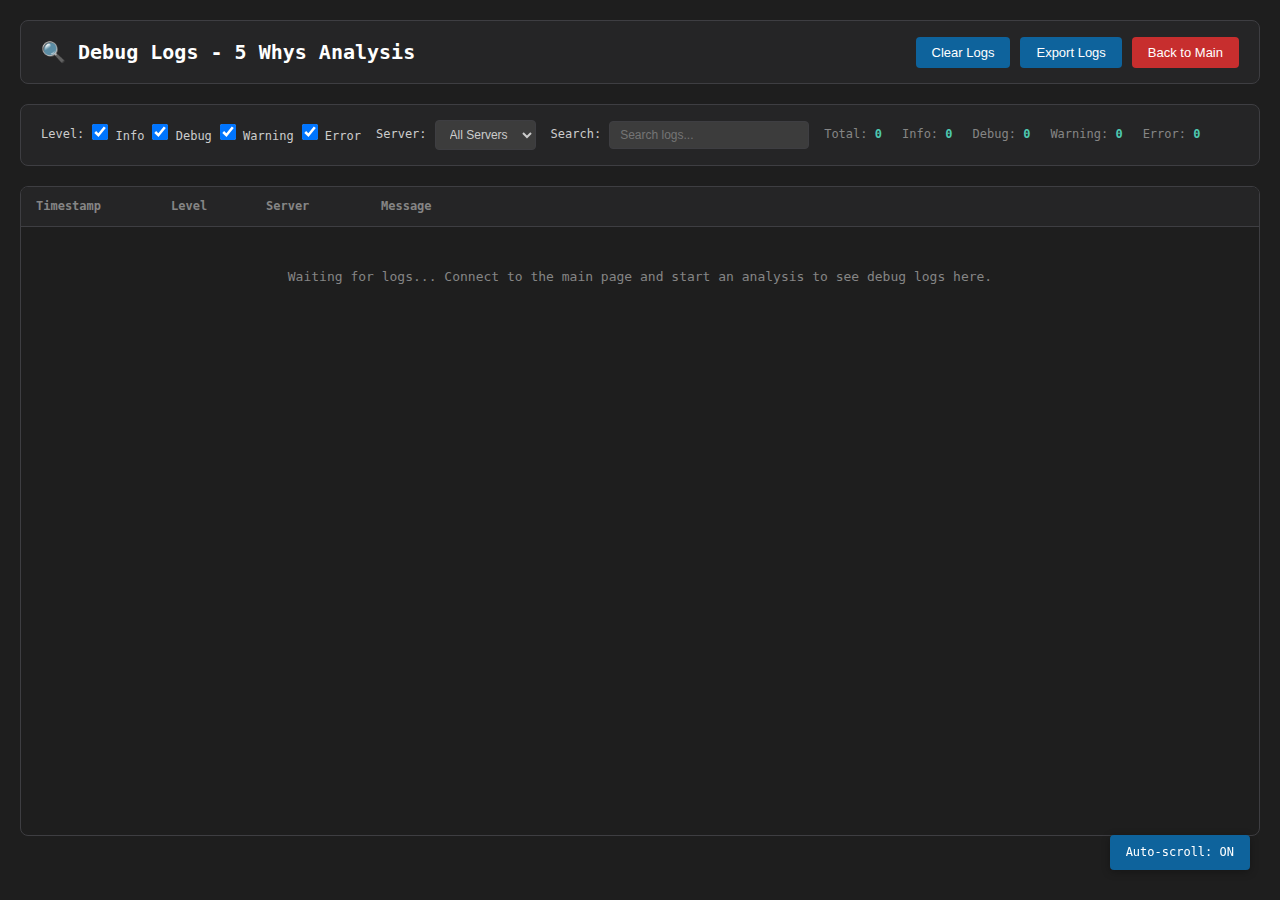
<file: templates/debug.html>
<!DOCTYPE html>
<html lang="en">
<head>
    <meta charset="UTF-8">
    <meta name="viewport" content="width=device-width, initial-scale=1.0">
    <title>Debug Logs - 5 Whys Analysis</title>
    <script src="https://cdn.socket.io/4.5.4/socket.io.min.js"></script>
    <style>
        * {
            margin: 0;
            padding: 0;
            box-sizing: border-box;
        }

        body {
            font-family: 'Monaco', 'Menlo', 'Ubuntu Mono', 'Consolas', 'source-code-pro', monospace;
            background: #1e1e1e;
            color: #d4d4d4;
            padding: 20px;
            font-size: 13px;
            line-height: 1.6;
        }

        .header {
            background: #252526;
            padding: 15px 20px;
            border-radius: 8px;
            margin-bottom: 20px;
            display: flex;
            justify-content: space-between;
            align-items: center;
            border: 1px solid #3e3e42;
        }

        h1 {
            color: #ffffff;
            font-size: 20px;
            font-weight: 600;
        }

        .controls {
            display: flex;
            gap: 10px;
            align-items: center;
        }

        .controls button {
            background: #0e639c;
            color: white;
            border: none;
            padding: 8px 16px;
            border-radius: 4px;
            cursor: pointer;
            font-size: 13px;
            font-weight: 500;
        }

        .controls button:hover {
            background: #1177bb;
        }

        .controls button.danger {
            background: #c72e2e;
        }

        .controls button.danger:hover {
            background: #e74c3c;
        }

        .filter-controls {
            background: #252526;
            padding: 15px 20px;
            border-radius: 8px;
            margin-bottom: 20px;
            border: 1px solid #3e3e42;
            display: flex;
            gap: 15px;
            align-items: center;
            flex-wrap: wrap;
        }

        .filter-group {
            display: flex;
            align-items: center;
            gap: 8px;
        }

        .filter-group label {
            color: #cccccc;
            font-size: 12px;
        }

        .filter-group input[type="checkbox"] {
            width: 16px;
            height: 16px;
            cursor: pointer;
        }

        .filter-group select {
            background: #3c3c3c;
            color: #cccccc;
            border: 1px solid #3e3e42;
            padding: 6px 10px;
            border-radius: 4px;
            font-size: 12px;
            cursor: pointer;
        }

        .filter-group input[type="text"] {
            background: #3c3c3c;
            color: #cccccc;
            border: 1px solid #3e3e42;
            padding: 6px 10px;
            border-radius: 4px;
            font-size: 12px;
            width: 200px;
        }

        .stats {
            display: flex;
            gap: 20px;
            font-size: 12px;
        }

        .stat-item {
            color: #858585;
        }

        .stat-value {
            color: #4ec9b0;
            font-weight: 600;
        }

        .log-container {
            background: #1e1e1e;
            border: 1px solid #3e3e42;
            border-radius: 8px;
            overflow: hidden;
            height: calc(100vh - 250px);
            display: flex;
            flex-direction: column;
        }

        .log-header {
            background: #252526;
            padding: 10px 15px;
            border-bottom: 1px solid #3e3e42;
            display: grid;
            grid-template-columns: 120px 80px 100px 1fr;
            gap: 15px;
            font-weight: 600;
            font-size: 12px;
            color: #858585;
        }

        .log-content {
            flex: 1;
            overflow-y: auto;
            padding: 0;
        }

        .log-entry {
            display: grid;
            grid-template-columns: 120px 80px 100px 1fr;
            gap: 15px;
            padding: 8px 15px;
            border-bottom: 1px solid #2d2d30;
            transition: background 0.1s;
        }

        .log-entry:hover {
            background: #2a2d2e;
        }

        .log-entry.info {
            border-left: 3px solid #4ec9b0;
        }

        .log-entry.debug {
            border-left: 3px solid #569cd6;
        }

        .log-entry.warning {
            border-left: 3px solid #dcdcaa;
        }

        .log-entry.error {
            border-left: 3px solid #f48771;
        }

        .log-timestamp {
            color: #858585;
            font-size: 11px;
        }

        .log-level {
            font-weight: 600;
            font-size: 11px;
        }

        .log-level.info {
            color: #4ec9b0;
        }

        .log-level.debug {
            color: #569cd6;
        }

        .log-level.warning {
            color: #dcdcaa;
        }

        .log-level.error {
            color: #f48771;
        }

        .log-server {
            color: #ce9178;
            font-size: 11px;
        }

        .log-message {
            color: #d4d4d4;
            word-break: break-word;
        }

        .log-data {
            margin-top: 5px;
            padding: 5px 10px;
            background: #252526;
            border-radius: 4px;
            font-size: 11px;
            color: #858585;
            font-family: 'Monaco', 'Menlo', monospace;
            white-space: pre-wrap;
            max-height: 200px;
            overflow-y: auto;
        }

        .empty-state {
            text-align: center;
            padding: 40px;
            color: #858585;
        }

        .auto-scroll-indicator {
            position: fixed;
            bottom: 30px;
            right: 30px;
            background: #0e639c;
            color: white;
            padding: 8px 16px;
            border-radius: 4px;
            font-size: 12px;
            cursor: pointer;
            box-shadow: 0 2px 8px rgba(0,0,0,0.3);
        }

        .auto-scroll-indicator:hover {
            background: #1177bb;
        }

        .auto-scroll-indicator.off {
            background: #3c3c3c;
        }

        .auto-scroll-indicator.off:hover {
            background: #4c4c4c;
        }
    </style>
</head>
<body>
    <div class="header">
        <h1>🔍 Debug Logs - 5 Whys Analysis</h1>
        <div class="controls">
            <button onclick="clearLogs()">Clear Logs</button>
            <button onclick="exportLogs()">Export Logs</button>
            <button class="danger" onclick="location.href='/'">Back to Main</button>
        </div>
    </div>

    <div class="filter-controls">
        <div class="filter-group">
            <label>Level:</label>
            <label><input type="checkbox" id="filter-info" checked> Info</label>
            <label><input type="checkbox" id="filter-debug" checked> Debug</label>
            <label><input type="checkbox" id="filter-warning" checked> Warning</label>
            <label><input type="checkbox" id="filter-error" checked> Error</label>
        </div>
        <div class="filter-group">
            <label>Server:</label>
            <select id="filter-server">
                <option value="">All Servers</option>
            </select>
        </div>
        <div class="filter-group">
            <label>Search:</label>
            <input type="text" id="filter-search" placeholder="Search logs...">
        </div>
        <div class="stats">
            <div class="stat-item">Total: <span class="stat-value" id="stat-total">0</span></div>
            <div class="stat-item">Info: <span class="stat-value" id="stat-info">0</span></div>
            <div class="stat-item">Debug: <span class="stat-value" id="stat-debug">0</span></div>
            <div class="stat-item">Warning: <span class="stat-value" id="stat-warning">0</span></div>
            <div class="stat-item">Error: <span class="stat-value" id="stat-error">0</span></div>
        </div>
    </div>

    <div class="log-container">
        <div class="log-header">
            <div>Timestamp</div>
            <div>Level</div>
            <div>Server</div>
            <div>Message</div>
        </div>
        <div class="log-content" id="logContent">
            <div class="empty-state">Waiting for logs... Connect to the main page and start an analysis to see debug logs here.</div>
        </div>
    </div>

    <div class="auto-scroll-indicator" id="autoScrollBtn" onclick="toggleAutoScroll()">Auto-scroll: ON</div>

    <script>
        const socket = io();
        let logs = [];
        let autoScroll = true;
        let filters = {
            levels: { info: true, debug: true, warning: true, error: true },
            server: '',
            search: ''
        };

        // Initialize filters
        document.getElementById('filter-info').addEventListener('change', (e) => {
            filters.levels.info = e.target.checked;
            renderLogs();
        });
        document.getElementById('filter-debug').addEventListener('change', (e) => {
            filters.levels.debug = e.target.checked;
            renderLogs();
        });
        document.getElementById('filter-warning').addEventListener('change', (e) => {
            filters.levels.warning = e.target.checked;
            renderLogs();
        });
        document.getElementById('filter-error').addEventListener('change', (e) => {
            filters.levels.error = e.target.checked;
            renderLogs();
        });

        document.getElementById('filter-server').addEventListener('change', (e) => {
            filters.server = e.target.value;
            renderLogs();
        });

        document.getElementById('filter-search').addEventListener('input', (e) => {
            filters.search = e.target.value.toLowerCase();
            renderLogs();
        });

        socket.on('connect', () => {
            console.log('Connected to debug log stream');
        });

        socket.on('debug_log', (logEntry) => {
            logs.push(logEntry);
            updateStats();
            renderLogs();
            
            // Update server filter dropdown
            if (logEntry.server && !Array.from(document.getElementById('filter-server').options).some(opt => opt.value === logEntry.server)) {
                const option = document.createElement('option');
                option.value = logEntry.server;
                option.textContent = logEntry.server;
                document.getElementById('filter-server').appendChild(option);
            }
        });

        function renderLogs() {
            const container = document.getElementById('logContent');
            const filtered = logs.filter(log => {
                if (!filters.levels[log.level]) return false;
                if (filters.server && log.server !== filters.server) return false;
                if (filters.search && !log.message.toLowerCase().includes(filters.search)) return false;
                return true;
            });

            if (filtered.length === 0) {
                container.innerHTML = '<div class="empty-state">No logs match the current filters.</div>';
                return;
            }

            container.innerHTML = filtered.map(log => {
                const dataHtml = log.data ? `<div class="log-data">${JSON.stringify(log.data, null, 2)}</div>` : '';
                return `
                    <div class="log-entry ${log.level}">
                        <div class="log-timestamp">${log.timestamp}</div>
                        <div class="log-level ${log.level}">${log.level.toUpperCase()}</div>
                        <div class="log-server">${log.server || '-'}</div>
                        <div class="log-message">
                            ${escapeHtml(log.message)}
                            ${dataHtml}
                        </div>
                    </div>
                `;
            }).join('');

            if (autoScroll) {
                container.scrollTop = container.scrollHeight;
            }
        }

        function updateStats() {
            const stats = {
                total: logs.length,
                info: logs.filter(l => l.level === 'info').length,
                debug: logs.filter(l => l.level === 'debug').length,
                warning: logs.filter(l => l.level === 'warning').length,
                error: logs.filter(l => l.level === 'error').length
            };

            document.getElementById('stat-total').textContent = stats.total;
            document.getElementById('stat-info').textContent = stats.info;
            document.getElementById('stat-debug').textContent = stats.debug;
            document.getElementById('stat-warning').textContent = stats.warning;
            document.getElementById('stat-error').textContent = stats.error;
        }

        function clearLogs() {
            if (confirm('Clear all logs?')) {
                logs = [];
                updateStats();
                renderLogs();
            }
        }

        function exportLogs() {
            const dataStr = JSON.stringify(logs, null, 2);
            const dataBlob = new Blob([dataStr], { type: 'application/json' });
            const url = URL.createObjectURL(dataBlob);
            const link = document.createElement('a');
            link.href = url;
            link.download = `debug-logs-${new Date().toISOString().replace(/[:.]/g, '-')}.json`;
            link.click();
            URL.revokeObjectURL(url);
        }

        function toggleAutoScroll() {
            autoScroll = !autoScroll;
            const btn = document.getElementById('autoScrollBtn');
            btn.textContent = `Auto-scroll: ${autoScroll ? 'ON' : 'OFF'}`;
            btn.classList.toggle('off', !autoScroll);
        }

        function escapeHtml(text) {
            const div = document.createElement('div');
            div.textContent = text;
            return div.innerHTML;
        }

        // Auto-scroll when new logs arrive
        const logContent = document.getElementById('logContent');
        logContent.addEventListener('scroll', () => {
            const isAtBottom = logContent.scrollHeight - logContent.scrollTop <= logContent.clientHeight + 10;
            if (!isAtBottom && autoScroll) {
                autoScroll = false;
                toggleAutoScroll();
            }
        });
    </script>
</body>
</html>
</file>
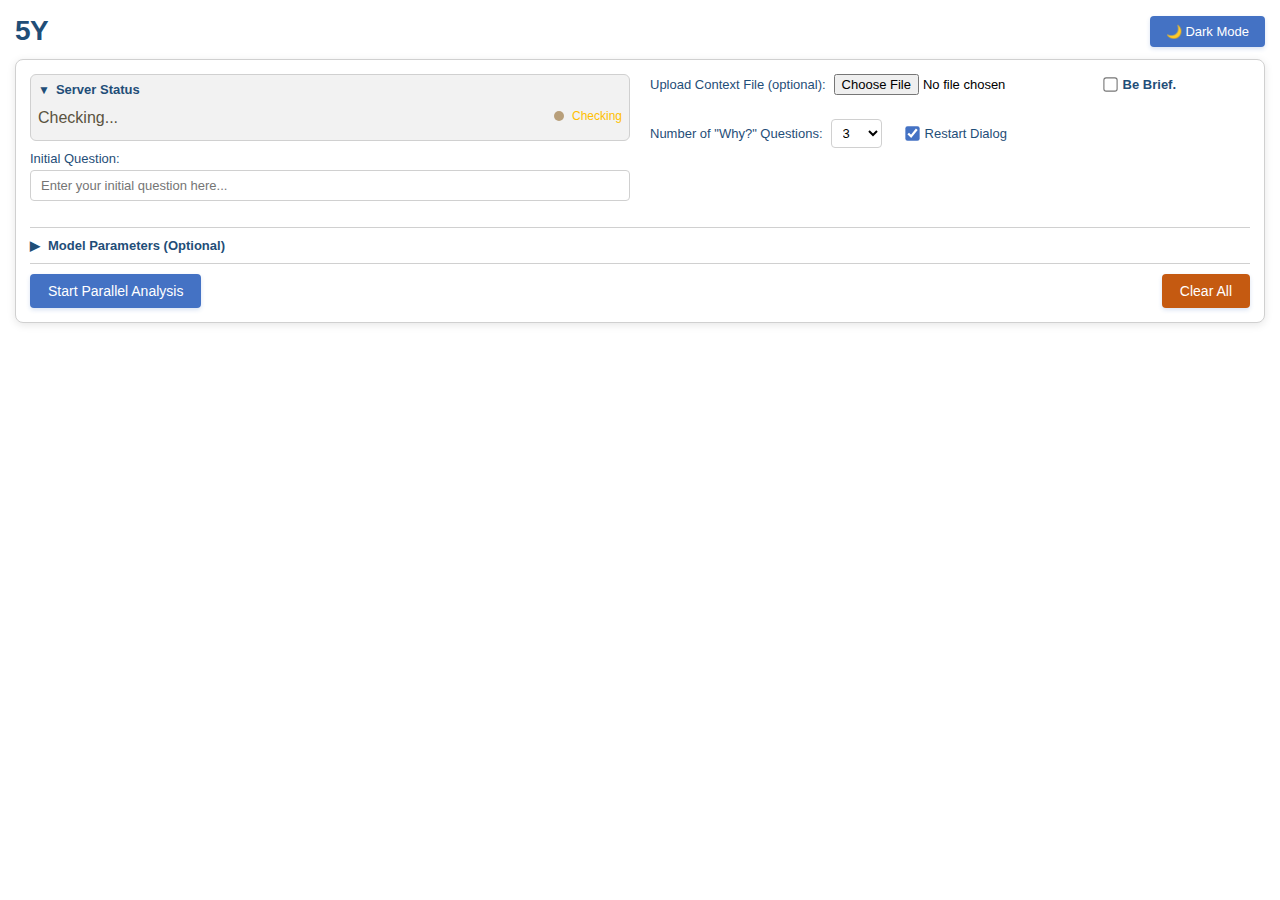
<file: templates/five_whys_parallel.html>
<!DOCTYPE html>
<html lang="en">
<head>
    <meta charset="UTF-8">
    <meta name="viewport" content="width=device-width, initial-scale=1.0">
    <title>5Y - Parallel Analysis</title>
    <script src="https://cdn.socket.io/4.5.4/socket.io.min.js"></script>
    <style>
        * {
            margin: 0;
            padding: 0;
            box-sizing: border-box;
        }

        body {
            font-family: -apple-system, BlinkMacSystemFont, 'Segoe UI', Roboto, Oxygen, Ubuntu, Cantarell, sans-serif;
            background: #ffffff;
            padding: 15px;
            color: #000000;
            transition: background-color 0.3s ease, color 0.3s ease;
        }

        body.dark-mode {
            background: #1a1a1a;
            color: #e0e0e0;
        }

        .container {
            max-width: 1800px;
            margin: 0 auto;
        }

        h1 {
            text-align: center;
            color: #1f4e78;
            margin-bottom: 12px;
            font-weight: 600;
            letter-spacing: -0.5px;
            font-size: 28px;
            transition: color 0.3s ease;
        }

        body.dark-mode h1 {
            color: #6ba3d8;
        }

        .controls {
            background: #ffffff;
            padding: 14px;
            border-radius: 8px;
            box-shadow: 0 2px 8px rgba(0, 0, 0, 0.1);
            margin-bottom: 20px;
            border: 1px solid #d0d0d0;
            transition: background-color 0.3s ease, border-color 0.3s ease;
        }

        body.dark-mode .controls {
            background: #2d2d2d;
            border-color: #404040;
            box-shadow: 0 2px 8px rgba(0, 0, 0, 0.3);
        }

        .controls-two-column {
            display: grid;
            grid-template-columns: 1fr 1fr;
            gap: 20px;
            margin-bottom: 16px;
        }

        @media (max-width: 1200px) {
            .controls-two-column {
                grid-template-columns: 1fr;
            }
        }

        .form-group {
            margin-bottom: 10px;
        }

        label {
            display: block;
            margin-bottom: 4px;
            font-weight: 500;
            color: #1f4e78;
            font-size: 13px;
            transition: color 0.3s ease;
        }

        body.dark-mode label {
            color: #6ba3d8;
        }

        input[type="text"], textarea {
            width: 100%;
            padding: 7px 10px;
            border: 1px solid #d0d0d0;
            border-radius: 4px;
            font-size: 13px;
            background: #ffffff;
            color: #000000;
            transition: border-color 0.2s, background-color 0.3s ease, color 0.3s ease;
        }

        body.dark-mode input[type="text"],
        body.dark-mode textarea {
            background: #1a1a1a;
            color: #e0e0e0;
            border-color: #404040;
        }

        input[type="text"]:focus, textarea:focus {
            outline: none;
            border-color: #4472c4;
            box-shadow: 0 0 0 2px rgba(68, 114, 196, 0.1);
        }

        select {
            transition: background-color 0.3s ease, color 0.3s ease, border-color 0.3s ease;
        }

        body.dark-mode select {
            background: #1a1a1a;
            color: #e0e0e0;
            border-color: #404040;
        }

        textarea {
            min-height: 80px;
            resize: vertical;
        }

        button {
            background: #4472c4;
            color: #ffffff;
            border: none;
            padding: 12px 24px;
            border-radius: 4px;
            cursor: pointer;
            font-size: 15px;
            font-weight: 500;
            transition: all 0.2s;
            box-shadow: 0 2px 4px rgba(68, 114, 196, 0.2);
        }

        button:hover {
            background: #365899;
            box-shadow: 0 3px 6px rgba(68, 114, 196, 0.3);
            transform: translateY(-1px);
        }

        button:disabled {
            background: #d0d0d0;
            color: #808080;
            cursor: not-allowed;
            transform: none;
            box-shadow: none;
        }

        .status {
            margin-top: 10px;
            padding: 12px 16px;
            border-radius: 4px;
            display: none;
            font-size: 14px;
        }

        .status.info {
            background: #dae3f3;
            color: #1f4e78;
            border: 1px solid #8db4e2;
        }

        .status.error {
            background: #fce4d6;
            color: #c55a11;
            border: 1px solid #f4b084;
        }

        .status.success {
            background: #e2efda;
            color: #70ad47;
            border: 1px solid #a9d08e;
        }

        .server-status-container {
            background: #f2f2f2;
            padding: 7px;
            border-radius: 6px;
            margin-bottom: 10px;
            border: 1px solid #d0d0d0;
            transition: background-color 0.3s ease, border-color 0.3s ease;
        }

        body.dark-mode .server-status-container {
            background: #252525;
            border-color: #404040;
        }

        .server-status-title {
            font-weight: 600;
            margin-bottom: 6px;
            color: #1f4e78;
            font-size: 13px;
            display: flex;
            align-items: center;
            cursor: pointer;
        }

        .server-status-item {
            display: flex;
            align-items: flex-start;
            justify-content: space-between;
            padding: 6px 0;
            border-bottom: 1px solid #d0d0d0;
            flex-wrap: wrap;
        }

        .server-status-item:last-child {
            border-bottom: none;
        }

        .server-status-name {
            font-weight: 500;
            color: #5a5240;
        }

        .server-status-indicator {
            display: flex;
            align-items: center;
            gap: 8px;
        }

        .status-dot {
            width: 10px;
            height: 10px;
            border-radius: 50%;
            display: inline-block;
        }

        .status-dot.online {
            background: #70ad47;
            box-shadow: 0 0 6px rgba(112, 173, 71, 0.5);
        }

        .status-dot.offline {
            background: #a67c52;
            box-shadow: 0 0 4px rgba(166, 124, 82, 0.4);
        }

        .status-dot.checking {
            background: #b89f7a;
            animation: pulse 1.5s ease-in-out infinite;
        }

        @keyframes pulse {
            0%, 100% { opacity: 1; }
            50% { opacity: 0.5; }
        }

        .status-text {
            font-size: 12px;
            font-weight: 500;
        }

        .status-text.online {
            color: #70ad47;
        }

        .status-text.offline {
            color: #c55a11;
        }

        .status-text.checking {
            color: #ffc000;
        }

        .results-container {
            display: grid;
            grid-template-columns: 1fr 1fr;
            gap: 20px;
            margin-top: 20px;
        }

        .server-panel {
            background: #ffffff;
            border-radius: 8px;
            box-shadow: 0 2px 8px rgba(0, 0, 0, 0.1);
            overflow: hidden;
            border: 1px solid #d0d0d0;
            transition: background-color 0.3s ease, border-color 0.3s ease;
        }

        body.dark-mode .server-panel {
            background: #2d2d2d;
            border-color: #404040;
            box-shadow: 0 2px 8px rgba(0, 0, 0, 0.3);
        }

        .server-header {
            background: linear-gradient(135deg, #4472c4 0%, #1f4e78 100%);
            color: #ffffff;
            padding: 16px 20px;
            font-weight: 600;
            font-size: 17px;
            letter-spacing: 0.3px;
        }

        .server-header.server-1 {
            background: linear-gradient(135deg, #4472c4 0%, #1f4e78 100%);
        }

        .server-header.server-2 {
            background: linear-gradient(135deg, #70ad47 0%, #548235 100%);
        }

        .server-info {
            padding: 12px 20px;
            background: #f2f2f2;
            font-size: 12px;
            color: #1f4e78;
            border-bottom: 1px solid #d0d0d0;
            transition: background-color 0.3s ease, color 0.3s ease, border-color 0.3s ease;
        }

        body.dark-mode .server-info {
            background: #252525;
            color: #6ba3d8;
            border-bottom-color: #404040;
        }

        .server-content {
            padding: 20px;
            max-height: 80vh;
            overflow-y: auto;
            background: #ffffff;
            transition: background-color 0.3s ease;
        }

        body.dark-mode .server-content {
            background: #1a1a1a;
        }

        .round {
            margin-bottom: 30px;
            padding-bottom: 20px;
            border-bottom: 2px solid #d0d0d0;
        }

        .round:last-child {
            border-bottom: none;
        }

        .round-header {
            font-weight: 600;
            color: #1f4e78;
            margin-bottom: 12px;
            font-size: 16px;
            letter-spacing: 0.3px;
            transition: color 0.3s ease;
        }

        body.dark-mode .round-header {
            color: #6ba3d8;
        }

        .question {
            background: #dae3f3;
            padding: 14px 16px;
            border-left: 4px solid #4472c4;
            margin-bottom: 12px;
            border-radius: 4px;
            transition: background-color 0.3s ease;
        }

        body.dark-mode .question {
            background: #2a3441;
        }

        .question-label {
            font-weight: 600;
            color: #1f4e78;
            margin-bottom: 6px;
            font-size: 13px;
            transition: color 0.3s ease;
        }

        body.dark-mode .question-label {
            color: #6ba3d8;
        }

        .answer {
            background: #ffffff;
            padding: 14px 16px;
            border-left: 4px solid #70ad47;
            border-radius: 4px;
            white-space: pre-wrap;
            line-height: 1.7;
            color: #000000;
            border: 1px solid #d0d0d0;
            transition: background-color 0.3s ease, color 0.3s ease, border-color 0.3s ease;
        }

        body.dark-mode .answer {
            background: #2d2d2d;
            color: #e0e0e0;
            border-color: #404040;
        }

        .speaker-btn {
            background: none;
            border: none;
            cursor: pointer;
            padding: 4px;
            font-size: 18px;
            color: #4472c4;
            opacity: 0.7;
            transition: opacity 0.2s, transform 0.2s;
            flex-shrink: 0;
        }

        .speaker-btn:hover {
            opacity: 1.0;
            transform: scale(1.1);
        }

        .speaker-btn:disabled {
            cursor: not-allowed;
            opacity: 0.5;
        }

        .answer.streaming {
            background: #fff2cc;
            border-left-color: #ffc000;
        }

        body.dark-mode .answer.streaming {
            background: #3d3520;
            border-left-color: #ffc000;
        }

        .tokens {
            margin-top: 10px;
            font-size: 12px;
            color: #808080;
            font-style: italic;
            transition: color 0.3s ease;
        }

        body.dark-mode .tokens {
            color: #a0a0a0;
        }

        .summary {
            margin-top: 20px;
            padding: 18px;
            background: #f2f2f2;
            border-radius: 6px;
            border: 1px solid #d0d0d0;
            transition: background-color 0.3s ease, border-color 0.3s ease, color 0.3s ease;
        }

        body.dark-mode .summary {
            background: #252525;
            border-color: #404040;
            color: #e0e0e0;
        }

        .summary-title {
            font-weight: 600;
            margin-bottom: 12px;
            color: #1f4e78;
            transition: color 0.3s ease;
        }

        body.dark-mode .summary-title {
            color: #6ba3d8;
        }
            font-size: 15px;
        }

        .summary-item {
            margin: 6px 0;
            font-size: 14px;
            color: #000000;
            transition: color 0.3s ease;
        }

        body.dark-mode .summary-item {
            color: #e0e0e0;
        }

        .loading {
            text-align: center;
            padding: 20px;
            color: #808080;
        }

        .spinner {
            border: 3px solid #d0d0d0;
            border-top: 3px solid #4472c4;
            border-radius: 50%;
            width: 30px;
            height: 30px;
            animation: spin 1s linear infinite;
            margin: 0 auto 10px;
        }

        @keyframes spin {
            0% { transform: rotate(0deg); }
            100% { transform: rotate(360deg); }
        }

        @media (max-width: 1200px) {
            .results-container {
                grid-template-columns: 1fr;
            }
        }
    </style>
</head>
<body>
    <div class="container">
        <div style="display: flex; justify-content: space-between; align-items: center; margin-bottom: 12px;">
            <h1 style="margin: 0;">5Y</h1>
            <button id="darkModeToggle" onclick="toggleDarkMode()" style="background: #4472c4; color: #ffffff; border: none; padding: 8px 16px; border-radius: 4px; cursor: pointer; font-size: 13px; font-weight: 500; transition: background-color 0.3s ease;">
                🌙 Dark Mode
            </button>
        </div>

        <div class="controls">
            <div class="controls-two-column">
                <!-- Left Column -->
                <div>
                    <div class="server-status-container">
                        <div class="server-status-title" onclick="toggleServerStatus()">
                            <span id="serverStatusToggle" style="margin-right: 6px; font-size: 12px;">▼</span>
                            <span>Server Status</span>
                        </div>
                        <div id="serverStatusList" style="display: block;">
                            <div class="server-status-item">
                                <span class="server-status-name">Checking...</span>
                                <div class="server-status-indicator">
                                    <span class="status-dot checking"></span>
                                    <span class="status-text checking">Checking</span>
                                </div>
                            </div>
                        </div>
                    </div>

                    <div class="form-group">
                        <label for="question" style="font-size: 13px;">Initial Question:</label>
                        <input type="text" id="question" placeholder="Enter your initial question here..." value="" style="font-size: 13px;">
                    </div>

                </div>

                <!-- Right Column -->
                <div>
                    <div class="form-group">
                        <div style="display: flex; align-items: center; gap: 24px; flex-wrap: wrap;">
                            <div style="display: flex; align-items: center; gap: 8px;">
                                <label for="fileUpload" style="margin: 0; font-size: 13px; color: #1f4e78; font-weight: 500;">Upload Context File (optional):</label>
                                <input type="file" id="fileUpload" accept=".txt,.md,.log,.json" onchange="updateFileInfo()" style="font-size: 13px;">
                            </div>
                            
                            <label style="display: flex; align-items: center; cursor: pointer; margin: 0; font-weight: 600; color: #1f4e78; font-size: 13px;">
                                <input type="checkbox" id="beBrief" style="width: auto; margin-right: 6px; cursor: pointer; accent-color: #4472c4; transform: scale(1.1);">
                                <span>Be Brief.</span>
                            </label>
                            
                            <div style="display: flex; align-items: center; gap: 8px;">
                                <label for="numWhys" style="margin: 0; font-size: 13px; color: #1f4e78; font-weight: 500;">Number of "Why?" Questions:</label>
                                <select id="numWhys" style="padding: 5px 7px; border: 1px solid #d0d0d0; border-radius: 4px; font-size: 13px; background: #ffffff; color: #000000;">
                                    <option value="1">1</option>
                                    <option value="2">2</option>
                                    <option value="3" selected>3</option>
                                    <option value="4">4</option>
                                    <option value="5">5</option>
                                    <option value="6">6</option>
                                    <option value="7">7</option>
                                    <option value="8">8</option>
                                    <option value="9">9</option>
                                    <option value="10">10</option>
                                </select>
                            </div>
                            
                            <label style="display: flex; align-items: center; cursor: pointer; margin: 0; font-size: 13px;">
                                <input type="checkbox" id="restartDialog" checked style="width: auto; margin-right: 6px; cursor: pointer; accent-color: #4472c4; transform: scale(1.1);">
                                <span>Restart Dialog</span>
                            </label>
                        </div>
                        <div id="fileInfo" style="margin-top: 4px; font-size: 11px; color: #808080;"></div>
                    </div>
                </div>
            </div>

            <div class="form-group" style="border-top: 1px solid #d0d0d0; padding-top: 10px; margin-top: 10px;">
                <label style="display: flex; align-items: center; cursor: pointer; font-weight: 600; color: #1f4e78; margin-bottom: 8px; font-size: 13px;" onclick="toggleModelParams()">
                    <span id="modelParamsToggle" style="margin-right: 8px; font-size: 13px;">▶</span>
                    <span>Model Parameters (Optional)</span>
                </label>
                
                <div id="modelParamsSection" style="display: none;">
                    <div style="margin-bottom: 16px; padding: 14px; background: #dae3f3; border-radius: 6px; border-left: 4px solid #4472c4; border: 1px solid #d0d0d0; border-left-width: 4px;">
                        <label style="display: flex; align-items: center; cursor: pointer; font-weight: 600; color: #1f4e78;">
                            <input type="checkbox" id="thinkingMode" style="width: auto; margin-right: 10px; cursor: pointer; accent-color: #4472c4;">
                            <span>Enable Thinking/Reasoning Mode</span>
                        </label>
                        <div style="margin-top: 6px; font-size: 12px; color: #808080; margin-left: 26px;">
                            Enables chain-of-thought reasoning (if supported by model)
                        </div>
                    </div>
                    
                    <div style="display: grid; grid-template-columns: 1fr 1fr; gap: 16px;">
                        <div>
                            <label for="temperature" style="font-size: 13px; color: #1f4e78;">Temperature (0.0-2.0):</label>
                            <input type="number" id="temperature" step="0.1" min="0" max="2" placeholder="Default: model default" style="width: 100%;">
                        </div>
                        <div>
                            <label for="top_p" style="font-size: 13px; color: #1f4e78;">Top P (0.0-1.0):</label>
                            <input type="number" id="top_p" step="0.01" min="0" max="1" placeholder="Default: model default" style="width: 100%;">
                        </div>
                        <div>
                            <label for="top_k" style="font-size: 13px; color: #1f4e78;">Top K (1-100):</label>
                            <input type="number" id="top_k" step="1" min="1" max="100" placeholder="Default: model default" style="width: 100%;">
                        </div>
                        <div>
                            <label for="num_ctx" style="font-size: 13px; color: #1f4e78;">Context Window:</label>
                            <input type="number" id="num_ctx" step="1024" min="1024" placeholder="Default: 8192" style="width: 100%;">
                        </div>
                        <div>
                            <label for="repeat_penalty" style="font-size: 13px; color: #1f4e78;">Repeat Penalty (0.0-2.0):</label>
                            <input type="number" id="repeat_penalty" step="0.1" min="0" max="2" placeholder="Default: model default" style="width: 100%;">
                        </div>
                        <div>
                            <label for="num_predict" style="font-size: 13px; color: #1f4e78;">Max Tokens to Generate:</label>
                            <input type="number" id="num_predict" step="100" min="1" placeholder="Default: unlimited" style="width: 100%;">
                        </div>
                    </div>
                    <div style="margin-top: 12px; font-size: 12px; color: #808080;">
                        Leave blank to use model defaults. These apply to all servers.
                    </div>
                </div>
            </div>

            <div style="display: flex; gap: 10px; align-items: center; margin-top: 10px; padding-top: 10px; border-top: 1px solid #d0d0d0;">
                <button id="startBtn" onclick="startAnalysis()" style="padding: 9px 18px; font-size: 14px;">Start Parallel Analysis</button>
                <button id="createPdfBtn" onclick="createPdf()" style="display: none; background: #70ad47; padding: 9px 18px; font-size: 14px;">📄 Create PDF</button>
                <button onclick="clearAll()" style="background: #c55a11; margin-left: auto; padding: 9px 18px; font-size: 14px;">Clear All</button>
            </div>
            <div id="status" class="status"></div>
        </div>

        <div id="results" class="results-container"></div>
    </div>

    <script>
        const socket = io();
        let analysisActive = false;
        const serverData = {};
        let serverStatusInterval = null;
        let currentAnalysisId = null;
        let currentNumWhys = 3;  // Default number of whys
        const completedServers = new Set();

        // Dark mode functionality
        function toggleDarkMode() {
            const body = document.body;
            const isDark = body.classList.toggle('dark-mode');
            const toggleBtn = document.getElementById('darkModeToggle');
            
            // Save preference
            localStorage.setItem('darkMode', isDark ? 'enabled' : 'disabled');
            
            // Update button text
            if (toggleBtn) {
                toggleBtn.textContent = isDark ? '☀️ Light Mode' : '🌙 Dark Mode';
            }
        }

        // Load dark mode preference on page load
        function loadDarkModePreference() {
            const darkModeEnabled = localStorage.getItem('darkMode') === 'enabled';
            const toggleBtn = document.getElementById('darkModeToggle');
            
            if (darkModeEnabled) {
                document.body.classList.add('dark-mode');
                if (toggleBtn) {
                    toggleBtn.textContent = '☀️ Light Mode';
                }
            }
        }

        // Initialize dark mode on page load
        loadDarkModePreference();

        // Get server configuration
        function getServerConfig() {
            const servers = [
                {
                    host: 'http://192.168.5.40:11434',
                    model: 'gpt-oss:20b',
                    name: 'Server 1'
                },
                {
                    host: 'http://192.168.5.46:11434',
                    model: 'gpt-oss:120b',
                    name: 'Server 2'
                }
            ];
            
            // Update models from selected dropdowns if they exist
            servers.forEach(server => {
                const modelSelect = document.getElementById(`model-select-${server.name}`);
                if (modelSelect) {
                    server.model = modelSelect.value;
                }
            });
            
            return servers;
        }

        // Check server status
        async function checkServerStatus() {
            const servers = getServerConfig();
            const statusList = document.getElementById('serverStatusList');
            
            // Show checking state
            statusList.innerHTML = servers.map(server => `
                <div class="server-status-item" id="status-${server.name}">
                    <div style="flex: 1; min-width: 100px;">
                        <span class="server-status-name" style="font-size: 12px;">${server.name}</span>
                        <div style="width: 100%; margin-top: 6px; font-size: 10px; color: #808080;">
                            <span>Loading models...</span>
                        </div>
                    </div>
                    <div class="server-status-indicator" style="flex-shrink: 0;">
                        <span class="status-dot checking"></span>
                        <span class="status-text checking" style="font-size: 11px;">Checking</span>
                    </div>
                </div>
            `).join('');

            try {
                const response = await fetch('/check_servers', {
                    method: 'POST',
                    headers: {
                        'Content-Type': 'application/json'
                    },
                    body: JSON.stringify({ servers: servers })
                });

                const result = await response.json();
                
                // Update status display
                result.servers.forEach(serverStatus => {
                    const statusItem = document.getElementById(`status-${serverStatus.name}`);
                    if (statusItem) {
                        const isOnline = serverStatus.available;
                        
                        // Display model selector if we have available models - more compact layout
                        let modelSelector = '';
                        if (serverStatus.available_models && serverStatus.available_models.length > 0) {
                            const currentModel = serverStatus.model || serverStatus.available_models[0];
                            modelSelector = `<div style="width: 100%; margin-top: 6px; font-size: 10px; color: #1f4e78;">
                                <label style="display: inline-block; margin-right: 6px; font-weight: 600;">Model:</label>
                                <select id="model-select-${serverStatus.name}" style="width: auto; min-width: 180px; padding: 4px 6px; border: 1px solid #d0d0d0; border-radius: 4px; font-size: 10px; background: #ffffff; color: #000000;">
                                    ${serverStatus.available_models.map(m => 
                                        `<option value="${m}" ${m === currentModel ? 'selected' : ''}>${m}</option>`
                                    ).join('')}
                                </select>
                            </div>`;
                        } else if (isOnline) {
                            // Server is online but we couldn't get models - show current model
                            modelSelector = `<div style="width: 100%; margin-top: 6px; font-size: 10px; color: #808080;">
                                <span>Model: ${serverStatus.model || 'Unknown'}</span>
                            </div>`;
                        }
                        
                        statusItem.innerHTML = `
                            <div style="flex: 1; min-width: 100px;">
                                <span class="server-status-name" style="font-size: 12px;">${serverStatus.name}</span>
                                ${modelSelector}
                            </div>
                            <div class="server-status-indicator" style="flex-shrink: 0;">
                                <span class="status-dot ${isOnline ? 'online' : 'offline'}"></span>
                                <span class="status-text ${isOnline ? 'online' : 'offline'}" style="font-size: 11px;">${isOnline ? 'Online' : 'Offline'}</span>
                            </div>
                        `;
                    }
                });
            } catch (error) {
                console.error('Error checking server status:', error);
                // Show error state
                statusList.innerHTML = servers.map(server => `
                    <div class="server-status-item" id="status-${server.name}">
                        <span class="server-status-name">${server.name}</span>
                        <div class="server-status-indicator">
                            <span class="status-dot offline"></span>
                            <span class="status-text offline">Error</span>
                        </div>
                    </div>
                `).join('');
            }
        }

        // Check server status on page load
        checkServerStatus();

        socket.on('connect', () => {
            console.log('Connected to server');
            showStatus('Connected to server', 'success');
            // Check server status on connect
            checkServerStatus();
            // Check server status every 30 seconds
            if (serverStatusInterval) {
                clearInterval(serverStatusInterval);
            }
            serverStatusInterval = setInterval(checkServerStatus, 30000);
        });

        socket.on('analysis_started', (data) => {
            analysisActive = true;
            document.getElementById('startBtn').disabled = true;
            currentAnalysisId = data.analysis_id;
            currentNumWhys = data.num_whys || 3;  // Store number of whys for completion checking
            completedServers.clear();
            // Hide PDF button if it exists
            const pdfBtn = document.getElementById('createPdfBtn');
            if (pdfBtn) {
                pdfBtn.style.display = 'none';
            }
            let statusMsg = `Analysis started on ${data.servers.length} server(s)`;
            if (data.has_context_file && data.context_filename) {
                statusMsg += ` | Context file "${data.context_filename}" will be sent to all servers`;
            }
            showStatus(statusMsg, 'info');
            initializeServerPanels(data.servers, data.has_context_file, data.context_filename);
        });

        socket.on('analysis_update', (data) => {
            handleAnalysisUpdate(data);
        });

        socket.on('error', (data) => {
            showStatus(`Error: ${data.error}`, 'error');
            if (data.server) {
                showServerError(data.server, data.error);
            }
        });

        async function startAnalysis() {
            try {
                const question = document.getElementById('question').value.trim();
                const fileInput = document.getElementById('fileUpload');
                const restartDialog = document.getElementById('restartDialog').checked;
                let sessionId = null;
                let contextFile = null;

                if (!question) {
                    showStatus('Please enter a question', 'error');
                    return;
                }

                // If a file is selected, upload it first
                if (fileInput.files && fileInput.files.length > 0) {
                    const file = fileInput.files[0];
                    showStatus('Uploading file...', 'info');
                    
                    try {
                        const formData = new FormData();
                        formData.append('file', file);
                        
                        const response = await fetch('/upload', {
                            method: 'POST',
                            body: formData
                        });
                        
                        const result = await response.json();
                        
                        if (!response.ok) {
                            showStatus(`Upload error: ${result.error}`, 'error');
                            return;
                        }
                        
                        sessionId = result.session_id;
                        showStatus(`File "${result.filename}" uploaded successfully`, 'success');
                    } catch (error) {
                        showStatus(`Upload failed: ${error.message}`, 'error');
                        return;
                    }
                }

                // Configure servers
                const servers = getServerConfig();

                // Collect thinking mode and generation parameters (only include if they have values)
                const thinkingParams = {};
                const thinkingModeEl = document.getElementById('thinkingMode');
                const thinkingMode = thinkingModeEl ? thinkingModeEl.checked : false;
                const temperature = document.getElementById('temperature').value;
                const top_p = document.getElementById('top_p').value;
                const top_k = document.getElementById('top_k').value;
                const num_ctx = document.getElementById('num_ctx').value;
                const repeat_penalty = document.getElementById('repeat_penalty').value;
                const num_predict = document.getElementById('num_predict').value;

                if (thinkingMode) thinkingParams.thinking = true;
                if (temperature) thinkingParams.temperature = parseFloat(temperature);
                if (top_p) thinkingParams.top_p = parseFloat(top_p);
                if (top_k) thinkingParams.top_k = parseInt(top_k);
                if (num_ctx) thinkingParams.num_ctx = parseInt(num_ctx);
                if (repeat_penalty) thinkingParams.repeat_penalty = parseFloat(repeat_penalty);
                if (num_predict) thinkingParams.num_predict = parseInt(num_predict);

                // Get be_brief toggle value
                const beBriefEl = document.getElementById('beBrief');
                const beBrief = beBriefEl ? beBriefEl.checked : false;

                // Get number of whys
                const numWhysEl = document.getElementById('numWhys');
                const numWhys = numWhysEl ? parseInt(numWhysEl.value) || 3 : 3;

                socket.emit('start_analysis', {
                    question: question,
                    context_file: contextFile,
                    session_id: sessionId,
                    servers: servers,
                    restart: restartDialog,
                    thinking_params: thinkingParams,
                    be_brief: beBrief,
                    num_whys: numWhys
                });
            } catch (error) {
                console.error('Error in startAnalysis:', error);
                showStatus(`Error: ${error.message}`, 'error');
            }
        }

        function initializeServerPanels(serverNames, hasContextFile, contextFilename) {
            const resultsDiv = document.getElementById('results');
            resultsDiv.innerHTML = '';

            serverNames.forEach((name, index) => {
                const panel = document.createElement('div');
                panel.className = 'server-panel';
                panel.id = `panel-${name}`;
                
                let contextStatus = '';
                if (hasContextFile && contextFilename) {
                    contextStatus = `<div style="padding: 10px 12px; margin: 10px 0; background: #fff2cc; border-left: 4px solid #ffc000; border-radius: 4px; font-size: 12px; color: #1f4e78;">
                        <strong>Waiting for context file:</strong> ${contextFilename}
                    </div>`;
                }
                
                panel.innerHTML = `
                    <div class="server-header server-${index + 1}">${name}</div>
                    <div class="server-info" id="info-${name}">Initializing...</div>
                    <div class="server-content" id="content-${name}">
                        ${contextStatus}
                        <div class="loading">
                            <div class="spinner"></div>
                            <div>Waiting for analysis to start...</div>
                        </div>
                    </div>
                `;
                
                resultsDiv.appendChild(panel);
                serverData[name] = {
                    rounds: {},
                    currentRound: null,
                    currentAnswer: '',
                    contextFileReceived: false
                };
            });
        }

        function handleAnalysisUpdate(data) {
            const { server, type } = data;

            switch (type) {
                case 'start':
                    updateServerInfo(server, `Host: ${data.host} | Model: ${data.model}`);
                    clearServerContent(server);
                    break;

                case 'context_file':
                    showContextFile(server, data.filename, data.content, data.success, data.error);
                    break;

                case 'question':
                    startNewRound(server, data.round, data.question);
                    break;

                case 'content':
                    appendContent(server, data.round, data.content);
                    break;

                case 'round_complete':
                    completeRound(server, data.round, data.answer, data.tokens);
                    break;

                case 'complete':
                    showSummary(server, data);
                    checkAllComplete();
                    break;

                case 'error':
                    showServerError(server, data.error);
                    break;
            }
        }

        function updateServerInfo(server, info) {
            const infoEl = document.getElementById(`info-${server}`);
            if (infoEl) {
                infoEl.textContent = info;
            }
        }

        function clearServerContent(server) {
            const contentEl = document.getElementById(`content-${server}`);
            if (contentEl) {
                contentEl.innerHTML = '';
            }
            serverData[server] = {
                rounds: {},
                currentRound: null,
                currentAnswer: ''
            };
        }

        function showContextFile(server, filename, content, success, error) {
            const contentEl = document.getElementById(`content-${server}`);
            if (!contentEl) return;

            // Remove the "waiting for context file" message if it exists
            const waitingMsg = contentEl.querySelector('div[style*="f5f2eb"]');
            if (waitingMsg) {
                waitingMsg.remove();
            }

            // Mark that this server received the context file
            if (serverData[server]) {
                serverData[server].contextFileReceived = success !== false;
            }

            // Create context file display element
            const contextDiv = document.createElement('div');
            contextDiv.className = 'round';
            contextDiv.id = `context-${server}`;
            
            if (success !== false) {
                // Success - show the file content
                contextDiv.innerHTML = `
                    <div class="round-header" style="color: #70ad47; display: flex; align-items: center; gap: 8px;">
                        <span>✓</span>
                        <span>CONTEXT FILE RECEIVED</span>
                    </div>
                    <div class="question">
                        <div class="question-label">File: ${filename}</div>
                    </div>
                    <div class="answer" style="max-height: 300px; overflow-y: auto; white-space: pre-wrap; font-family: monospace; font-size: 12px; background: #ffffff;">${escapeHtml(content)}</div>
                `;
            } else {
                // Error - show error message
                contextDiv.innerHTML = `
                    <div class="round-header" style="color: #c55a11; display: flex; align-items: center; gap: 8px;">
                        <span>✗</span>
                        <span>CONTEXT FILE ERROR</span>
                    </div>
                    <div class="question">
                        <div class="question-label">File: ${filename}</div>
                    </div>
                    <div class="answer" style="background: #fce4d6; color: #c55a11; border-left-color: #c55a11;">
                        Error loading context file: ${escapeHtml(error || 'Unknown error')}
                    </div>
                `;
            }

            contentEl.appendChild(contextDiv);
            
            // Scroll to bottom
            contentEl.scrollTop = contentEl.scrollHeight;

            // Update status to show confirmation
            const allServers = Object.keys(serverData);
            const receivedCount = allServers.filter(s => serverData[s].contextFileReceived).length;
            if (receivedCount === allServers.length && allServers.length > 0) {
                showStatus(`✓ Context file received by all ${allServers.length} server(s)`, 'success');
            } else {
                showStatus(`Context file received by ${receivedCount} of ${allServers.length} server(s)`, 'info');
            }
        }

        function escapeHtml(text) {
            const div = document.createElement('div');
            div.textContent = text;
            return div.innerHTML;
        }

        function startNewRound(server, roundNum, question) {
            const contentEl = document.getElementById(`content-${server}`);
            if (!contentEl) return;

            // Complete previous round if exists
            if (serverData[server].currentRound !== null) {
                // Round already completed
            }

            // Create new round element
            const roundDiv = document.createElement('div');
            roundDiv.className = 'round';
            roundDiv.id = `round-${server}-${roundNum}`;

            const roundLabel = roundNum === 0 ? 'INITIAL QUESTION' : `WHY #${roundNum}`;
            roundDiv.innerHTML = `
                <div class="round-header">${roundLabel}</div>
                <div class="question">
                    <div class="question-label">Q:</div>
                    <div>${question}</div>
                </div>
                <div style="display: flex; align-items: flex-start; gap: 8px;">
                    <div class="answer streaming" id="answer-${server}-${roundNum}" style="flex: 1;"></div>
                    <button class="speaker-btn" onclick="playTextToSpeech('${server}', ${roundNum})" id="speaker-${server}-${roundNum}" style="display: none; background: none; border: none; cursor: pointer; padding: 4px; font-size: 18px; color: #4472c4; opacity: 0.7; transition: opacity 0.2s;" title="Play audio">
                        🔊
                    </button>
                </div>
                <div class="tokens" id="tokens-${server}-${roundNum}"></div>
            `;

            contentEl.appendChild(roundDiv);
            serverData[server].currentRound = roundNum;
            serverData[server].currentAnswer = '';

            // Scroll to bottom
            contentEl.scrollTop = contentEl.scrollHeight;
        }

        function appendContent(server, roundNum, content) {
            const answerEl = document.getElementById(`answer-${server}-${roundNum}`);
            if (answerEl) {
                serverData[server].currentAnswer += content;
                answerEl.textContent = serverData[server].currentAnswer;
                
                // Show speaker button once we have some content
                const speakerBtn = document.getElementById(`speaker-${server}-${roundNum}`);
                if (speakerBtn && serverData[server].currentAnswer.trim().length > 0) {
                    speakerBtn.style.display = 'block';
                }
                
                // Auto-scroll
                const contentEl = document.getElementById(`content-${server}`);
                if (contentEl) {
                    contentEl.scrollTop = contentEl.scrollHeight;
                }
            }
        }

        function completeRound(server, roundNum, answer, tokens) {
            const answerEl = document.getElementById(`answer-${server}-${roundNum}`);
            const tokensEl = document.getElementById(`tokens-${server}-${roundNum}`);
            const speakerBtn = document.getElementById(`speaker-${server}-${roundNum}`);

            if (answerEl) {
                answerEl.textContent = answer;
                answerEl.classList.remove('streaming');
            }

            // Show speaker button when answer is complete
            if (speakerBtn && answer) {
                speakerBtn.style.display = 'block';
            }

            if (tokensEl && tokens) {
                tokensEl.textContent = `Tokens - Prompt: ${tokens.prompt_tokens}, Completion: ${tokens.completion_tokens}, Total: ${tokens.total}`;
            }

            serverData[server].rounds[roundNum] = {
                answer: answer,
                tokens: tokens
            };
            
            // Check if all rounds are complete for this server
            // Note: We'll check completion based on the expected number from the server
            // The actual check happens in checkAllComplete() which compares against all servers
        }

        async function playTextToSpeech(server, roundNum) {
            const answerEl = document.getElementById(`answer-${server}-${roundNum}`);
            const speakerBtn = document.getElementById(`speaker-${server}-${roundNum}`);
            
            if (!answerEl || !answerEl.textContent.trim()) {
                return;
            }
            
            const text = answerEl.textContent.trim();
            
            // Disable button and show loading state
            if (speakerBtn) {
                speakerBtn.disabled = true;
                speakerBtn.style.opacity = '0.5';
                speakerBtn.textContent = '⏳';
            }
            
            try {
                const response = await fetch('/text_to_speech', {
                    method: 'POST',
                    headers: {
                        'Content-Type': 'application/json',
                    },
                    body: JSON.stringify({ text: text })
                });
                
                if (!response.ok) {
                    const errorData = await response.json();
                    throw new Error(errorData.error || 'Failed to generate speech');
                }
                
                // Get audio blob and play it
                const audioBlob = await response.blob();
                const audioUrl = URL.createObjectURL(audioBlob);
                const audio = new Audio(audioUrl);
                
                audio.onended = () => {
                    URL.revokeObjectURL(audioUrl);
                    if (speakerBtn) {
                        speakerBtn.disabled = false;
                        speakerBtn.style.opacity = '0.7';
                        speakerBtn.textContent = '🔊';
                    }
                };
                
                audio.onerror = (e) => {
                    console.error('Error playing audio:', e);
                    URL.revokeObjectURL(audioUrl);
                    if (speakerBtn) {
                        speakerBtn.disabled = false;
                        speakerBtn.style.opacity = '0.7';
                        speakerBtn.textContent = '🔊';
                    }
                    alert('Error playing audio. Please try again.');
                };
                
                await audio.play();
                
                // Update button to show playing state
                if (speakerBtn) {
                    speakerBtn.textContent = '🔊';
                    speakerBtn.style.opacity = '1.0';
                }
                
            } catch (error) {
                console.error('Error with text-to-speech:', error);
                alert(`Error: ${error.message}`);
                
                if (speakerBtn) {
                    speakerBtn.disabled = false;
                    speakerBtn.style.opacity = '0.7';
                    speakerBtn.textContent = '🔊';
                }
            }
        }

        // Function to play mellow sound for server completion
        function playMellowSound(server) {
            try {
                const audioContext = new (window.AudioContext || window.webkitAudioContext)();
                
                // Map each server to a different mellow frequency (musical notes)
                // Using pleasant frequencies in a minor pentatonic scale
                const serverFrequencies = {
                    'Server 1': 220.00,  // A3
                    'Server 2': 261.63,  // C4
                    'Server 3': 293.66,  // D4
                    'Server 4': 329.63,  // E4
                    'Server 5': 392.00,  // G4
                };
                
                // Default to a pleasant frequency if server not in map
                const frequency = serverFrequencies[server] || 220.00;
                
                // Create oscillator
                const oscillator = audioContext.createOscillator();
                const gainNode = audioContext.createGain();
                
                oscillator.connect(gainNode);
                gainNode.connect(audioContext.destination);
                
                // Set waveform to sine for mellow sound
                oscillator.type = 'sine';
                oscillator.frequency.value = frequency;
                
                // Create a gentle attack and release envelope
                const now = audioContext.currentTime;
                gainNode.gain.setValueAtTime(0, now);
                gainNode.gain.linearRampToValueAtTime(0.3, now + 0.1); // Gentle attack
                gainNode.gain.linearRampToValueAtTime(0.3, now + 0.3); // Sustain
                gainNode.gain.linearRampToValueAtTime(0, now + 0.8);    // Gentle release
                
                // Play the sound
                oscillator.start(now);
                oscillator.stop(now + 0.8);
            } catch (error) {
                console.log('Could not play sound:', error);
            }
        }

        function showSummary(server, data) {
            const contentEl = document.getElementById(`content-${server}`);
            if (!contentEl) return;

            // Track completion order and play sound
            // Check if this is the second server to complete
            const isSecondServer = completedServers.size === 1;
            completedServers.add(server);
            
            // Play mellow sound when server completes
            // If this is the second server, play it twice
            if (isSecondServer) {
                playMellowSound(server);
                // Play second time after a short delay
                setTimeout(() => playMellowSound(server), 200);
            } else {
                playMellowSound(server);
            }

            // Format runtime
            let runtimeStr = 'N/A';
            if (data.runtime_seconds !== undefined) {
                const seconds = data.runtime_seconds;
                if (seconds < 60) {
                    runtimeStr = `${seconds.toFixed(1)} seconds`;
                } else {
                    const minutes = Math.floor(seconds / 60);
                    const secs = (seconds % 60).toFixed(1);
                    runtimeStr = `${minutes} minute${minutes !== 1 ? 's' : ''} ${secs} second${secs !== '1.0' ? 's' : ''}`;
                }
            }

            const summaryDiv = document.createElement('div');
            summaryDiv.className = 'summary';
            const totalRounds = Object.keys(serverData[server].rounds || {}).length;
            const numWhys = totalRounds > 0 ? totalRounds - 1 : currentNumWhys;
            summaryDiv.innerHTML = `
                <div class="summary-title">Summary</div>
                <div class="summary-item">Total Rounds: ${totalRounds} (1 initial + ${numWhys} whys)</div>
                <div class="summary-item">Total Prompt Tokens: ${data.total_prompt_tokens}</div>
                <div class="summary-item">Total Completion Tokens: ${data.total_completion_tokens}</div>
                <div class="summary-item">Total Tokens: ${data.total_tokens}</div>
                <div class="summary-item">Runtime: ${runtimeStr}</div>
            `;

            contentEl.appendChild(summaryDiv);
        }

        function showServerError(server, error) {
            const contentEl = document.getElementById(`content-${server}`);
            if (contentEl) {
                contentEl.innerHTML = `<div class="status error" style="display: block;">Error: ${error}</div>`;
            }
        }

        function updateFileInfo() {
            const fileInput = document.getElementById('fileUpload');
            const fileInfo = document.getElementById('fileInfo');
            
            if (fileInput.files && fileInput.files.length > 0) {
                const file = fileInput.files[0];
                const sizeKB = (file.size / 1024).toFixed(2);
                fileInfo.textContent = `Selected: ${file.name} (${sizeKB} KB)`;
                fileInfo.style.color = '#70ad47';
            } else {
                fileInfo.textContent = '';
            }
        }

        function showStatus(message, type) {
            const statusEl = document.getElementById('status');
            statusEl.textContent = message;
            statusEl.className = `status ${type}`;
            statusEl.style.display = 'block';
            
            if (type === 'success' || type === 'info') {
                setTimeout(() => {
                    statusEl.style.display = 'none';
                }, 3000);
            }
        }

        function checkAllComplete() {
            // Check if all servers have completed
            const allServers = Object.keys(serverData);
            const expectedRounds = currentNumWhys + 1;  // 1 initial + num_whys whys
            const allComplete = allServers.every(server => {
                const data = serverData[server];
                return data && data.rounds && Object.keys(data.rounds).length >= expectedRounds;
            });

            if (allComplete && allServers.length > 0) {
                analysisActive = false;
                document.getElementById('startBtn').disabled = false;
                // Show PDF button
                const pdfBtn = document.getElementById('createPdfBtn');
                if (pdfBtn) {
                    pdfBtn.style.display = 'inline-block';
                }
            }
        }

        function toggleModelParams() {
            const section = document.getElementById('modelParamsSection');
            const toggle = document.getElementById('modelParamsToggle');
            if (section.style.display === 'none') {
                section.style.display = 'block';
                toggle.textContent = '▼';
            } else {
                section.style.display = 'none';
                toggle.textContent = '▶';
            }
        }

        function toggleServerStatus() {
            const list = document.getElementById('serverStatusList');
            const toggle = document.getElementById('serverStatusToggle');
            if (list.style.display === 'none') {
                list.style.display = 'block';
                toggle.textContent = '▼';
            } else {
                list.style.display = 'none';
                toggle.textContent = '▶';
            }
        }

        function clearAll() {
            // Clear question input
            document.getElementById('question').value = '';
            
            // Clear file upload
            const fileInput = document.getElementById('fileUpload');
            if (fileInput) {
                fileInput.value = '';
                const fileInfo = document.getElementById('fileInfo');
                if (fileInfo) {
                    fileInfo.textContent = '';
                }
            }
            
            // Reset number of whys to 3
            const numWhys = document.getElementById('numWhys');
            if (numWhys) {
                numWhys.value = '3';
            }
            
            // Reset "Be Brief" toggle
            const beBrief = document.getElementById('beBrief');
            if (beBrief) {
                beBrief.checked = false;
            }
            
            // Reset "Restart Dialog" toggle to checked (default)
            const restartDialog = document.getElementById('restartDialog');
            if (restartDialog) {
                restartDialog.checked = true;
            }
            
            // Clear model parameters
            document.getElementById('thinkingMode').checked = false;
            document.getElementById('temperature').value = '';
            document.getElementById('top_p').value = '';
            document.getElementById('top_k').value = '';
            document.getElementById('num_ctx').value = '';
            document.getElementById('repeat_penalty').value = '';
            document.getElementById('num_predict').value = '';
            
            // Collapse model parameters section
            const modelParamsSection = document.getElementById('modelParamsSection');
            const modelParamsToggle = document.getElementById('modelParamsToggle');
            if (modelParamsSection) {
                modelParamsSection.style.display = 'none';
            }
            if (modelParamsToggle) {
                modelParamsToggle.textContent = '▶';
            }
            
            // Clear results
            const resultsDiv = document.getElementById('results');
            if (resultsDiv) {
                resultsDiv.innerHTML = '';
            }
            
            // Reset analysis state
            analysisActive = false;
            currentAnalysisId = null;
            currentNumWhys = 3;
            completedServers.clear();
            Object.keys(serverData).forEach(key => delete serverData[key]);
            
            // Hide PDF button
            const pdfBtn = document.getElementById('createPdfBtn');
            if (pdfBtn) {
                pdfBtn.style.display = 'none';
            }
            
            // Clear status message
            const statusEl = document.getElementById('status');
            if (statusEl) {
                statusEl.style.display = 'none';
                statusEl.textContent = '';
            }
            
            // Re-enable start button
            const startBtn = document.getElementById('startBtn');
            if (startBtn) {
                startBtn.disabled = false;
            }
            
            showStatus('All fields cleared', 'success');
        }

        function createPdf() {
            if (!currentAnalysisId) {
                showStatus('No analysis data available', 'error');
                return;
            }

            showStatus('Generating PDF...', 'info');
            const pdfUrl = `/generate_pdf/${currentAnalysisId}`;
            
            // Open PDF in new tab - browser will display it
            window.open(pdfUrl, '_blank');
            
            showStatus('PDF generated and opened', 'success');
        }
    </script>
</body>
</html>
</file>
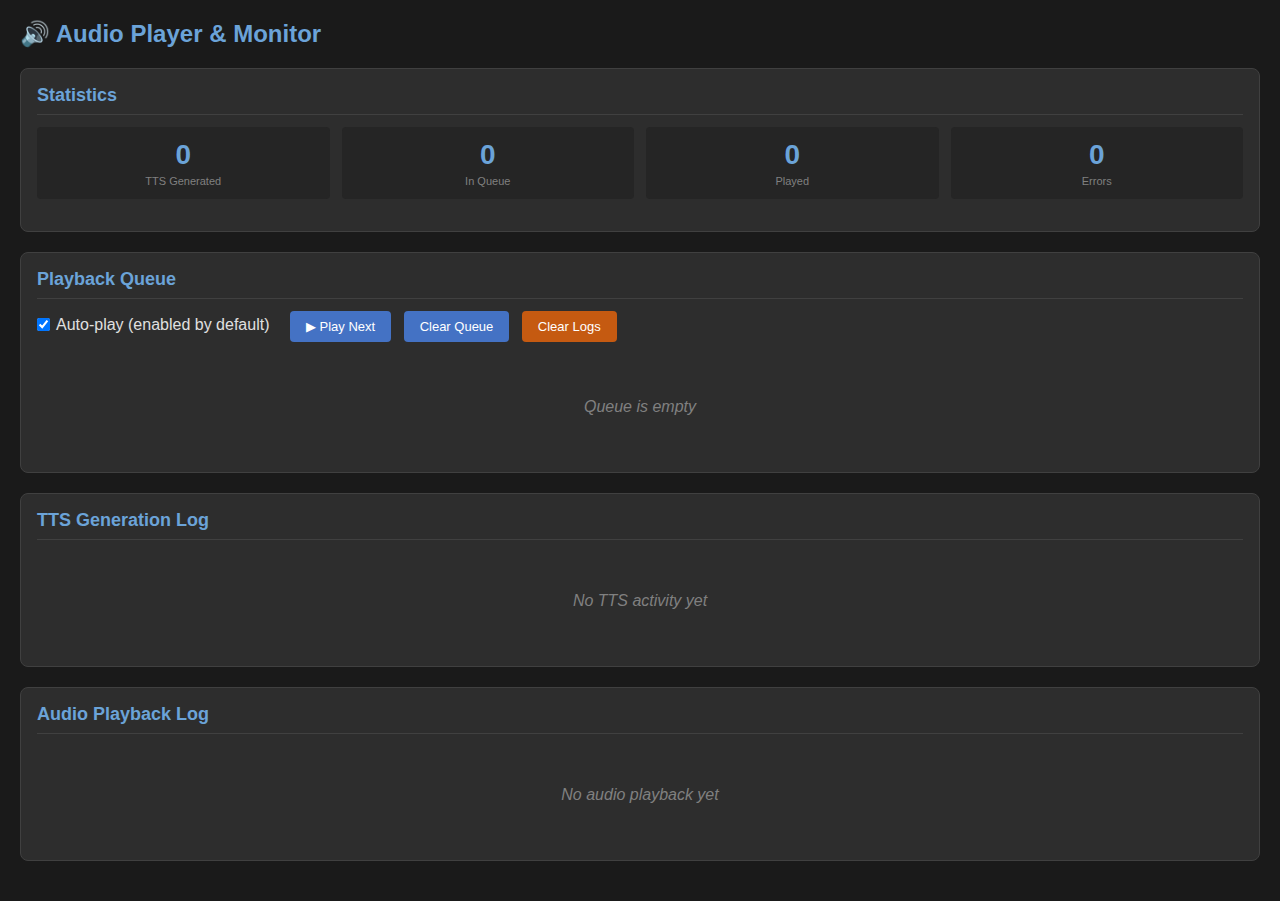
<file: intermediator_dialog/templates/audio_debug.html>
<!DOCTYPE html>
<html lang="en">
<head>
    <meta charset="UTF-8">
    <meta name="viewport" content="width=device-width, initial-scale=1.0">
    <title>Audio Debug Monitor - IDi</title>
    <script src="https://cdn.socket.io/4.5.4/socket.io.min.js"></script>
    <style>
        * {
            margin: 0;
            padding: 0;
            box-sizing: border-box;
        }

        body {
            font-family: -apple-system, BlinkMacSystemFont, 'Segoe UI', Roboto, Oxygen, Ubuntu, Cantarell, sans-serif;
            background: #1a1a1a;
            color: #e0e0e0;
            padding: 20px;
        }

        .container {
            max-width: 1400px;
            margin: 0 auto;
        }

        h1 {
            color: #6ba3d8;
            margin-bottom: 20px;
            font-size: 24px;
        }

        .panel {
            background: #2d2d2d;
            border: 1px solid #404040;
            border-radius: 8px;
            padding: 16px;
            margin-bottom: 20px;
        }

        .panel h2 {
            color: #6ba3d8;
            font-size: 18px;
            margin-bottom: 12px;
            border-bottom: 1px solid #404040;
            padding-bottom: 8px;
        }

        .status-item {
            padding: 8px 12px;
            background: #252525;
            border-left: 4px solid #4472c4;
            margin-bottom: 8px;
            border-radius: 4px;
            font-size: 13px;
        }

        .status-item.success {
            border-left-color: #70ad47;
        }

        .status-item.error {
            border-left-color: #c55a11;
        }

        .status-item.warning {
            border-left-color: #ffc000;
        }

        .timestamp {
            color: #808080;
            font-size: 11px;
            margin-right: 8px;
        }

        .queue-item {
            display: flex;
            align-items: center;
            padding: 10px 12px;
            background: #252525;
            border: 1px solid #404040;
            border-radius: 4px;
            margin-bottom: 6px;
        }

        .queue-item.playing {
            border-left: 4px solid #70ad47;
            background: #2d3528;
        }

        .queue-number {
            background: #4472c4;
            color: white;
            padding: 4px 10px;
            border-radius: 4px;
            font-weight: 600;
            margin-right: 12px;
            min-width: 40px;
            text-align: center;
        }

        .queue-item.playing .queue-number {
            background: #70ad47;
        }

        .queue-filename {
            flex: 1;
            font-family: 'Courier New', monospace;
            font-size: 13px;
        }

        .empty-state {
            text-align: center;
            padding: 40px;
            color: #808080;
            font-style: italic;
        }

        .stats {
            display: grid;
            grid-template-columns: repeat(auto-fit, minmax(150px, 1fr));
            gap: 12px;
            margin-bottom: 16px;
        }

        .stat-box {
            background: #252525;
            padding: 12px;
            border-radius: 4px;
            text-align: center;
        }

        .stat-value {
            font-size: 28px;
            font-weight: 600;
            color: #6ba3d8;
        }

        .stat-label {
            font-size: 11px;
            color: #808080;
            margin-top: 4px;
        }

        .log-entry {
            font-family: 'Courier New', monospace;
            font-size: 12px;
            padding: 6px 10px;
            background: #252525;
            border-left: 3px solid #404040;
            margin-bottom: 4px;
            border-radius: 2px;
        }

        .log-entry.tts-start {
            border-left-color: #4472c4;
        }

        .log-entry.tts-success {
            border-left-color: #70ad47;
        }

        .log-entry.tts-error {
            border-left-color: #c55a11;
        }

        .log-entry.audio-queued {
            border-left-color: #ffc000;
        }

        .log-entry.audio-playing {
            border-left-color: #70ad47;
            background: #2d3528;
        }

        .controls {
            margin-bottom: 16px;
        }

        button {
            background: #4472c4;
            color: white;
            border: none;
            padding: 8px 16px;
            border-radius: 4px;
            cursor: pointer;
            font-size: 13px;
            margin-right: 8px;
        }

        button:hover {
            background: #365899;
        }

        button.danger {
            background: #c55a11;
        }

        button.danger:hover {
            background: #833c0c;
        }

        .scroll-container {
            max-height: 400px;
            overflow-y: auto;
        }

        .scroll-container::-webkit-scrollbar {
            width: 8px;
        }

        .scroll-container::-webkit-scrollbar-track {
            background: #252525;
        }

        .scroll-container::-webkit-scrollbar-thumb {
            background: #404040;
            border-radius: 4px;
        }

        .scroll-container::-webkit-scrollbar-thumb:hover {
            background: #555555;
        }
    </style>
</head>
<body>
    <div class="container">
        <h1>🔊 Audio Player & Monitor</h1>

        <div class="panel">
            <h2>Statistics</h2>
            <div class="stats">
                <div class="stat-box">
                    <div class="stat-value" id="statGenerated">0</div>
                    <div class="stat-label">TTS Generated</div>
                </div>
                <div class="stat-box">
                    <div class="stat-value" id="statQueued">0</div>
                    <div class="stat-label">In Queue</div>
                </div>
                <div class="stat-box">
                    <div class="stat-value" id="statPlayed">0</div>
                    <div class="stat-label">Played</div>
                </div>
                <div class="stat-box">
                    <div class="stat-value" id="statErrors">0</div>
                    <div class="stat-label">Errors</div>
                </div>
            </div>
        </div>

        <div class="panel">
            <h2>Playback Queue</h2>
            <div class="controls">
                <label style="display: inline-flex; align-items: center; margin-right: 16px; cursor: pointer;">
                    <input type="checkbox" id="autoPlayToggle" checked onchange="toggleAutoPlay()" style="margin-right: 6px;">
                    <span>Auto-play (enabled by default)</span>
                </label>
                <button onclick="playNextAudio()">▶ Play Next</button>
                <button onclick="clearQueue()">Clear Queue</button>
                <button class="danger" onclick="clearLogs()">Clear Logs</button>
            </div>
            <div id="queueContainer">
                <div class="empty-state">Queue is empty</div>
            </div>
        </div>

        <div class="panel">
            <h2>TTS Generation Log</h2>
            <div class="scroll-container" id="ttsLog">
                <div class="empty-state">No TTS activity yet</div>
            </div>
        </div>

        <div class="panel">
            <h2>Audio Playback Log</h2>
            <div class="scroll-container" id="audioLog">
                <div class="empty-state">No audio playback yet</div>
            </div>
        </div>
    </div>

    <script>
        const socket = io();

        // Statistics
        let stats = {
            generated: 0,
            queued: 0,
            played: 0,
            errors: 0
        };

        // Queue tracking and playback
        let audioQueue = [];
        let currentlyPlaying = null;
        let audioPlayer = null;
        let isPlaying = false;
        let autoPlayEnabled = true; // Auto-play by default

        // Log entries
        let ttsLogs = [];
        let audioLogs = [];

        function updateStats() {
            document.getElementById('statGenerated').textContent = stats.generated;
            document.getElementById('statQueued').textContent = audioQueue.length;
            document.getElementById('statPlayed').textContent = stats.played;
            document.getElementById('statErrors').textContent = stats.errors;
            stats.queued = audioQueue.length;
        }

        function updateQueue() {
            const container = document.getElementById('queueContainer');

            if (audioQueue.length === 0 && !currentlyPlaying) {
                container.innerHTML = '<div class="empty-state">Queue is empty</div>';
                return;
            }

            let html = '';

            // Show currently playing
            if (currentlyPlaying) {
                html += `
                    <div class="queue-item playing">
                        <div class="queue-number">▶</div>
                        <div class="queue-filename">${currentlyPlaying.filename}</div>
                    </div>
                `;
            }

            // Show queued items
            audioQueue.forEach((item, index) => {
                html += `
                    <div class="queue-item">
                        <div class="queue-number">${index + 1}</div>
                        <div class="queue-filename">${item.filename}</div>
                    </div>
                `;
            });

            container.innerHTML = html;
            updateStats();
        }

        function playNextAudio(retryCount = 0, failedAudio = null) {
            // If retrying, put the failed audio back at the front of the queue
            if (failedAudio && retryCount > 0 && retryCount < 3) {
                audioQueue.unshift(failedAudio);
            }

            if (audioQueue.length === 0) {
                isPlaying = false;
                currentlyPlaying = null;
                if (audioPlayer) {
                    audioPlayer = null;
                }
                updateQueue();
                addAudioLog('Queue empty - playback stopped', 'info');
                return;
            }

            isPlaying = true;
            const nextAudio = audioQueue.shift();
            currentlyPlaying = nextAudio;
            updateQueue();

            // Clean up previous player
            if (audioPlayer) {
                audioPlayer.pause();
                audioPlayer.src = '';
            }

            audioPlayer = new Audio(nextAudio.url);

            // Event: Audio ended successfully
            audioPlayer.addEventListener('ended', () => {
                addAudioLog(`✓ Finished: ${nextAudio.filename}`, 'tts-success');
                socket.emit('audio_ended', { filename: nextAudio.filename });
                stats.played++;
                updateStats();

                // Play next
                playNextAudio(0, null);
            });

            // Event: Audio error
            audioPlayer.addEventListener('error', (e) => {
                let errorDetail = 'Unknown error';
                if (audioPlayer.error) {
                    switch(audioPlayer.error.code) {
                        case 1: errorDetail = 'Audio loading aborted'; break;
                        case 2: errorDetail = 'Network error'; break;
                        case 3: errorDetail = 'Audio decoding failed'; break;
                        case 4: errorDetail = 'Audio format not supported'; break;
                    }
                }

                console.error('Audio playback error:', {
                    filename: nextAudio.filename,
                    error: e,
                    errorDetail: errorDetail,
                    retryCount: retryCount
                });

                socket.emit('audio_error', {
                    filename: nextAudio.filename,
                    error: errorDetail,
                    retryCount: retryCount
                });

                // Retry up to 3 times
                if (retryCount < 3) {
                    const retryDelay = Math.pow(2, retryCount) * 500;
                    addAudioLog(`⚠ Error: ${errorDetail}. Retrying ${nextAudio.filename} in ${retryDelay/1000}s (attempt ${retryCount + 1}/3)`, 'tts-error');
                    stats.errors++;
                    updateStats();
                    setTimeout(() => {
                        playNextAudio(retryCount + 1, nextAudio);
                    }, retryDelay);
                } else {
                    addAudioLog(`✗ Failed: ${nextAudio.filename} after 3 attempts (${errorDetail}). Skipping...`, 'tts-error');
                    stats.errors++;
                    updateStats();
                    // Skip to next
                    setTimeout(() => {
                        playNextAudio(0, null);
                    }, 1000);
                }
            });

            // Start playback
            audioPlayer.play()
                .then(() => {
                    addAudioLog(`▶ Playing: ${nextAudio.filename}`, 'audio-playing');
                    socket.emit('audio_playing', {
                        filename: nextAudio.filename,
                        url: nextAudio.url
                    });
                })
                .catch(error => {
                    console.error('Error starting playback:', error);

                    socket.emit('audio_error', {
                        filename: nextAudio.filename,
                        error: 'Failed to start playback: ' + error.message,
                        retryCount: retryCount
                    });

                    // Retry or skip
                    if (retryCount < 3) {
                        const retryDelay = Math.pow(2, retryCount) * 500;
                        addAudioLog(`⚠ Failed to start: ${nextAudio.filename}. Retrying in ${retryDelay/1000}s (attempt ${retryCount + 1}/3)`, 'tts-error');
                        stats.errors++;
                        updateStats();
                        setTimeout(() => {
                            playNextAudio(retryCount + 1, nextAudio);
                        }, retryDelay);
                    } else {
                        addAudioLog(`✗ Cannot play: ${nextAudio.filename} after 3 attempts. Skipping...`, 'tts-error');
                        stats.errors++;
                        updateStats();
                        setTimeout(() => {
                            playNextAudio(0, null);
                        }, 1000);
                    }
                });
        }

        function queueAudio(dialogId, filename) {
            const audioUrl = `/audio/${dialogId}/${filename}`;

            audioQueue.push({
                filename: filename,
                url: audioUrl,
                dialogId: dialogId
            });

            addAudioLog(`Queued: ${filename}`, 'audio-queued');
            updateQueue();

            // Emit queued event
            socket.emit('audio_queued', {
                filename: filename,
                url: audioUrl,
                queueLength: audioQueue.length
            });

            // Start playing if not already playing and auto-play is enabled
            if (!isPlaying && autoPlayEnabled) {
                playNextAudio();
            }
        }

        function addTTSLog(message, type = 'info') {
            const timestamp = new Date().toLocaleTimeString();
            const logEntry = {
                timestamp,
                message,
                type
            };

            ttsLogs.unshift(logEntry);
            if (ttsLogs.length > 100) ttsLogs.pop();

            updateTTSLog();
        }

        function addAudioLog(message, type = 'info') {
            const timestamp = new Date().toLocaleTimeString();
            const logEntry = {
                timestamp,
                message,
                type
            };

            audioLogs.unshift(logEntry);
            if (audioLogs.length > 100) audioLogs.pop();

            updateAudioLog();
        }

        function updateTTSLog() {
            const container = document.getElementById('ttsLog');

            if (ttsLogs.length === 0) {
                container.innerHTML = '<div class="empty-state">No TTS activity yet</div>';
                return;
            }

            const html = ttsLogs.map(log => `
                <div class="log-entry ${log.type}">
                    <span class="timestamp">${log.timestamp}</span>
                    ${log.message}
                </div>
            `).join('');

            container.innerHTML = html;
        }

        function updateAudioLog() {
            const container = document.getElementById('audioLog');

            if (audioLogs.length === 0) {
                container.innerHTML = '<div class="empty-state">No audio playback yet</div>';
                return;
            }

            const html = audioLogs.map(log => `
                <div class="log-entry ${log.type}">
                    <span class="timestamp">${log.timestamp}</span>
                    ${log.message}
                </div>
            `).join('');

            container.innerHTML = html;
        }

        function clearQueue() {
            // Stop current playback
            if (audioPlayer) {
                audioPlayer.pause();
                audioPlayer.src = '';
                audioPlayer = null;
            }

            // Clear queue
            audioQueue = [];
            currentlyPlaying = null;
            isPlaying = false;

            updateQueue();
            updateStats();
            addAudioLog('Queue cleared and playback stopped', 'info');
        }

        function clearLogs() {
            ttsLogs = [];
            audioLogs = [];
            updateTTSLog();
            updateAudioLog();
        }

        function toggleAutoPlay() {
            autoPlayEnabled = document.getElementById('autoPlayToggle').checked;
            addAudioLog(`Auto-play ${autoPlayEnabled ? 'enabled' : 'disabled'}`, 'info');

            // If enabling and there's queue but not playing, start playing
            if (autoPlayEnabled && !isPlaying && audioQueue.length > 0) {
                playNextAudio();
            }
        }

        // Socket event listeners
        socket.on('connect', () => {
            addTTSLog('Connected to server', 'tts-success');
            addAudioLog('Connected to server', 'audio-playing');
        });

        socket.on('tts_start', (data) => {
            addTTSLog(`Starting TTS: ${data.speaker} Turn ${data.turn}`, 'tts-start');
        });

        socket.on('tts_complete', (data) => {
            stats.generated++;
            updateStats();
            addTTSLog(`✓ Generated: ${data.filename} (${data.speaker})`, 'tts-success');
        });

        socket.on('tts_error', (data) => {
            stats.errors++;
            updateStats();
            addTTSLog(`✗ Error: ${data.error}`, 'tts-error');
        });

        socket.on('audio_ready', (data) => {
            addTTSLog(`Audio file ready: ${data.filename}`, 'tts-success');
            // Queue the audio for playback
            queueAudio(data.dialog_id, data.filename);
        });

        // Initialize
        updateStats();
        updateQueue();
    </script>
</body>
</html>
</file>
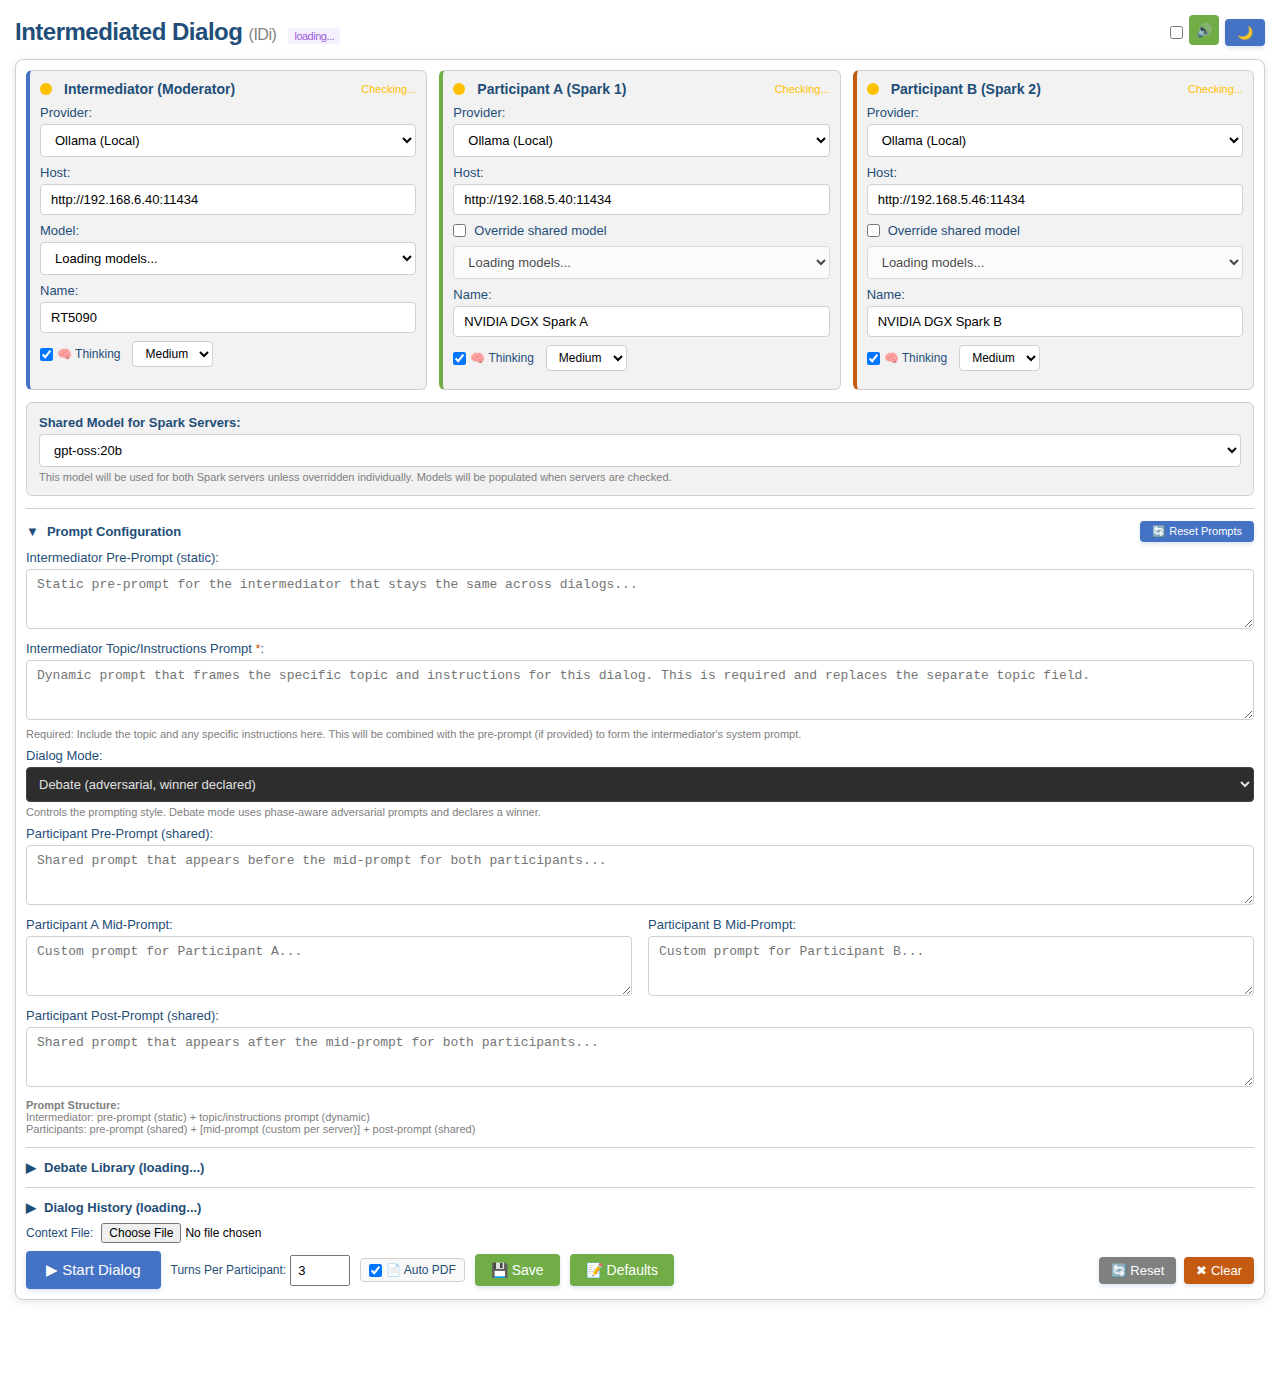
<file: intermediator_dialog/templates/intermediator_dialog.html>
<!DOCTYPE html>
<html lang="en">

<head>
    <meta charset="UTF-8">
    <meta name="viewport" content="width=device-width, initial-scale=1.0">
    <title>Intermediated Dialog (IDi)</title>
    <script src="https://cdn.socket.io/4.5.4/socket.io.min.js"></script>
    <style>
        * {
            margin: 0;
            padding: 0;
            box-sizing: border-box;
        }

        body {
            font-family: -apple-system, BlinkMacSystemFont, 'Segoe UI', Roboto, Oxygen, Ubuntu, Cantarell, sans-serif;
            background: #ffffff;
            padding: 15px;
            color: #000000;
            transition: background-color 0.3s ease, color 0.3s ease;
        }

        body.dark-mode {
            background: #1a1a1a;
            color: #e0e0e0;
        }

        .container {
            max-width: 1600px;
            margin: 0 auto;
            padding-bottom: 60px;
            /* Space for status bar */
        }

        h1 {
            text-align: center;
            color: #1f4e78;
            margin-bottom: 12px;
            font-weight: 600;
            letter-spacing: -0.5px;
            font-size: 28px;
            transition: color 0.3s ease;
        }

        body.dark-mode h1 {
            color: #6ba3d8;
        }

        .controls {
            background: #ffffff;
            padding: 10px;
            border-radius: 8px;
            box-shadow: 0 2px 8px rgba(0, 0, 0, 0.1);
            margin-bottom: 15px;
            border: 1px solid #d0d0d0;
            transition: background-color 0.3s ease, border-color 0.3s ease;
        }

        body.dark-mode .controls {
            background: #2d2d2d;
            border-color: #404040;
            box-shadow: 0 2px 8px rgba(0, 0, 0, 0.3);
        }

        .form-group {
            margin-bottom: 8px;
        }

        label {
            display: block;
            margin-bottom: 4px;
            font-weight: 500;
            color: #1f4e78;
            font-size: 13px;
            transition: color 0.3s ease;
        }

        body.dark-mode label {
            color: #6ba3d8;
        }

        input[type="text"],
        textarea,
        select {
            width: 100%;
            padding: 7px 10px;
            border: 1px solid #d0d0d0;
            border-radius: 4px;
            font-size: 13px;
            background: #ffffff;
            color: #000000;
            transition: border-color 0.2s, background-color 0.3s ease, color 0.3s ease;
        }

        body.dark-mode input[type="text"],
        body.dark-mode textarea,
        body.dark-mode select {
            background: #1a1a1a;
            color: #e0e0e0;
            border-color: #404040;
        }

        input[type="text"]:focus,
        textarea:focus,
        select:focus {
            outline: none;
            border-color: #4472c4;
            box-shadow: 0 0 0 2px rgba(68, 114, 196, 0.1);
        }

        textarea {
            min-height: 60px;
            resize: vertical;
        }

        textarea.short {
            min-height: 45px;
        }

        button {
            background: #4472c4;
            color: #ffffff;
            border: none;
            padding: 8px 16px;
            border-radius: 4px;
            cursor: pointer;
            font-size: 14px;
            font-weight: 500;
            transition: all 0.2s;
            box-shadow: 0 2px 4px rgba(68, 114, 196, 0.2);
        }

        button.primary {
            padding: 10px 20px;
            font-size: 15px;
        }

        button.secondary {
            background: #70ad47;
        }

        button.utility {
            padding: 6px 12px;
            font-size: 13px;
            background: #808080;
        }

        button:hover {
            background: #365899;
            box-shadow: 0 3px 6px rgba(68, 114, 196, 0.3);
            transform: translateY(-1px);
        }

        button:disabled {
            background: #d0d0d0;
            color: #808080;
            cursor: not-allowed;
            transform: none;
            box-shadow: none;
        }

        .status {
            margin-top: 10px;
            padding: 12px 16px;
            border-radius: 4px;
            display: none;
            font-size: 14px;
        }

        .status.info {
            background: #dae3f3;
            color: #1f4e78;
            border: 1px solid #8db4e2;
        }

        .status.error {
            background: #fce4d6;
            color: #c55a11;
            border: 1px solid #f4b084;
        }

        .status.success {
            background: #e2efda;
            color: #70ad47;
            border: 1px solid #a9d08e;
        }

        .ai-config {
            display: grid;
            grid-template-columns: 1fr 1fr 1fr;
            gap: 12px;
            margin-bottom: 12px;
        }

        @media (max-width: 1200px) {
            .ai-config {
                grid-template-columns: 1fr;
            }
        }

        .ai-config-row {
            display: grid;
            grid-template-columns: 2fr 3fr;
            gap: 8px;
            align-items: end;
        }

        .ai-config-row label {
            margin-bottom: 2px;
        }

        .ai-panel {
            background: #f2f2f2;
            padding: 10px;
            border-radius: 6px;
            border: 1px solid #d0d0d0;
            transition: background-color 0.3s ease, border-color 0.3s ease;
        }

        body.dark-mode .ai-panel {
            background: #252525;
            border-color: #404040;
        }

        /* Utility classes */
        .flex-between {
            display: flex;
            justify-content: space-between;
            align-items: center;
        }

        .flex-center {
            display: flex;
            align-items: center;
            gap: 8px;
        }

        .text-muted {
            color: #808080;
            font-size: 11px;
        }

        .compact-card {
            padding: 8px;
            border-radius: 4px;
        }

        .ai-panel.intermediator {
            border-left: 4px solid #4472c4;
        }

        .ai-panel.participant1 {
            border-left: 4px solid #70ad47;
        }

        .ai-panel.participant2 {
            border-left: 4px solid #c55a11;
        }

        .ai-panel-title {
            font-weight: 600;
            margin-bottom: 8px;
            color: #1f4e78;
            font-size: 14px;
            display: flex;
            align-items: center;
            gap: 8px;
        }

        body.dark-mode .ai-panel-title {
            color: #6ba3d8;
        }

        .status-indicator {
            width: 12px;
            height: 12px;
            border-radius: 50%;
            display: inline-block;
            flex-shrink: 0;
            margin-right: 4px;
        }

        .status-indicator.online {
            background: #70ad47;
            box-shadow: 0 0 6px rgba(112, 173, 71, 0.5);
        }

        .status-indicator.offline {
            background: #c55a11;
            box-shadow: 0 0 4px rgba(197, 90, 17, 0.4);
        }

        .status-indicator.checking {
            background: #ffc000;
            animation: pulse 1.5s ease-in-out infinite;
        }

        @keyframes pulse {

            0%,
            100% {
                opacity: 1;
            }

            50% {
                opacity: 0.5;
            }
        }

        .status-text {
            font-size: 11px;
            font-weight: 500;
            margin-left: 4px;
        }

        .status-text.online {
            color: #70ad47;
        }

        .status-text.offline {
            color: #c55a11;
        }

        .status-text.checking {
            color: #ffc000;
        }

        .dialog-container {
            background: #ffffff;
            border-radius: 8px;
            box-shadow: 0 2px 8px rgba(0, 0, 0, 0.1);
            overflow: hidden;
            border: 1px solid #d0d0d0;
            transition: background-color 0.3s ease, border-color 0.3s ease;
            max-height: calc(80vh - 60px);
            /* Account for status bar */
            overflow-y: auto;
        }

        body.dark-mode .dialog-container {
            background: #2d2d2d;
            border-color: #404040;
            box-shadow: 0 2px 8px rgba(0, 0, 0, 0.3);
        }

        .dialog-turn {
            padding: 16px 20px;
            border-bottom: 1px solid #d0d0d0;
            transition: background-color 0.3s ease, border-color 0.3s ease;
        }

        body.dark-mode .dialog-turn {
            border-bottom-color: #404040;
        }

        .dialog-turn:last-child {
            border-bottom: none;
        }

        .dialog-turn.intermediator {
            background: #dae3f3;
            border-left: 4px solid #4472c4;
        }

        body.dark-mode .dialog-turn.intermediator {
            background: #2a3441;
        }

        .dialog-turn.intermediator.summary {
            background: #e7f3ff;
            border-left: 4px solid #1f4e78;
            border-top: 2px solid #4472c4;
        }

        body.dark-mode .dialog-turn.intermediator.summary {
            background: #1a2a3a;
        }

        .dialog-turn.participant1 {
            background: #e2efda;
            border-left: 4px solid #70ad47;
        }

        body.dark-mode .dialog-turn.participant1 {
            background: #2d3528;
        }

        .dialog-turn.participant2 {
            background: #fce4d6;
            border-left: 4px solid #c55a11;
        }

        body.dark-mode .dialog-turn.participant2 {
            background: #3d2f28;
        }

        .turn-header {
            font-weight: 600;
            margin-bottom: 8px;
            font-size: 14px;
        }

        .turn-header.intermediator {
            color: #1f4e78;
        }

        body.dark-mode .turn-header.intermediator {
            color: #6ba3d8;
        }

        .turn-header.participant1 {
            color: #548235;
        }

        .turn-header.participant2 {
            color: #833c0c;
        }

        .turn-content {
            white-space: pre-wrap;
            line-height: 1.7;
            color: #000000;
        }

        body.dark-mode .turn-content {
            color: #e0e0e0;
        }

        .turn-content.streaming {
            background: #fff2cc;
            padding: 8px;
            border-radius: 4px;
        }

        body.dark-mode .turn-content.streaming {
            background: #3d3520;
        }

        .tokens {
            margin-top: 8px;
            font-size: 11px;
            color: #808080;
            font-style: italic;
        }

        .loading {
            text-align: center;
            padding: 40px;
            color: #808080;
        }

        .spinner {
            border: 3px solid #d0d0d0;
            border-top: 3px solid #4472c4;
            border-radius: 50%;
            width: 30px;
            height: 30px;
            animation: spin 1s linear infinite;
            margin: 0 auto 10px;
        }

        @keyframes spin {
            0% {
                transform: rotate(0deg);
            }

            100% {
                transform: rotate(360deg);
            }
        }

        .status-bar {
            position: fixed;
            bottom: 0;
            left: 0;
            right: 0;
            background: #1f4e78;
            color: #ffffff;
            padding: 12px 20px;
            font-size: 14px;
            font-weight: 500;
            box-shadow: 0 -2px 8px rgba(0, 0, 0, 0.2);
            z-index: 1000;
            display: flex;
            align-items: center;
            gap: 12px;
            transition: background-color 0.3s ease;
        }

        body.dark-mode .status-bar {
            background: #2d4a6b;
        }

        body.dark-mode #costTracker {
            background: rgba(45,74,107,0.95);
        }

        .status-bar.intermediator {
            background: #4472c4;
        }

        body.dark-mode .status-bar.intermediator {
            background: #365899;
        }

        .status-bar.participant1 {
            background: #70ad47;
        }

        body.dark-mode .status-bar.participant1 {
            background: #548235;
        }

        .status-bar.participant2 {
            background: #c55a11;
        }

        body.dark-mode .status-bar.participant2 {
            background: #833c0c;
        }

        .status-bar.idle {
            background: #808080;
        }

        body.dark-mode .status-bar.idle {
            background: #555555;
        }

        /* Dark mode support for inline-styled elements */
        body.dark-mode select,
        body.dark-mode #debateList,
        body.dark-mode #saveToLibraryModal>div,
        body.dark-mode #saveToLibraryModal input,
        body.dark-mode #saveToLibraryModal textarea {
            background: #2a2a2a !important;
            color: #e0e0e0 !important;
            border-color: #444444 !important;
        }

        body.dark-mode #saveToLibraryModal h3,
        body.dark-mode #saveToLibraryModal label {
            color: #7bb3ff !important;
        }

        body.dark-mode [style*="background: #ffffff"],
        body.dark-mode [style*="background:#ffffff"] {
            background: #2a2a2a !important;
        }

        body.dark-mode [style*="color: #1f4e78"],
        body.dark-mode [style*="color:#1f4e78"] {
            color: #7bb3ff !important;
        }

        body.dark-mode [style*="color: #808080"],
        body.dark-mode [style*="color:#808080"] {
            color: #b0b0b0 !important;
        }

        body.dark-mode #debateList>div {
            background: #2a2a2a !important;
            border-color: #444444 !important;
        }

        body.dark-mode #debateList>div:hover {
            background: #1f3a52 !important;
        }

        body.dark-mode #summaryProgressSection {
            background: #1f3a52 !important;
            border-color: #4472c4 !important;
        }

        body.dark-mode #argumentDiagramsSection,
        body.dark-mode #gpuMonitoringSection {
            background: #2a2a2a !important;
            border-color: #444444 !important;
        }

        body.dark-mode #argumentDiagramsSection h3,
        body.dark-mode #gpuMonitoringSection h3 {
            color: #7bb3ff !important;
        }

        body.dark-mode [style*="background: #f5f0ff"] {
            background: #3a2a4a !important;
        }

        body.dark-mode [style*="color: #9d60d6"] {
            color: #c084fc !important;
        }

        /* Additional dark mode overrides for common inline styles */
        body.dark-mode [style*="background: #f9f9f9"],
        body.dark-mode [style*="background:#f9f9f9"] {
            background: #2a2a2a !important;
        }

        body.dark-mode [style*="background: #f2f2f2"],
        body.dark-mode [style*="background:#f2f2f2"] {
            background: #2a2a2a !important;
        }

        body.dark-mode [style*="background: #e7f3ff"],
        body.dark-mode [style*="background:#e7f3ff"] {
            background: #1a2a3a !important;
        }

        body.dark-mode [style*="color: #000000"],
        body.dark-mode [style*="color:#000000"] {
            color: #e0e0e0 !important;
        }

        body.dark-mode [style*="border: 1px solid #d0d0d0"],
        body.dark-mode [style*="border:1px solid #d0d0d0"],
        body.dark-mode [style*="border-top: 1px solid #d0d0d0"],
        body.dark-mode [style*="border-top:1px solid #d0d0d0"],
        body.dark-mode [style*="border-bottom: 1px solid #d0d0d0"],
        body.dark-mode [style*="border-bottom:1px solid #d0d0d0"] {
            border-color: #404040 !important;
        }

        /* Dark mode for buttons */
        body.dark-mode button[style*="background: #70ad47"]:hover {
            background: #548235 !important;
        }

        body.dark-mode button[style*="background: #4472c4"]:hover {
            background: #365899 !important;
        }

        body.dark-mode button[style*="background: #808080"]:hover {
            background: #666666 !important;
        }

        body.dark-mode button[style*="background: #c55a11"]:hover {
            background: #833c0c !important;
        }

        /* Dark mode for form elements with inline styles */
        body.dark-mode input[style*="background: #ffffff"],
        body.dark-mode input[style*="background:#ffffff"],
        body.dark-mode select[style*="background: #ffffff"],
        body.dark-mode select[style*="background:#ffffff"],
        body.dark-mode textarea[style*="background: #ffffff"],
        body.dark-mode textarea[style*="background:#ffffff"] {
            background: #1a1a1a !important;
            color: #e0e0e0 !important;
        }

        /* Dark mode for debate queue section */
        body.dark-mode #debateQueueProgress {
            background: #1a2a3a !important;
            border-color: #4472c4 !important;
        }

        body.dark-mode #debateQueueProgress [style*="background: #ffffff"],
        body.dark-mode #debateQueueProgress [style*="background:#ffffff"] {
            background: #2a2a2a !important;
        }

        body.dark-mode #debateQueueProgress [style*="color: #4472c4"],
        body.dark-mode #debateQueueProgress [style*="color:#4472c4"] {
            color: #7bb3ff !important;
        }

        body.dark-mode #debateQueueProgress [style*="color: #70ad47"],
        body.dark-mode #debateQueueProgress [style*="color:#70ad47"] {
            color: #8fcc66 !important;
        }

        /* Dark mode for PDF export section */
        body.dark-mode #pdfExportSection {
            background: #2a2a2a !important;
            border-color: #404040 !important;
        }

        /* Dark mode for file info */
        body.dark-mode .text-muted,
        body.dark-mode #fileInfo {
            color: #b0b0b0 !important;
        }

        /* Dark mode for shared spark model section */
        body.dark-mode [style*="background: #f2f2f2"][style*="padding: 12px"] {
            background: #2a2a2a !important;
            border-color: #404040 !important;
        }

        /* Dark mode for debate library section */
        body.dark-mode #debateLibrarySection [style*="background: #f9f9f9"] {
            background: #2a2a2a !important;
            border-color: #404040 !important;
        }

        /* Dark mode for checkbox container */
        body.dark-mode .flex-center[style*="background: #f9f9f9"] {
            background: #2a2a2a !important;
            border-color: #404040 !important;
        }

        /* Dark mode for status messages */
        body.dark-mode .status-message {
            color: #e0e0e0 !important;
        }

        /* Dark mode for all divs with white backgrounds */
        body.dark-mode div[style*="background: #ffffff"]:not(.dialog-turn):not(.status-bar),
        body.dark-mode div[style*="background:#ffffff"]:not(.dialog-turn):not(.status-bar) {
            background: #2a2a2a !important;
        }

        /* Dark mode for spans with specific colors */
        body.dark-mode span[style*="color: #808080"] {
            color: #b0b0b0 !important;
        }

        /* Dark mode for loading text */
        body.dark-mode [style*="color: #808080"][style*="text-align: center"] {
            color: #b0b0b0 !important;
        }

        .status-bar-indicator {
            width: 12px;
            height: 12px;
            border-radius: 50%;
            background: #ffffff;
            box-shadow: 0 0 8px rgba(255, 255, 255, 0.5);
            animation: pulse 2s ease-in-out infinite;
        }

        @keyframes pulse {

            0%,
            100% {
                opacity: 1;
                transform: scale(1);
            }

            50% {
                opacity: 0.7;
                transform: scale(1.1);
            }
        }

        .status-bar-content {
            flex: 1;
        }

        .status-bar-turn {
            font-size: 12px;
            opacity: 0.9;
            margin-left: 8px;
        }
    </style>
</head>

<body>
    <div class="container">
        <div class="flex-between" style="margin-bottom: 10px;">
            <h1 style="margin: 0; font-size: 24px;">Intermediated Dialog <span
                    style="font-size: 16px; color: #808080; font-weight: 400;">(IDi)</span> <span
                    id="version-badge" style="font-size: 11px; color: #9d60d6; font-weight: 500; background: #f5f0ff; padding: 2px 6px; border-radius: 3px; margin-left: 6px;">loading...</span>
            </h1>
            <div class="flex-center" style="gap: 6px;">
                <input type="checkbox" id="enableTTS" onchange="toggleAudioGeneration()">
                <label for="enableTTS" class="utility"
                    style="background: #70ad47; cursor: pointer; display: flex; align-items: center; justify-content: center; width: 30px; height: 30px; border-radius: 4px;">
                    🔊
                </label>
                <button id="darkModeToggle" onclick="toggleDarkMode()" class="utility" style="background: #4472c4;">
                    🌙
                </button>
            </div>
        </div>

        <div class="controls">
            <div class="ai-config">
                <div class="ai-panel intermediator">
                    <div class="ai-panel-title">
                        <span class="status-indicator checking" id="intermediator-status-indicator"></span>
                        <span>Intermediator (Moderator)</span>
                        <span class="status-text checking" id="intermediator-status-text"
                            style="margin-left: auto;">Checking...</span>
                    </div>
                    <div class="form-group">
                        <label for="intermediator-provider">Provider:</label>
                        <select id="intermediator-provider" onchange="onProviderChange('intermediator')"
                            style="width: 100%; padding: 7px 10px; border: 1px solid #d0d0d0; border-radius: 4px; font-size: 13px; background: #ffffff; color: #000000;">
                            <option value="ollama" selected>Ollama (Local)</option>
                            <option value="anthropic">Anthropic (Claude)</option>
                            <option value="openai">OpenAI</option>
                            <option value="gemini">Google Gemini</option>
                        </select>
                    </div>
                    <div class="form-group" id="intermediator-host-group">
                        <label for="intermediator-host">Host:</label>
                        <input type="text" id="intermediator-host" value="http://192.168.6.40:11434"
                            placeholder="http://host:port"
                            onchange="checkServerStatus('intermediator'); loadModels('intermediator')">
                    </div>
                    <div class="form-group">
                        <label for="intermediator-model">Model:</label>
                        <select id="intermediator-model" onchange="checkServerStatus('intermediator')"
                            style="width: 100%; padding: 7px 10px; border: 1px solid #d0d0d0; border-radius: 4px; font-size: 13px; background: #ffffff; color: #000000;">
                            <option value="gpt-oss:20b" selected>Loading models...</option>
                        </select>
                    </div>
                    <div class="form-group">
                        <label for="intermediator-name">Name:</label>
                        <input type="text" id="intermediator-name" value="RT5090" placeholder="Display name">
                    </div>
                    <div class="form-group" style="display: flex; align-items: center; gap: 12px; margin-top: 4px;">
                        <div id="intermediator-thinking-group">
                            <label style="display: flex; align-items: center; gap: 4px; margin: 0; cursor: pointer;">
                                <input type="checkbox" id="intermediator-thinking" checked style="width: auto; cursor: pointer;">
                                <span style="font-size: 12px;">🧠 Thinking</span>
                            </label>
                        </div>
                        <div id="intermediator-reasoning-group">
                            <select id="intermediator-reasoning-effort" style="padding: 4px 8px; font-size: 12px; border-radius: 4px; border: 1px solid #d0d0d0;">
                                <option value="low">Low</option>
                                <option value="medium" selected>Medium</option>
                                <option value="high">High</option>
                            </select>
                        </div>
                    </div>
                </div>

                <div class="ai-panel participant1">
                    <div class="ai-panel-title">
                        <span class="status-indicator checking" id="participant1-status-indicator"></span>
                        <span>Participant A (Spark 1)</span>
                        <span class="status-text checking" id="participant1-status-text"
                            style="margin-left: auto;">Checking...</span>
                    </div>
                    <div class="form-group">
                        <label for="participant1-provider">Provider:</label>
                        <select id="participant1-provider" onchange="onProviderChange('participant1')"
                            style="width: 100%; padding: 7px 10px; border: 1px solid #d0d0d0; border-radius: 4px; font-size: 13px; background: #ffffff; color: #000000;">
                            <option value="ollama" selected>Ollama (Local)</option>
                            <option value="anthropic">Anthropic (Claude)</option>
                            <option value="openai">OpenAI</option>
                            <option value="gemini">Google Gemini</option>
                        </select>
                    </div>
                    <div class="form-group" id="participant1-host-group">
                        <label for="participant1-host">Host:</label>
                        <input type="text" id="participant1-host" value="http://192.168.5.40:11434"
                            placeholder="http://host:port"
                            onchange="checkServerStatus('participant1'); loadModels('participant1')">
                    </div>
                    <div class="form-group">
                        <label style="display: flex; align-items: center; gap: 8px;">
                            <input type="checkbox" id="participant1-override-model" onchange="toggleParticipant1Model()"
                                style="width: auto;">
                            <span>Override shared model</span>
                        </label>
                        <select id="participant1-model"
                            style="margin-top: 4px; width: 100%; padding: 7px 10px; border: 1px solid #d0d0d0; border-radius: 4px; font-size: 13px; background: #ffffff; color: #000000;"
                            disabled onchange="checkServerStatus('participant1')">
                            <option value="gpt-oss:20b" selected>Loading models...</option>
                        </select>
                    </div>
                    <div class="form-group">
                        <label for="participant1-name">Name:</label>
                        <input type="text" id="participant1-name" value="NVIDIA DGX Spark A" placeholder="Display name">
                    </div>
                    <div class="form-group" style="display: flex; align-items: center; gap: 12px; margin-top: 4px;">
                        <div id="participant1-thinking-group">
                            <label style="display: flex; align-items: center; gap: 4px; margin: 0; cursor: pointer;">
                                <input type="checkbox" id="participant1-thinking" checked style="width: auto; cursor: pointer;">
                                <span style="font-size: 12px;">🧠 Thinking</span>
                            </label>
                        </div>
                        <div id="participant1-reasoning-group">
                            <select id="participant1-reasoning-effort" style="padding: 4px 8px; font-size: 12px; border-radius: 4px; border: 1px solid #d0d0d0;">
                                <option value="low">Low</option>
                                <option value="medium" selected>Medium</option>
                                <option value="high">High</option>
                            </select>
                        </div>
                    </div>
                </div>

                <div class="ai-panel participant2">
                    <div class="ai-panel-title">
                        <span class="status-indicator checking" id="participant2-status-indicator"></span>
                        <span>Participant B (Spark 2)</span>
                        <span class="status-text checking" id="participant2-status-text"
                            style="margin-left: auto;">Checking...</span>
                    </div>
                    <div class="form-group">
                        <label for="participant2-provider">Provider:</label>
                        <select id="participant2-provider" onchange="onProviderChange('participant2')"
                            style="width: 100%; padding: 7px 10px; border: 1px solid #d0d0d0; border-radius: 4px; font-size: 13px; background: #ffffff; color: #000000;">
                            <option value="ollama" selected>Ollama (Local)</option>
                            <option value="anthropic">Anthropic (Claude)</option>
                            <option value="openai">OpenAI</option>
                            <option value="gemini">Google Gemini</option>
                        </select>
                    </div>
                    <div class="form-group" id="participant2-host-group">
                        <label for="participant2-host">Host:</label>
                        <input type="text" id="participant2-host" value="http://192.168.5.46:11434"
                            placeholder="http://host:port"
                            onchange="checkServerStatus('participant2'); loadModels('participant2')">
                    </div>
                    <div class="form-group">
                        <label style="display: flex; align-items: center; gap: 8px;">
                            <input type="checkbox" id="participant2-override-model" onchange="toggleParticipant2Model()"
                                style="width: auto;">
                            <span>Override shared model</span>
                        </label>
                        <select id="participant2-model"
                            style="margin-top: 4px; width: 100%; padding: 7px 10px; border: 1px solid #d0d0d0; border-radius: 4px; font-size: 13px; background: #ffffff; color: #000000;"
                            disabled onchange="checkServerStatus('participant2')">
                            <option value="gpt-oss:120b" selected>Loading models...</option>
                        </select>
                    </div>
                    <div class="form-group">
                        <label for="participant2-name">Name:</label>
                        <input type="text" id="participant2-name" value="NVIDIA DGX Spark B" placeholder="Display name">
                    </div>
                    <div class="form-group" style="display: flex; align-items: center; gap: 12px; margin-top: 4px;">
                        <div id="participant2-thinking-group">
                            <label style="display: flex; align-items: center; gap: 4px; margin: 0; cursor: pointer;">
                                <input type="checkbox" id="participant2-thinking" checked style="width: auto; cursor: pointer;">
                                <span style="font-size: 12px;">🧠 Thinking</span>
                            </label>
                        </div>
                        <div id="participant2-reasoning-group">
                            <select id="participant2-reasoning-effort" style="padding: 4px 8px; font-size: 12px; border-radius: 4px; border: 1px solid #d0d0d0;">
                                <option value="low">Low</option>
                                <option value="medium" selected>Medium</option>
                                <option value="high">High</option>
                            </select>
                        </div>
                    </div>
                </div>
            </div>

            <div class="form-group"
                style="background: #f2f2f2; padding: 12px; border-radius: 6px; margin-top: 12px; border: 1px solid #d0d0d0;">
                <label for="shared-spark-model" style="font-weight: 600; color: #1f4e78;">Shared Model for Spark
                    Servers:</label>
                <select id="shared-spark-model" onchange="updateSharedModel()"
                    style="width: 100%; padding: 7px 10px; border: 1px solid #d0d0d0; border-radius: 4px; font-size: 13px; background: #ffffff; color: #000000;">
                    <option value="gpt-oss:20b" selected>gpt-oss:20b</option>
                </select>
                <div style="font-size: 11px; color: #808080; margin-top: 4px;">This model will be used for both Spark
                    servers unless overridden individually. Models will be populated when servers are checked.</div>
            </div>

            <div class="form-group" style="border-top: 1px solid #d0d0d0; padding-top: 12px; margin-top: 12px;">
                <div style="display: flex; align-items: center; justify-content: space-between; margin-bottom: 8px;">
                    <label
                        style="display: flex; align-items: center; cursor: pointer; font-weight: 600; color: #1f4e78; font-size: 13px; margin: 0;"
                        onclick="togglePromptConfig()">
                        <span id="promptConfigToggle" style="margin-right: 8px; font-size: 13px;">▼</span>
                        <span>Prompt Configuration</span>
                    </label>
                    <button onclick="resetPromptsToDefaults()" class="utility"
                        style="background: #4472c4; padding: 4px 12px; font-size: 11px;"
                        title="Reset pre/post prompts to current defaults">🔄 Reset Prompts</button>
                </div>

                <div id="promptConfigSection" style="display: block;">
                    <div class="form-group">
                        <label for="intermediator-pre-prompt">Intermediator Pre-Prompt (static):</label>
                        <textarea id="intermediator-pre-prompt"
                            placeholder="Static pre-prompt for the intermediator that stays the same across dialogs..."></textarea>
                    </div>

                    <div class="form-group">
                        <label for="intermediator-topic-prompt">Intermediator Topic/Instructions Prompt <span
                                style="color: #c55a11;">*</span>:</label>
                        <textarea id="intermediator-topic-prompt"
                            placeholder="Dynamic prompt that frames the specific topic and instructions for this dialog. This is required and replaces the separate topic field."
                            required></textarea>
                        <div style="font-size: 11px; color: #808080; margin-top: 4px;">Required: Include the topic and
                            any specific instructions here. This will be combined with the pre-prompt (if provided) to
                            form the intermediator's system prompt.</div>
                    </div>

                    <div class="form-group">
                        <label for="dialog-mode">Dialog Mode:</label>
                        <select id="dialog-mode" style="width: 100%; padding: 8px; background: #2d2d2d; color: #e0e0e0; border: 1px solid #444; border-radius: 4px;">
                            <option value="debate">Debate (adversarial, winner declared)</option>
                            <option value="exploration">Exploration (collaborative inquiry)</option>
                            <option value="interview">Interview (one questions the other)</option>
                            <option value="critique">Critique (one presents, other critiques)</option>
                        </select>
                        <div style="font-size: 11px; color: #808080; margin-top: 4px;">
                            Controls the prompting style. Debate mode uses phase-aware adversarial prompts and declares a winner.
                        </div>
                    </div>

                    <div class="form-group">
                        <label for="participant-pre-prompt">Participant Pre-Prompt (shared):</label>
                        <textarea id="participant-pre-prompt"
                            placeholder="Shared prompt that appears before the mid-prompt for both participants..."></textarea>
                    </div>

                    <div style="display: grid; grid-template-columns: 1fr 1fr; gap: 16px;">
                        <div class="form-group">
                            <label for="participant1-mid-prompt">Participant A Mid-Prompt:</label>
                            <textarea id="participant1-mid-prompt"
                                placeholder="Custom prompt for Participant A..."></textarea>
                        </div>
                        <div class="form-group">
                            <label for="participant2-mid-prompt">Participant B Mid-Prompt:</label>
                            <textarea id="participant2-mid-prompt"
                                placeholder="Custom prompt for Participant B..."></textarea>
                        </div>
                    </div>

                    <div class="form-group">
                        <label for="participant-post-prompt">Participant Post-Prompt (shared):</label>
                        <textarea id="participant-post-prompt"
                            placeholder="Shared prompt that appears after the mid-prompt for both participants..."></textarea>
                    </div>

                    <div style="font-size: 11px; color: #808080; margin-top: 8px;">
                        <strong>Prompt Structure:</strong><br>
                        Intermediator: pre-prompt (static) + topic/instructions prompt (dynamic)<br>
                        Participants: pre-prompt (shared) + [mid-prompt (custom per server)] + post-prompt (shared)
                    </div>
                </div>
            </div>

            <div class="form-group" style="border-top: 1px solid #d0d0d0; padding-top: 12px; margin-top: 12px;">
                <label
                    style="display: flex; align-items: center; cursor: pointer; font-weight: 600; color: #1f4e78; margin-bottom: 8px; font-size: 13px;"
                    onclick="toggleDebateLibrary()">
                    <span id="debateLibraryToggle" style="margin-right: 8px; font-size: 13px;">▶</span>
                    <span id="debateLibraryCount">Debate Library (loading...)</span>
                </label>

                <div id="debateLibrarySection" style="display: none;">
                    <div
                        style="margin-bottom: 12px; padding: 10px; background: #f9f9f9; border-radius: 4px; border: 1px solid #d0d0d0;">
                        <div style="display: flex; gap: 8px; margin-bottom: 8px; flex-wrap: wrap;">
                            <button onclick="selectAllDebates()"
                                style="background: #70ad47; padding: 6px 12px; font-size: 12px;">Select All</button>
                            <button onclick="deselectAllDebates()"
                                style="background: #808080; padding: 6px 12px; font-size: 12px;">Deselect All</button>
                            <button onclick="loadSelectedDebates()"
                                style="background: #4472c4; padding: 6px 12px; font-size: 12px;">▶ Load & Run
                                Selected</button>
                        </div>
                        <div id="debateSelectionCount" style="font-size: 12px; color: #808080; font-style: italic;">0
                            debates selected</div>
                    </div>

                    <div style="display: flex; gap: 8px; margin-bottom: 8px; flex-wrap: wrap;">
                        <input type="text" id="debateSearchInput" placeholder="Search debates..."
                            oninput="filterDebates()"
                            style="flex: 1; min-width: 150px; padding: 6px 10px; font-size: 12px;">
                        <select id="debateTagFilter" onchange="filterDebates()"
                            style="min-width: 140px; padding: 6px 10px; font-size: 12px;">
                            <option value="">All Tags</option>
                        </select>
                    </div>

                    <div id="debateList"
                        style="max-height: 400px; overflow-y: auto; border: 1px solid #d0d0d0; border-radius: 4px; padding: 8px; background: #ffffff;">
                        <div style="text-align: center; padding: 20px; color: #808080;">Loading debates...</div>
                    </div>
                </div>
            </div>

            <div class="form-group" style="border-top: 1px solid #d0d0d0; padding-top: 12px; margin-top: 12px;">
                <label
                    style="display: flex; align-items: center; cursor: pointer; font-weight: 600; color: #1f4e78; margin-bottom: 8px; font-size: 13px;"
                    onclick="toggleDialogHistory()">
                    <span id="dialogHistoryToggle" style="margin-right: 8px; font-size: 13px;">&#9654;</span>
                    <span id="dialogHistoryCount">Dialog History (loading...)</span>
                </label>

                <div id="dialogHistorySection" style="display: none;">
                    <div style="margin-bottom: 8px;">
                        <input type="text" id="historySearchInput" placeholder="Search by topic, participant, or mode..."
                            oninput="filterDialogHistory()"
                            style="width: 100%; padding: 8px; border: 1px solid #d0d0d0; border-radius: 4px; font-size: 12px; box-sizing: border-box;">
                    </div>

                    <div id="dialogHistoryList"
                        style="max-height: 500px; overflow-y: auto; border: 1px solid #d0d0d0; border-radius: 4px; padding: 8px; background: #ffffff;">
                        <div style="text-align: center; padding: 20px; color: #808080;">Loading dialog history...</div>
                    </div>
                </div>
            </div>

            <div class="form-group">
                <div style="display: flex; align-items: center; gap: 16px; flex-wrap: wrap;">
                    <div class="flex-center">
                        <label for="fileUpload" style="margin: 0; font-size: 12px;">Context File:</label>
                        <input type="file" id="fileUpload" accept=".txt,.md,.log,.json" onchange="updateFileInfo()"
                            style="font-size: 12px;">
                    </div>
                </div>
                <div id="fileInfo" class="text-muted" style="margin-top: 4px;"></div>
            </div>

            <div class="flex-between" style="margin-top: 8px;">
                <div class="flex-center" style="gap: 10px;">
                    <button id="startBtn" onclick="startDialog()" class="primary">▶ Start Dialog</button>
                    <div class="flex-center" style="gap: 4px;">
                        <label for="maxTurns" style="margin: 0; font-size: 12px;">Turns Per Participant:</label>
                        <input type="number" id="maxTurns" value="3" min="1" max="50" autocomplete="off"
                            style="width: 60px; padding: 6px; font-size: 13px;">
                    </div>
                    <div class="flex-center" style="gap: 4px; padding: 4px 8px; background: #f9f9f9; border-radius: 4px; border: 1px solid #d0d0d0;">
                        <input type="checkbox" id="autoGeneratePdf" checked style="cursor: pointer;">
                        <label for="autoGeneratePdf" style="margin: 0; font-size: 12px; cursor: pointer;" title="Automatically generate PDF when dialog completes">📄 Auto PDF</label>
                    </div>
                    <button onclick="showSaveToLibraryDialog()" class="secondary"
                        title="Save current prompt configuration to debate library">💾 Save</button>
                    <button onclick="showDefaultPromptsEditor()" class="secondary"
                        title="Edit default prompt templates">📝 Defaults</button>
                </div>
                <div class="flex-center" style="gap: 8px;">
                    <button onclick="resetCache()" class="utility"
                        title="Clear conversation history from all AI clients">🔄 Reset</button>
                    <button onclick="clearAll()" class="utility" style="background: #c55a11;">✖ Clear</button>
                </div>
            </div>
            <div id="status" class="status"></div>
        </div>

        <div id="debateQueueProgress"
            style="display: none; margin-bottom: 20px; padding: 16px; background: #e7f3ff; border: 2px solid #4472c4; border-radius: 8px;">
            <div style="display: flex; justify-content: space-between; align-items: center; margin-bottom: 12px;">
                <div style="font-weight: 600; font-size: 16px; color: #1f4e78;">
                    🎯 Running Debate Queue
                </div>
                <button onclick="cancelDebateQueue()" style="background: #c55a11; padding: 6px 16px; font-size: 13px;">
                    Cancel Queue
                </button>
            </div>
            <div
                style="display: grid; grid-template-columns: repeat(auto-fit, minmax(150px, 1fr)); gap: 12px; margin-bottom: 12px;">
                <div style="text-align: center; padding: 8px; background: #ffffff; border-radius: 4px;">
                    <div style="font-size: 24px; font-weight: 600; color: #4472c4;" id="queueCompleted">0</div>
                    <div style="font-size: 12px; color: #808080;">Completed</div>
                </div>
                <div style="text-align: center; padding: 8px; background: #ffffff; border-radius: 4px;">
                    <div style="font-size: 24px; font-weight: 600; color: #70ad47;" id="queueCurrent">-</div>
                    <div style="font-size: 12px; color: #808080;">Current</div>
                </div>
                <div style="text-align: center; padding: 8px; background: #ffffff; border-radius: 4px;">
                    <div style="font-size: 24px; font-weight: 600; color: #808080;" id="queueRemaining">0</div>
                    <div style="font-size: 12px; color: #808080;">Remaining</div>
                </div>
                <div style="text-align: center; padding: 8px; background: #ffffff; border-radius: 4px;">
                    <div style="font-size: 24px; font-weight: 600; color: #1f4e78;" id="queueTotal">0</div>
                    <div style="font-size: 12px; color: #808080;">Total</div>
                </div>
            </div>
            <div style="background: #d0d0d0; height: 8px; border-radius: 4px; overflow: hidden;">
                <div id="queueProgressBar"
                    style="background: linear-gradient(90deg, #4472c4, #70ad47); height: 100%; width: 0%; transition: width 0.3s ease;">
                </div>
            </div>
            <div id="queueCurrentDebate"
                style="margin-top: 8px; font-size: 13px; color: #1f4e78; font-style: italic; text-align: center;">
                Preparing debates...
            </div>
            <div id="queueTurnProgress"
                style="margin-top: 8px; padding: 8px; background: #ffffff; border-radius: 4px; border: 1px solid #d0d0d0; display: none;">
                <div style="font-size: 11px; color: #808080; margin-bottom: 4px; text-align: center;">Current Debate
                    Turn Progress</div>
                <div style="display: flex; justify-content: center; gap: 16px; font-size: 13px;">
                    <span><strong>Total:</strong> <span id="turnTotal">0</span></span>
                    <span style="color: #70ad47;"><strong>Done:</strong> <span id="turnDone">0</span></span>
                    <span style="color: #808080;"><strong>Left:</strong> <span id="turnLeft">0</span></span>
                </div>
            </div>
        </div>

        <div id="dialog" class="dialog-container" style="display: none;">
            <div class="loading">
                <div class="spinner"></div>
                <div>Starting dialog...</div>
            </div>
        </div>

        <div id="pdfExportSection" style="display: none; margin-top: 20px; text-align: center;">
            <div id="pdfDownloadLink" style="display: none; margin-bottom: 10px;">
                <a id="pdfDownloadAnchor" href="#" download
                    style="background: #70ad47; color: #ffffff; text-decoration: none; padding: 12px 24px; border-radius: 4px; font-size: 15px; font-weight: 500; box-shadow: 0 2px 4px rgba(112, 173, 71, 0.2); display: inline-block; transition: all 0.2s;"
                    onmouseover="this.style.background='#548235'; this.style.boxShadow='0 3px 6px rgba(112, 173, 71, 0.3)'; this.style.transform='translateY(-1px)'"
                    onmouseout="this.style.background='#70ad47'; this.style.boxShadow='0 2px 4px rgba(112, 173, 71, 0.2)'; this.style.transform='none'">
                    📄 Download PDF
                </a>
            </div>
            <button id="pdfExportBtn" onclick="exportToPdf()"
                style="background: #70ad47; color: #ffffff; border: none; padding: 12px 24px; border-radius: 4px; cursor: pointer; font-size: 15px; font-weight: 500; box-shadow: 0 2px 4px rgba(112, 173, 71, 0.2); transition: all 0.2s;"
                onmouseover="this.style.background='#548235'; this.style.boxShadow='0 3px 6px rgba(112, 173, 71, 0.3)'; this.style.transform='translateY(-1px)'"
                onmouseout="this.style.background='#70ad47'; this.style.boxShadow='0 2px 4px rgba(112, 173, 71, 0.2)'; this.style.transform='none'">
                📄 Export to PDF
            </button>
        </div>

        <!-- Summary Generation Progress -->
        <div id="summaryProgressSection"
            style="display: none; margin-top: 20px; padding: 16px; background: #e7f3ff; border: 2px solid #4472c4; border-radius: 8px; text-align: center;">
            <div style="font-size: 16px; font-weight: 600; color: #1f4e78; margin-bottom: 8px;">
                📝 Saving Participant Transcripts...
            </div>
            <div style="font-size: 13px; color: #4472c4;">
                Creating consolidated text files for each participant
            </div>
            <div class="spinner" style="margin: 12px auto;"></div>
        </div>

        <div id="gpuMonitoringSection"
            style="display: none; margin-top: 20px; padding: 20px; background: #f8f8f8; border: 1px solid #d0d0d0; border-radius: 8px;">
            <h3 style="margin-top: 0; color: #1f4e78; font-size: 18px;">GPU Power Draw (GPU Only)</h3>
            <canvas id="gpuChart" width="800" height="300"
                style="background: white; border: 1px solid #d0d0d0; border-radius: 4px;"></canvas>
            <div id="gpuLegend"
                style="margin-top: 12px; display: flex; gap: 20px; justify-content: center; font-size: 13px;"></div>
            <div id="gpuStats" style="margin-top: 12px; font-size: 13px; color: #666; text-align: center;"></div>
        </div>
    </div>

    <div id="costTracker" style="display:none; position:fixed; bottom:48px; right:20px; background:rgba(31,78,120,0.92); color:#fff; padding:6px 14px; border-radius:6px 6px 0 0; font-size:12px; font-weight:500; z-index:1001; cursor:default; font-family:monospace;" title="">
        Total Cost: <span id="totalCost">$0.00</span>
    </div>

    <div id="statusBar" class="status-bar idle" style="display: none;">
        <div class="status-bar-indicator"></div>
        <div class="status-bar-content">
            <span id="statusBarText">Ready</span>
            <span class="status-bar-turn" id="statusBarTurn"></span>
            <span id="ttsIndicator" style="margin-left: 12px; font-size: 12px; opacity: 0; transition: opacity 0.3s;">
                🎙️ <span id="ttsStatus">TTS</span> <span id="ttsCount"
                    style="background: rgba(255,255,255,0.2); padding: 2px 6px; border-radius: 3px; margin-left: 4px;">0</span>
            </span>
            <span id="contextIndicator" style="margin-left: 16px; font-size: 11px; opacity: 0; transition: opacity 0.3s;">
                📊 Context: <span id="contextStats" style="font-family: monospace;">--</span>
            </span>
        </div>
        <div id="progressBarContainer"
            style="position: absolute; bottom: 0; left: 0; right: 0; height: 4px; background: rgba(0,0,0,0.2); overflow: hidden; display: none;">
            <div id="progressBar"
                style="height: 100%; width: 0%; background: rgba(255,255,255,0.8); transition: width 0.3s ease;"></div>
        </div>
    </div>

    <script>
        const socket = io();
        let dialogActive = false;
        let currentDialogId = null;
        let dialogData = [];

        // Debate library and queue management
        let debateLibrary = [];
        let debateQueue = [];
        let currentDebateIndex = 0;
        let isQueueRunning = false;
        let queueCancelled = false;
        let waitingForNextDebate = false; // Prevent double-execution of next debate

        // Turn tracking for current debate
        let currentDebateTotalTurns = 0;
        let currentDebateTurnsDone = 0;
        let currentMaxTurns = 0; // Max turns for current dialog

        // Auto-play audio management

        // TTS tracking
        let ttsCount = 0;
        let ttsGenerating = false;

        // GPU monitoring
        let gpuMonitoringData = [];
        let gpuChart = null;
        let gpuChartContext = null;

        // Dark mode functionality
        function toggleDarkMode() {
            const body = document.body;
            const isDark = body.classList.toggle('dark-mode');
            const toggleBtn = document.getElementById('darkModeToggle');
            localStorage.setItem('darkMode', isDark ? 'enabled' : 'disabled');
            if (toggleBtn) {
                toggleBtn.textContent = isDark ? '☀️' : '🌙';
                toggleBtn.title = isDark ? 'Switch to Light Mode' : 'Switch to Dark Mode';
            }

            // Refresh energy estimate display if it exists
            const energySection = document.getElementById('energyEstimateSection');
            if (energySection && energySection.style.display !== 'none' && gpuMonitoringData.length > 0) {
                calculateAndDisplayEnergyEstimate();
            }
        }

        function loadDarkModePreference() {
            const darkModeEnabled = localStorage.getItem('darkMode') === 'enabled';
            const toggleBtn = document.getElementById('darkModeToggle');
            if (darkModeEnabled) {
                document.body.classList.add('dark-mode');
                if (toggleBtn) {
                    toggleBtn.textContent = '☀️';
                    toggleBtn.title = 'Switch to Light Mode';
                }
            }
        }

        loadDarkModePreference();

        // Audio generation toggle functionality
        function toggleAudioGeneration() {
            const audioEnabled = localStorage.getItem('audioGeneration') !== 'disabled';
            const newState = !audioEnabled;
            localStorage.setItem('audioGeneration', newState ? 'enabled' : 'disabled');
            updateAudioToggleButton();
        }

        function updateAudioToggleButton() {
            const audioEnabled = localStorage.getItem('audioGeneration') !== 'disabled';
            const checkbox = document.getElementById('enableTTS');
            const label = document.querySelector('label[for="enableTTS"]');

            if (checkbox) {
                checkbox.checked = audioEnabled;
            }

            if (label) {
                if (audioEnabled) {
                    label.textContent = '🔊';
                    label.title = 'Audio Generation: ON (click to disable)';
                    label.style.background = '#70ad47';
                } else {
                    label.textContent = '🔇';
                    label.title = 'Audio Generation: OFF (click to enable)';
                    label.style.background = '#808080';
                }
            }
        }

        function isAudioGenerationEnabled() {
            return localStorage.getItem('audioGeneration') !== 'disabled';
        }

        // Load audio preference on page load
        updateAudioToggleButton();

        // Initialize shared model sync on page load
        updateSharedModel();

        // Global variable to store default prompts loaded from server
        let DEFAULT_PROMPTS = {
            intermediator_pre_prompt: `You are the intermediator for a dialog between two AI participants.
Your role is to present the participants with the rules and the topic.
You review each response before passing
it on to the other participant.
If you have to remind the participants of the rules you will.
If a participant misbehaves you will mention that in your final summary.
encourage brevity and clarity.`,
            participant_pre_prompt: `You are the participant in a debate.
You follow the instructions of the intermediator, review the responses of your adversary, and develop thoughtful on-point responses.`,
            participant_post_prompt: `You bottom line your response in 1 sentence.`
        };

        // Load default prompts from server
        async function loadDefaultPromptsFromServer() {
            try {
                const response = await fetch('/default_prompts');
                const data = await response.json();

                if (response.ok && data.prompts) {
                    DEFAULT_PROMPTS = data.prompts;
                    console.log('Default prompts loaded from server');
                } else {
                    console.warn('Failed to load default prompts from server, using fallback defaults');
                }
            } catch (error) {
                console.warn('Error loading default prompts from server:', error, '- using fallback defaults');
            }
        }

        // Load server configuration from JSON file
        async function loadServerConfig() {
            try {
                const response = await fetch('/server_config');
                const data = await response.json();

                if (response.ok && data.servers) {
                    const servers = data.servers;

                    if (servers.intermediator) {
                        document.getElementById('intermediator-host').value = servers.intermediator.host || '';
                        document.getElementById('intermediator-name').value = servers.intermediator.name || '';
                        if (servers.intermediator.provider) {
                            document.getElementById('intermediator-provider').value = servers.intermediator.provider;
                        }
                        if (servers.intermediator.default_model) {
                            const modelInput = document.getElementById('intermediator-model');
                            if (modelInput) modelInput.value = servers.intermediator.default_model;
                        }
                    }

                    if (servers.participant1) {
                        document.getElementById('participant1-host').value = servers.participant1.host || '';
                        document.getElementById('participant1-name').value = servers.participant1.name || '';
                        if (servers.participant1.provider) {
                            document.getElementById('participant1-provider').value = servers.participant1.provider;
                        }
                        if (servers.participant1.default_model) {
                            const modelInput = document.getElementById('participant1-model');
                            if (modelInput) modelInput.value = servers.participant1.default_model;
                        }
                    }

                    if (servers.participant2) {
                        document.getElementById('participant2-host').value = servers.participant2.host || '';
                        document.getElementById('participant2-name').value = servers.participant2.name || '';
                        if (servers.participant2.provider) {
                            document.getElementById('participant2-provider').value = servers.participant2.provider;
                        }
                        if (servers.participant2.default_model) {
                            const modelInput = document.getElementById('participant2-model');
                            if (modelInput) modelInput.value = servers.participant2.default_model;
                        }
                    }

                    // Set default max_turns from config
                    if (data.defaults && data.defaults.max_turns) {
                        window._configDefaultMaxTurns = data.defaults.max_turns;
                    }

                    console.log('Server config loaded from server_config.json');
                } else {
                    console.warn('Failed to load server config, using HTML defaults');
                }
            } catch (error) {
                console.warn('Error loading server config:', error, '- using HTML defaults');
            }
        }

        // Load persisted prompt fields
        async function loadPersistedFields() {
            // First, load default prompts from server
            await loadDefaultPromptsFromServer();
            // Load prompt configuration (excluding pre/post prompts which always revert to defaults)
            const intermediatorPrePrompt = localStorage.getItem('idi_intermediator_pre_prompt');
            const intermediatorTopicPrompt = localStorage.getItem('idi_intermediator_topic_prompt');
            const participant1MidPrompt = localStorage.getItem('idi_participant1_mid_prompt');
            const participant2MidPrompt = localStorage.getItem('idi_participant2_mid_prompt');

            // Use localStorage value if exists, otherwise use default
            const intermediatorPrePromptEl = document.getElementById('intermediator-pre-prompt');
            if (intermediatorPrePrompt) {
                intermediatorPrePromptEl.value = intermediatorPrePrompt;
            } else {
                intermediatorPrePromptEl.value = DEFAULT_PROMPTS.intermediator_pre_prompt;
            }

            if (intermediatorTopicPrompt) document.getElementById('intermediator-topic-prompt').value = intermediatorTopicPrompt;

            // Participant pre-prompt: use localStorage if exists, otherwise use default
            const participantPrePromptEl = document.getElementById('participant-pre-prompt');
            const participantPrePrompt = localStorage.getItem('idi_participant_pre_prompt');
            if (participantPrePrompt) {
                participantPrePromptEl.value = participantPrePrompt;
            } else {
                participantPrePromptEl.value = DEFAULT_PROMPTS.participant_pre_prompt;
            }

            // Participant post-prompt: use localStorage if exists, otherwise use default
            const participantPostPromptEl = document.getElementById('participant-post-prompt');
            const participantPostPrompt = localStorage.getItem('idi_participant_post_prompt');
            if (participantPostPrompt) {
                participantPostPromptEl.value = participantPostPrompt;
            } else {
                participantPostPromptEl.value = DEFAULT_PROMPTS.participant_post_prompt;
            }
            if (participant1MidPrompt) document.getElementById('participant1-mid-prompt').value = participant1MidPrompt;
            if (participant2MidPrompt) document.getElementById('participant2-mid-prompt').value = participant2MidPrompt;

            // Load dialog mode (default to 'exploration')
            const dialogMode = localStorage.getItem('idi_dialog_mode');
            if (dialogMode) {
                document.getElementById('dialog-mode').value = dialogMode;
            }

            // Load other settings (maxTurns always defaults to 3, so don't load it)
            const sharedSparkModel = localStorage.getItem('idi_shared_spark_model');
            const participant1Override = localStorage.getItem('idi_participant1_override') === 'true';
            const participant2Override = localStorage.getItem('idi_participant2_override') === 'true';
            const participant1Model = localStorage.getItem('idi_participant1_model');
            const participant2Model = localStorage.getItem('idi_participant2_model');

            const defaultMaxTurns = window._configDefaultMaxTurns || 3;
            document.getElementById('maxTurns').value = String(defaultMaxTurns);

            if (sharedSparkModel) {
                document.getElementById('shared-spark-model').value = sharedSparkModel;
                updateSharedModel();
            }
            if (participant1Override !== null) {
                document.getElementById('participant1-override-model').checked = participant1Override;
                toggleParticipant1Model();
                if (participant1Model && participant1Override) {
                    document.getElementById('participant1-model').value = participant1Model;
                }
            }
            if (participant2Override !== null) {
                document.getElementById('participant2-override-model').checked = participant2Override;
                toggleParticipant2Model();
                if (participant2Model && participant2Override) {
                    document.getElementById('participant2-model').value = participant2Model;
                }
            }
        }

        // Save prompt fields to localStorage
        function savePromptFields() {
            localStorage.setItem('idi_intermediator_pre_prompt', document.getElementById('intermediator-pre-prompt').value);
            localStorage.setItem('idi_intermediator_topic_prompt', document.getElementById('intermediator-topic-prompt').value);
            localStorage.setItem('idi_participant_pre_prompt', document.getElementById('participant-pre-prompt').value);
            localStorage.setItem('idi_participant_post_prompt', document.getElementById('participant-post-prompt').value);
            localStorage.setItem('idi_participant1_mid_prompt', document.getElementById('participant1-mid-prompt').value);
            localStorage.setItem('idi_participant2_mid_prompt', document.getElementById('participant2-mid-prompt').value);
            localStorage.setItem('idi_dialog_mode', document.getElementById('dialog-mode').value);

            // Save other settings (maxTurns always defaults to 3, so don't save it)
            localStorage.setItem('idi_shared_spark_model', document.getElementById('shared-spark-model').value);
            localStorage.setItem('idi_participant1_override', document.getElementById('participant1-override-model').checked);
            localStorage.setItem('idi_participant2_override', document.getElementById('participant2-override-model').checked);
            if (document.getElementById('participant1-override-model').checked) {
                localStorage.setItem('idi_participant1_model', document.getElementById('participant1-model').value);
            }
            if (document.getElementById('participant2-override-model').checked) {
                localStorage.setItem('idi_participant2_model', document.getElementById('participant2-model').value);
            }
        }

        // Ensure maxTurns is always set to 3 on page load (override any cached values)
        function ensureMaxTurnsDefault() {
            const maxTurnsInput = document.getElementById('maxTurns');
            if (maxTurnsInput) {
                const defaultVal = window._configDefaultMaxTurns || 3;
                maxTurnsInput.value = String(defaultVal);
            }
        }

        // Initialize on page load - properly await async loading
        async function initializePage() {
            await loadServerConfig();     // Load server hosts/names from config file
            await loadPersistedFields();  // Wait for defaults to load from server
            ensureMaxTurnsDefault();
            loadDebateCount();
            loadDebateLibrary();
            checkAllServers();
        }

        // Set it immediately if DOM is already loaded, otherwise wait for DOMContentLoaded
        if (document.readyState === 'loading') {
            document.addEventListener('DOMContentLoaded', () => {
                initializePage();
            });
        } else {
            initializePage();
        }

        // Auto-save prompt fields when they change
        document.addEventListener('input', function (e) {
            if (e.target.id && (
                (e.target.id.includes('prompt') &&
                    e.target.id !== 'participant-pre-prompt' &&
                    e.target.id !== 'participant-post-prompt') ||
                e.target.id === 'shared-spark-model' ||
                e.target.id === 'participant1-model' ||
                e.target.id === 'participant2-model'
            )) {
                savePromptFields();
            }
        });

        // Auto-save when checkboxes change
        document.addEventListener('change', function (e) {
            if (e.target.id && (
                e.target.id.includes('override') ||
                e.target.id === 'shared-spark-model'
            )) {
                savePromptFields();
            }
        });

        // Cloud provider models cache
        let cloudProvidersCache = null;

        // Load cloud providers info
        async function loadCloudProviders() {
            if (cloudProvidersCache) return cloudProvidersCache;
            try {
                const response = await fetch('/api/providers');
                cloudProvidersCache = await response.json();
                return cloudProvidersCache;
            } catch (error) {
                console.error('Error loading providers:', error);
                return null;
            }
        }

        // Handle provider change
        async function onProviderChange(serverType) {
            const provider = document.getElementById(`${serverType}-provider`).value;
            const hostGroup = document.getElementById(`${serverType}-host-group`);
            const modelSelect = document.getElementById(`${serverType}-model`);
            const statusIndicator = document.getElementById(`${serverType}-status-indicator`);
            const statusText = document.getElementById(`${serverType}-status-text`);

            const thinkingGroup = document.getElementById(`${serverType}-thinking-group`);
            const reasoningGroup = document.getElementById(`${serverType}-reasoning-group`);
            if (thinkingGroup && reasoningGroup) {
                if (provider === 'ollama') {
                    thinkingGroup.style.display = '';
                    reasoningGroup.style.display = '';
                } else if (provider === 'anthropic' || provider === 'gemini') {
                    thinkingGroup.style.display = '';
                    reasoningGroup.style.display = 'none';
                } else if (provider === 'openai') {
                    thinkingGroup.style.display = 'none';
                    reasoningGroup.style.display = '';
                }
            }

            if (provider === 'ollama') {
                // Show host field for Ollama
                hostGroup.style.display = 'block';
                loadModels(serverType);
            } else {
                // Hide host field for cloud providers
                hostGroup.style.display = 'none';

                // Load cloud provider models
                const providersData = await loadCloudProviders();
                if (providersData && providersData.providers[provider]) {
                    const providerInfo = providersData.providers[provider];
                    const models = providerInfo.models || [];
                    const apiKeyConfigured = providersData.api_keys_configured[providerInfo.api_key_env];

                    modelSelect.innerHTML = '';
                    if (models.length > 0) {
                        models.forEach((model, idx) => {
                            const option = document.createElement('option');
                            option.value = model;
                            option.textContent = model;
                            if (idx === 0) option.selected = true;
                            modelSelect.appendChild(option);
                        });
                    } else {
                        const option = document.createElement('option');
                        option.value = '';
                        option.textContent = 'No models available';
                        modelSelect.appendChild(option);
                    }

                    // Update status based on API key
                    if (apiKeyConfigured) {
                        statusIndicator.className = 'status-indicator available';
                        statusText.textContent = 'API Key Set';
                        statusText.className = 'status-text available';
                    } else {
                        statusIndicator.className = 'status-indicator unavailable';
                        statusText.textContent = 'API Key Missing';
                        statusText.className = 'status-text unavailable';
                    }
                }
            }
        }

        // Load models for a server
        async function loadModels(serverType) {
            const providerSelect = document.getElementById(`${serverType}-provider`);
            const provider = providerSelect ? providerSelect.value : 'ollama';

            // For cloud providers, use onProviderChange instead
            if (provider !== 'ollama') {
                return onProviderChange(serverType);
            }

            const hostInput = document.getElementById(`${serverType}-host`);
            const modelSelect = document.getElementById(`${serverType}-model`);

            if (!hostInput || !modelSelect) return;

            const host = hostInput.value.trim();
            if (!host) return;

            try {
                const response = await fetch('/check_servers', {
                    method: 'POST',
                    headers: {
                        'Content-Type': 'application/json'
                    },
                    body: JSON.stringify({
                        servers: [{
                            host: host,
                            model: '',
                            name: serverType
                        }]
                    })
                });

                const result = await response.json();

                if (result.servers && result.servers.length > 0) {
                    const serverStatus = result.servers[0];
                    if (serverStatus.available_models && serverStatus.available_models.length > 0) {
                        const currentModel = modelSelect.value;
                        modelSelect.innerHTML = '';
                        serverStatus.available_models.forEach(model => {
                            const option = document.createElement('option');
                            option.value = model;
                            option.textContent = model;
                            if (model === currentModel || (model === serverStatus.model && !currentModel)) {
                                option.selected = true;
                            }
                            modelSelect.appendChild(option);
                        });
                    }
                }
            } catch (error) {
                console.error(`Error loading models for ${serverType}:`, error);
            }
        }

        // Check server status on page load
        function checkAllServers() {
            checkServerStatus('intermediator');
            checkServerStatus('participant1');
            checkServerStatus('participant2');
            // Also load models
            loadModels('intermediator');
            loadModels('participant1');
            loadModels('participant2');
        }

        async function checkServerStatus(serverType) {
            const providerSelect = document.getElementById(`${serverType}-provider`);
            const provider = providerSelect ? providerSelect.value : 'ollama';
            const hostInput = document.getElementById(`${serverType}-host`);
            const modelSelect = document.getElementById(`${serverType}-model`);
            const statusIndicator = document.getElementById(`${serverType}-status-indicator`);
            const statusText = document.getElementById(`${serverType}-status-text`);

            if (!modelSelect || !statusIndicator || !statusText) return;

            // For cloud providers, check API key status
            if (provider !== 'ollama') {
                const providersData = await loadCloudProviders();
                if (providersData && providersData.providers[provider]) {
                    const providerInfo = providersData.providers[provider];
                    const apiKeyConfigured = providersData.api_keys_configured[providerInfo.api_key_env];
                    if (apiKeyConfigured) {
                        statusIndicator.className = 'status-indicator available';
                        statusText.textContent = 'API Key Set';
                        statusText.className = 'status-text available';
                    } else {
                        statusIndicator.className = 'status-indicator unavailable';
                        statusText.textContent = 'API Key Missing';
                        statusText.className = 'status-text unavailable';
                    }
                }
                return;
            }

            if (!hostInput) return;
            const host = hostInput.value.trim();

            if (!host) {
                statusIndicator.className = 'status-indicator offline';
                statusText.className = 'status-text offline';
                statusText.textContent = 'Not configured';
                return;
            }

            // Show checking state
            statusIndicator.className = 'status-indicator checking';
            statusText.className = 'status-text checking';
            statusText.textContent = 'Checking...';

            try {
                const response = await fetch('/check_servers', {
                    method: 'POST',
                    headers: {
                        'Content-Type': 'application/json'
                    },
                    body: JSON.stringify({
                        servers: [{
                            host: host,
                            model: modelSelect.value || '',
                            name: serverType
                        }]
                    })
                });

                const result = await response.json();

                if (result.servers && result.servers.length > 0) {
                    const serverStatus = result.servers[0];

                    // Update model dropdown with available models
                    if (serverStatus.available_models && serverStatus.available_models.length > 0) {
                        const currentModel = modelSelect.value;
                        const isDisabled = modelSelect.disabled;
                        modelSelect.innerHTML = '';
                        serverStatus.available_models.forEach(model => {
                            const option = document.createElement('option');
                            option.value = model;
                            option.textContent = model;
                            if (model === currentModel || (model === serverStatus.model && !currentModel)) {
                                option.selected = true;
                            }
                            modelSelect.appendChild(option);
                        });
                        modelSelect.disabled = isDisabled;

                        // If this is a participant and shared model is enabled, update shared model dropdown too
                        if ((serverType === 'participant1' || serverType === 'participant2') && serverStatus.available_models.length > 0) {
                            const sharedModelSelect = document.getElementById('shared-spark-model');
                            if (sharedModelSelect) {
                                const currentShared = sharedModelSelect.value;
                                const hasCurrent = Array.from(sharedModelSelect.options).some(opt => opt.value === currentShared);
                                if (!hasCurrent || sharedModelSelect.options.length <= 1) {
                                    // Update shared model dropdown with available models
                                    sharedModelSelect.innerHTML = '';
                                    serverStatus.available_models.forEach(model => {
                                        const option = document.createElement('option');
                                        option.value = model;
                                        option.textContent = model;
                                        if (model === currentShared || (model === 'gpt-oss:20b' && !currentShared)) {
                                            option.selected = true;
                                        }
                                        sharedModelSelect.appendChild(option);
                                    });
                                }
                            }
                        }
                    }

                    if (serverStatus.available) {
                        statusIndicator.className = 'status-indicator online';
                        statusText.className = 'status-text online';
                        statusText.textContent = 'Online';
                    } else {
                        statusIndicator.className = 'status-indicator offline';
                        statusText.className = 'status-text offline';
                        statusText.textContent = 'Offline';
                    }
                } else {
                    statusIndicator.className = 'status-indicator offline';
                    statusText.className = 'status-text offline';
                    statusText.textContent = 'Error';
                }
            } catch (error) {
                statusIndicator.className = 'status-indicator offline';
                statusText.className = 'status-text offline';
                statusText.textContent = 'Error';
            }
        }

        socket.on('connect', () => {
            console.log('Connected to server');
            showStatus('Connected to server', 'success');
            // Check all servers on connect (with a small delay to ensure DOM is ready)
            setTimeout(() => {
                checkAllServers();
            }, 500);
            // Check servers every 30 seconds
            setInterval(checkAllServers, 30000);
        });

        // Also check on page load (in case socket connects before DOM is ready)
        window.addEventListener('load', () => {
            setTimeout(() => {
                checkAllServers();
            }, 1000);
        });

        socket.on('dialog_started', (data) => {
            dialogActive = true;
            document.getElementById('startBtn').disabled = true;
            currentDialogId = data.dialog_id;
            dialogData = [];

            // Reset cost tracker
            const costTracker = document.getElementById('costTracker');
            const totalCostEl = document.getElementById('totalCost');
            if (costTracker) costTracker.style.display = 'none';
            if (totalCostEl) totalCostEl.textContent = '$0.00';

            // Clear auto-play queue for new dialog
            autoPlayQueue = [];
            if (autoPlayPlayer) {
                autoPlayPlayer.pause();
                autoPlayPlayer.src = '';
                autoPlayPlayer = null;
            }
            isAutoPlaying = false;

            // Hide PDF export button
            hidePdfButton();

            // Initialize GPU monitoring
            initGPUChart();

            // Show status bar
            const statusBar = document.getElementById('statusBar');
            statusBar.style.display = 'flex';
            updateStatusBar('intermediator', 'Starting dialog...', 0, currentMaxTurns);

            const dialogDiv = document.getElementById('dialog');
            dialogDiv.style.display = 'block';
            dialogDiv.innerHTML = `
                <div class="dialog-turn intermediator">
                    <div class="turn-header intermediator">Intermediator: ${data.intermediator}</div>
                    <div class="turn-content">Starting dialog...</div>
                </div>
            `;

            // Ensure dialog container is visible and scrolled to top
            dialogDiv.scrollTop = 0;

            showStatus('Dialog started', 'info');
        });

        socket.on('dialog_update', (data) => {
            handleDialogUpdate(data);
        });

        socket.on('cost_update', (data) => {
            const tracker = document.getElementById('costTracker');
            const totalEl = document.getElementById('totalCost');
            if (!tracker || !totalEl) return;

            const total = data.total || 0;
            if (total > 0) {
                totalEl.textContent = '$' + total.toFixed(4);
                const lines = [];
                ['intermediator', 'participant1', 'participant2'].forEach(role => {
                    const info = data[role];
                    if (info && info.cost > 0) {
                        lines.push(info.name + ' (' + info.provider + '): $' + info.cost.toFixed(4));
                    }
                });
                tracker.title = lines.length ? lines.join('\n') : '';
                tracker.style.display = 'block';
            } else {
                tracker.style.display = 'none';
            }
        });

        socket.on('context_length_update', (data) => {
            const indicator = document.getElementById('contextIndicator');
            const stats = document.getElementById('contextStats');
            indicator.style.opacity = '1';

            // Find max tokens used across all participants
            const maxUsed = Math.max(
                data.intermediator.tokens,
                data.participant1.tokens,
                data.participant2.tokens
            );
            const maxTokens = data.max_tokens;
            const pct = ((maxUsed / maxTokens) * 100).toFixed(1);

            // Format: "12.5k/96k (13%)"
            const formatK = (n) => n >= 1000 ? (n / 1000).toFixed(1) + 'k' : n;
            stats.textContent = `${formatK(maxUsed)}/${formatK(maxTokens)} (${pct}%)`;

            // Color code based on usage
            if (pct > 80) {
                stats.style.color = '#ff6b6b'; // Red - danger
            } else if (pct > 60) {
                stats.style.color = '#ffa500'; // Orange - warning
            } else {
                stats.style.color = '#70ad47'; // Green - ok
            }
        });

        socket.on('tts_progress', (data) => {
            const indicator = document.getElementById('ttsIndicator');
            const status = document.getElementById('ttsStatus');
            const count = document.getElementById('ttsCount');

            if (data.status === 'generating') {
                ttsGenerating = true;
                indicator.style.opacity = '1';
                status.style.color = '#ffa500';
                const speakerName = data.speaker === 'intermediator' ? 'Moderator' :
                    data.speaker === 'participant1' ? 'Participant 1' : 'Participant 2';
                status.textContent = `Generating ${speakerName}...`;
            } else if (data.status === 'complete') {
                ttsCount++;
                count.textContent = ttsCount;
                ttsGenerating = false;
                status.style.color = '#70ad47';
                status.textContent = '✓ Complete';
                // Show brief success message
                const filename = data.filename || 'audio';
                showStatus(`🎙️ Generated audio: ${filename}`, 'success');
                // Keep indicator visible for a moment
                setTimeout(() => {
                    if (!ttsGenerating) {
                        indicator.style.opacity = '0.7';
                        status.style.color = '';
                        status.textContent = 'Ready';
                    }
                }, 2000);
            } else if (data.status === 'error') {
                ttsGenerating = false;
                status.textContent = 'Error';
                status.style.color = '#ff6b6b';
                indicator.style.opacity = '1';
                console.error('TTS Error:', data.error);

                // Show visible error message to user
                const errorMsg = data.error || 'Unknown error';
                if (errorMsg.includes('quota') || errorMsg.includes('429')) {
                    showStatus('⚠️ TTS Error: OpenAI API quota exceeded. Please check your billing.', 'error');
                } else if (errorMsg.includes('401') || errorMsg.includes('authentication')) {
                    showStatus('⚠️ TTS Error: Invalid OpenAI API key. Please check your .env file.', 'error');
                } else {
                    showStatus(`⚠️ TTS Error: ${errorMsg}`, 'error');
                }

                // Reset status color after a delay
                setTimeout(() => {
                    status.style.color = '';
                    indicator.style.opacity = '0.7';
                }, 3000);
            }
        });

        socket.on('error', (data) => {
            showStatus(`Error: ${data.error}`, 'error');
        });

        socket.on('dialog_saved', (data) => {
            const filename = data.txt_path ? data.txt_path.split('/').pop() : 'dialog files';
            showStatus(`Dialog saved: ${filename}`, 'success');
        });

        socket.on('pdf_ready', (data) => {
            // PDF data is ready
            if (data.dialog_id === currentDialogId) {
                showPdfButton();

                // Auto-generate PDF if toggle is enabled
                const autoGenerateCheckbox = document.getElementById('autoGeneratePdf');
                const shouldAutoGenerate = autoGenerateCheckbox && autoGenerateCheckbox.checked;
                
                if (shouldAutoGenerate) {
                    // Small delay to ensure UI updates, then auto-export
                    setTimeout(() => {
                        exportToPdf();
                    }, 500);
                }
            }
        });

        socket.on('pdf_generated', (data) => {
            // PDF has been generated automatically
            if (data.dialog_id === currentDialogId) {
                showPdfButton();

                // Show download link
                const downloadLink = document.getElementById('pdfDownloadLink');
                const downloadAnchor = document.getElementById('pdfDownloadAnchor');
                if (downloadLink && downloadAnchor && data.filename) {
                    downloadAnchor.href = `/download_pdf/${data.filename}`;
                    downloadAnchor.download = data.filename;
                    downloadLink.style.display = 'block';

                    // Hide the export button since PDF is already generated
                    const exportBtn = document.getElementById('pdfExportBtn');
                    if (exportBtn) {
                        exportBtn.style.display = 'none';
                    }

                    showStatus(`PDF generated: ${data.filename}`, 'success');
                }
            }
        });

        // GPU monitoring
        socket.on('gpu_status_update', (data) => {
            if (data.dialog_id === currentDialogId) {
                gpuMonitoringData.push(data.sample);
                updateGPUChart();
            }
        });

        function initGPUChart() {
            const canvas = document.getElementById('gpuChart');
            if (!canvas) return;

            gpuChartContext = canvas.getContext('2d');
            gpuMonitoringData = [];

            // Show GPU monitoring section
            document.getElementById('gpuMonitoringSection').style.display = 'block';

            // Hide energy estimate section until dialog completes
            const energySection = document.getElementById('energyEstimateSection');
            if (energySection) {
                energySection.style.display = 'none';
            }
        }

        function updateGPUChart() {
            if (!gpuChartContext || gpuMonitoringData.length === 0) return;

            const canvas = document.getElementById('gpuChart');
            const ctx = gpuChartContext;
            const width = canvas.width;
            const height = canvas.height;

            // Clear canvas
            ctx.clearRect(0, 0, width, height);

            // Chart dimensions
            const padding = 40;
            const chartWidth = width - 2 * padding;
            const chartHeight = height - 2 * padding;

            // Find max wattage for scaling
            let maxWattage = 0;
            gpuMonitoringData.forEach(sample => {
                Object.values(sample.servers || {}).forEach(server => {
                    (server.gpus || []).forEach(gpu => {
                        maxWattage = Math.max(maxWattage, gpu.power_draw_watts || 0);
                    });
                });
            });
            maxWattage = Math.ceil(maxWattage / 50) * 50; // Round up to nearest 50W

            // Draw axes
            ctx.strokeStyle = '#333';
            ctx.lineWidth = 1;
            ctx.beginPath();
            ctx.moveTo(padding, padding);
            ctx.lineTo(padding, height - padding);
            ctx.lineTo(width - padding, height - padding);
            ctx.stroke();

            // Y-axis labels (wattage)
            ctx.fillStyle = '#333';
            ctx.font = '11px sans-serif';
            ctx.textAlign = 'right';
            for (let i = 0; i <= 5; i++) {
                const watts = (maxWattage / 5) * i;
                const y = height - padding - (chartHeight / 5) * i;
                ctx.fillText(watts.toFixed(0) + 'W', padding - 5, y + 3);

                // Grid lines
                ctx.strokeStyle = '#e0e0e0';
                ctx.beginPath();
                ctx.moveTo(padding, y);
                ctx.lineTo(width - padding, y);
                ctx.stroke();
            }

            // X-axis label
            ctx.fillStyle = '#333';
            ctx.textAlign = 'center';
            ctx.fillText('Time (seconds)', width / 2, height - 10);

            // Plot data
            const colors = {
                'intermediator': '#4472c4',
                'participant1': '#70ad47',
                'participant2': '#ed7d31'
            };

            const serverStats = {
                'intermediator': { maxWatts: 0, avgWatts: 0, samples: 0 },
                'participant1': { maxWatts: 0, avgWatts: 0, samples: 0 },
                'participant2': { maxWatts: 0, avgWatts: 0, samples: 0 }
            };

            Object.keys(colors).forEach(serverRole => {
                ctx.strokeStyle = colors[serverRole];
                ctx.lineWidth = 2;
                ctx.beginPath();

                let started = false;
                gpuMonitoringData.forEach((sample, index) => {
                    const server = sample.servers[serverRole];
                    if (server && server.gpus && server.gpus.length > 0) {
                        const watts = server.gpus[0].power_draw_watts || 0;
                        const x = padding + (index / Math.max(1, gpuMonitoringData.length - 1)) * chartWidth;
                        const y = height - padding - (watts / maxWattage) * chartHeight;

                        if (!started) {
                            ctx.moveTo(x, y);
                            started = true;
                        } else {
                            ctx.lineTo(x, y);
                        }

                        // Update stats
                        serverStats[serverRole].maxWatts = Math.max(serverStats[serverRole].maxWatts, watts);
                        serverStats[serverRole].avgWatts += watts;
                        serverStats[serverRole].samples++;
                    }
                });

                ctx.stroke();
            });

            // Update legend
            const legendDiv = document.getElementById('gpuLegend');
            legendDiv.innerHTML = Object.keys(colors).map(role => {
                const stats = serverStats[role];
                const avg = stats.samples > 0 ? (stats.avgWatts / stats.samples).toFixed(1) : '0.0';
                return `<div style="display: flex; align-items: center; gap: 6px;">
                    <div style="width: 20px; height: 3px; background: ${colors[role]};"></div>
                    <span>${role.charAt(0).toUpperCase() + role.slice(1)}: ${avg}W avg, ${stats.maxWatts.toFixed(1)}W peak</span>
                </div>`;
            }).join('');

            // Update stats
            const duration = gpuMonitoringData.length > 0 ? gpuMonitoringData[gpuMonitoringData.length - 1].elapsed.toFixed(1) : '0';
            document.getElementById('gpuStats').textContent = `Duration: ${duration}s | Samples: ${gpuMonitoringData.length}`;
        }

        function calculateAndDisplayEnergyEstimate() {
            if (gpuMonitoringData.length === 0) return;

            // Calculate energy consumption for each server
            const serverEnergy = {
                'intermediator': { totalWattSeconds: 0, samples: 0, name: 'Intermediator' },
                'participant1': { totalWattSeconds: 0, samples: 0, name: 'Participant 1' },
                'participant2': { totalWattSeconds: 0, samples: 0, name: 'Participant 2' }
            };

            // Calculate time interval between samples
            let prevTime = 0;
            gpuMonitoringData.forEach((sample, index) => {
                const currentTime = sample.elapsed || 0;
                const deltaTime = index === 0 ? 0 : currentTime - prevTime;

                Object.keys(serverEnergy).forEach(serverRole => {
                    const server = sample.servers[serverRole];
                    if (server && server.gpus && server.gpus.length > 0) {
                        const watts = server.gpus[0].power_draw_watts || 0;
                        // Energy = Power × Time (in watt-seconds)
                        serverEnergy[serverRole].totalWattSeconds += watts * deltaTime;
                        serverEnergy[serverRole].samples++;
                    }
                });

                prevTime = currentTime;
            });

            // Convert to watt-hours and create display
            const colors = {
                'intermediator': '#4472c4',
                'participant1': '#70ad47',
                'participant2': '#ed7d31'
            };

            // Check for dark mode
            const isDarkMode = document.body.classList.contains('dark-mode');
            const bgColor = isDarkMode ? '#2d2d2d' : 'white';
            const borderColor = isDarkMode ? '#404040' : '#1f4e78';
            const titleColor = isDarkMode ? '#6ba3d8' : '#1f4e78';
            const cardBg = isDarkMode ? '#1a1a1a' : '#f8f8f8';
            const textColor = isDarkMode ? '#e0e0e0' : '#333';
            const subtextColor = isDarkMode ? '#a0a0a0' : '#666';
            const totalBg = isDarkMode ? '#1a3a4a' : '#e8f4f8';

            let totalEnergy = 0;
            let serverStats = [];

            Object.keys(serverEnergy).forEach(serverRole => {
                const data = serverEnergy[serverRole];
                const energyWh = data.totalWattSeconds / 3600; // Convert to watt-hours
                totalEnergy += energyWh;

                const serverIcon = serverRole === 'intermediator' ? '🔷' : serverRole === 'participant1' ? '🟢' : '🟠';
                const shortName = serverRole === 'intermediator' ? 'Int' : serverRole === 'participant1' ? 'P1' : 'P2';
                serverStats.push(`<span style="color: ${colors[serverRole]}; font-weight: 600;">${serverIcon} ${shortName}: ${energyWh.toFixed(2)} Wh</span>`);
            });

            let energyHTML = `<div style="margin-top: 15px; padding: 10px; background: ${bgColor}; border: 1px solid ${borderColor}; border-radius: 6px;">
                <div style="display: flex; align-items: center; gap: 15px; flex-wrap: wrap; font-size: 13px;">
                    <span style="font-weight: 600; color: ${titleColor};">⚡ GPU Energy (GPU Only):</span>
                    ${serverStats.join(' | ')}
                    <span style="font-weight: 700; color: ${titleColor}; margin-left: auto; padding: 4px 12px; background: ${totalBg}; border-radius: 4px;">Total: ${totalEnergy.toFixed(2)} Wh</span>
                </div>
            </div>`;

            // Insert energy estimate after GPU monitoring section
            const gpuSection = document.getElementById('gpuMonitoringSection');
            let energySection = document.getElementById('energyEstimateSection');

            if (!energySection) {
                energySection = document.createElement('div');
                energySection.id = 'energyEstimateSection';
                gpuSection.parentNode.insertBefore(energySection, gpuSection.nextSibling);
            }

            energySection.innerHTML = energyHTML;
            energySection.style.display = 'block';
        }

        function handleDialogUpdate(data) {
            const dialogDiv = document.getElementById('dialog');
            const { type, speaker, message, content, answer, tokens, role } = data;

            switch (type) {
                case 'dialog_started':
                    // Already handled
                    break;

                case 'intermediator_turn':
                case 'participant_turn':
                    // Add new turn
                    const turnDiv = document.createElement('div');
                    turnDiv.className = `dialog-turn ${speaker || role}`;
                    turnDiv.id = `turn-${dialogData.length}`;

                    const speakerName = speaker === 'intermediator' ? 'Intermediator' :
                        speaker === 'participant1' ? 'Participant 1' : 'Participant 2';

                    // Get server name for status display
                    let serverName = speakerName;
                    if (speaker === 'intermediator') {
                        serverName = data.intermediator || 'Intermediator';
                    } else if (speaker === 'participant1') {
                        serverName = data.participant1 || 'Participant 1';
                    } else if (speaker === 'participant2') {
                        serverName = data.participant2 || 'Participant 2';
                    }

                    // Check if this is a summary (will be marked in the data)
                    const isSummary = data.is_summary || false;
                    const turnLabel = isSummary ? `${speakerName} - Summary` : speakerName;

                    if (isSummary) {
                        turnDiv.classList.add('summary');
                    }

                    // Update status bar - show "thinking" if thinking flag is set
                    const turnNum = data.turn !== undefined ? data.turn : dialogData.length;
                    const isThinking = data.thinking || false;
                    let statusText;
                    if (isThinking) {
                        statusText = isSummary ? `${serverName} is generating summary...` : `${serverName} is thinking...`;
                    } else {
                        statusText = isSummary ? 'Summarizing dialog...' : `${speakerName} is speaking...`;
                    }
                    updateStatusBar(speaker || role, statusText, turnNum, currentMaxTurns);

                    turnDiv.innerHTML = `
                        <div class="turn-header ${speaker || role}">${turnLabel}</div>
                        <div class="turn-content streaming" id="content-${dialogData.length}"></div>
                    `;

                    dialogDiv.appendChild(turnDiv);
                    dialogData.push({ speaker: speaker || role, content: '', is_summary: isSummary });

                    // Auto-scroll to show the new turn
                    turnDiv.scrollIntoView({ behavior: 'smooth', block: 'end' });
                    break;

                case 'content':
                    // Append streaming content
                    const lastTurn = dialogData[dialogData.length - 1];
                    if (lastTurn) {
                        lastTurn.content += content;
                        const contentEl = document.getElementById(`content-${dialogData.length - 1}`);
                        if (contentEl) {
                            contentEl.textContent = lastTurn.content;
                            contentEl.scrollIntoView({ behavior: 'smooth', block: 'nearest' });
                        }
                        // Update status bar to show who is currently speaking
                        const speakerName = lastTurn.speaker === 'intermediator' ? 'Intermediator' :
                            lastTurn.speaker === 'participant1' ? 'Participant 1' : 'Participant 2';
                        const statusText = lastTurn.is_summary ? 'Summarizing dialog...' : `${speakerName} is speaking...`;
                        updateStatusBar(lastTurn.speaker, statusText, null);
                    }
                    break;

                case 'response_complete':
                    // Complete the turn
                    const turnIndex = dialogData.length - 1;
                    const contentEl = document.getElementById(`content-${turnIndex}`);
                    if (contentEl && answer) {
                        contentEl.textContent = answer;
                        contentEl.classList.remove('streaming');

                        if (tokens) {
                            const tokensDiv = document.createElement('div');
                            tokensDiv.className = 'tokens';
                            tokensDiv.textContent = `Tokens: ${tokens.total} (${tokens.prompt_tokens} prompt + ${tokens.completion_tokens} completion)`;
                            contentEl.parentElement.appendChild(tokensDiv);
                        }

                        // Update status bar - turn is complete, waiting for next speaker
                        const lastTurnData = dialogData[turnIndex];
                        if (lastTurnData) {
                            const speakerName = lastTurnData.speaker === 'intermediator' ? 'Intermediator' :
                                lastTurnData.speaker === 'participant1' ? 'Participant 1' : 'Participant 2';
                            updateStatusBar(lastTurnData.speaker, `${speakerName} finished speaking`, null);

                            // Update turn count if this is a participant response (not intermediator/moderation)
                            if (isQueueRunning && (lastTurnData.speaker === 'participant1' || lastTurnData.speaker === 'participant2')) {
                                currentDebateTurnsDone++;
                                updateTurnProgress();
                            }
                        }
                    }
                    break;

                case 'dialog_complete':
                    dialogActive = false;
                    document.getElementById('startBtn').disabled = false;

                    // Show summary generation progress
                    document.getElementById('summaryProgressSection').style.display = 'block';

                    // Set a timeout to hide the progress section if summaries don't complete in 30 seconds
                    setTimeout(() => {
                        const progressSection = document.getElementById('summaryProgressSection');
                        if (progressSection && progressSection.style.display !== 'none') {
                            progressSection.style.display = 'none';
                            updateStatusBar('idle', 'Dialog completed (transcripts saved)', null);

                            // If queue is running, continue to next debate even if summaries timed out
                            if (isQueueRunning && !queueCancelled && !waitingForNextDebate) {
                                waitingForNextDebate = true;
                                setTimeout(() => {
                                    runNextDebateInQueue();
                                }, 2000);
                            }
                        }
                    }, 30000);

                    // If queue is running, keep status bar visible and show transition
                    if (isQueueRunning && !queueCancelled) {
                        updateStatusBar('intermediator', 'Debate completed - Generating summaries...', null);

                        // Hide turn progress temporarily
                        updateTurnProgress();

                        currentDebateIndex++;
                        updateQueueProgress();
                    } else {
                        // Not in queue, show completion status
                        updateStatusBar('idle', 'Generating argument summaries...', null);

                        // Hide turn progress
                        updateTurnProgress();
                    }

                    showStatus('Dialog completed - generating summaries...', 'success');
                    // PDF button will be shown when pdf_ready event is received
                    break;

                case 'summaries_generated':
                    // Hide progress indicator
                    document.getElementById('summaryProgressSection').style.display = 'none';

                    // Calculate and display total energy consumption
                    calculateAndDisplayEnergyEstimate();

                    // Update status
                    updateStatusBar('idle', 'Transcripts saved successfully', null);

                    if (isQueueRunning && !queueCancelled && !waitingForNextDebate) {
                        waitingForNextDebate = true;
                        // Small delay before starting next debate
                        setTimeout(() => {
                            runNextDebateInQueue();
                        }, 2000);
                    } else {
                        updateStatusBar('idle', 'Dialog completed with summaries', null);
                    }
                    break;

                case 'summaries_error':
                    // Hide progress indicator
                    document.getElementById('summaryProgressSection').style.display = 'none';

                    // Show error
                    showStatus(`Error saving transcripts: ${data.error}`, 'error');
                    updateStatusBar('idle', 'Error saving transcripts', null);
                    break;
            }
        }

        async function startDialog() {
            try {
                // Check that intermediator topic prompt is provided
                const intermediatorTopicPrompt = document.getElementById('intermediator-topic-prompt').value.trim();
                if (!intermediatorTopicPrompt) {
                    showStatus('Please provide the Intermediator Topic/Instructions Prompt', 'error');
                    // Expand prompt config section if collapsed
                    const promptConfigSection = document.getElementById('promptConfigSection');
                    if (promptConfigSection && promptConfigSection.style.display === 'none') {
                        togglePromptConfig();
                    }
                    return;
                }

                // Reset TTS counter for new dialog
                ttsCount = 0;
                document.getElementById('ttsCount').textContent = '0';
                document.getElementById('ttsIndicator').style.opacity = '0';

                const fileInput = document.getElementById('fileUpload');
                let sessionId = null;

                if (fileInput.files && fileInput.files.length > 0) {
                    const file = fileInput.files[0];
                    showStatus('Uploading file...', 'info');

                    const formData = new FormData();
                    formData.append('file', file);

                    const response = await fetch('/upload', {
                        method: 'POST',
                        body: formData
                    });

                    const result = await response.json();
                    if (!response.ok) {
                        showStatus(`Upload error: ${result.error}`, 'error');
                        return;
                    }

                    sessionId = result.session_id;
                    showStatus(`File "${result.filename}" uploaded`, 'success');
                }

                const intermediator = {
                    provider: document.getElementById('intermediator-provider').value,
                    host: document.getElementById('intermediator-host').value.trim(),
                    model: document.getElementById('intermediator-model').value.trim(),
                    name: document.getElementById('intermediator-name').value.trim(),
                    thinking: document.getElementById('intermediator-thinking').checked,
                    reasoning_effort: document.getElementById('intermediator-thinking').checked ?
                        document.getElementById('intermediator-reasoning-effort').value : null
                };

                const participant1 = {
                    provider: document.getElementById('participant1-provider').value,
                    host: document.getElementById('participant1-host').value.trim(),
                    model: document.getElementById('participant1-model').value.trim(),
                    name: document.getElementById('participant1-name').value.trim(),
                    thinking: document.getElementById('participant1-thinking').checked,
                    reasoning_effort: document.getElementById('participant1-thinking').checked ?
                        document.getElementById('participant1-reasoning-effort').value : null
                };

                const participant2 = {
                    provider: document.getElementById('participant2-provider').value,
                    host: document.getElementById('participant2-host').value.trim(),
                    model: document.getElementById('participant2-model').value.trim(),
                    name: document.getElementById('participant2-name').value.trim(),
                    thinking: document.getElementById('participant2-thinking').checked,
                    reasoning_effort: document.getElementById('participant2-thinking').checked ?
                        document.getElementById('participant2-reasoning-effort').value : null
                };

                const maxTurns = parseInt(document.getElementById('maxTurns').value) || 3;
                currentMaxTurns = maxTurns; // Store for progress tracking

                // Show status bar immediately to provide feedback
                const statusBar = document.getElementById('statusBar');
                statusBar.style.display = 'flex';
                updateStatusBar('intermediator', 'Preparing dialog...', 0, maxTurns);

                // Get shared model and override flags
                const sharedSparkModel = document.getElementById('shared-spark-model').value.trim();
                const participant1Override = document.getElementById('participant1-override-model').checked;
                const participant2Override = document.getElementById('participant2-override-model').checked;

                // Get prompt configuration
                const promptConfig = {
                    intermediator_pre_prompt: document.getElementById('intermediator-pre-prompt').value.trim() || null,
                    intermediator_topic_prompt: document.getElementById('intermediator-topic-prompt').value.trim() || null,
                    participant_pre_prompt: document.getElementById('participant-pre-prompt').value.trim() || null,
                    participant1_mid_prompt: document.getElementById('participant1-mid-prompt').value.trim() || null,
                    participant2_mid_prompt: document.getElementById('participant2-mid-prompt').value.trim() || null,
                    participant_post_prompt: document.getElementById('participant-post-prompt').value.trim() || null,
                    dialog_mode: document.getElementById('dialog-mode').value
                };

                // Remove null values
                Object.keys(promptConfig).forEach(key => {
                    if (promptConfig[key] === null || promptConfig[key] === '') {
                        delete promptConfig[key];
                    }
                });

                const ttsEnabled = isAudioGenerationEnabled();
                console.log('[TTS Debug] Starting dialog with enable_tts:', ttsEnabled);

                socket.emit('start_dialog', {
                    session_id: sessionId,
                    intermediator: intermediator,
                    participant1: participant1,
                    participant2: participant2,
                    max_turns: maxTurns,
                    shared_spark_model: sharedSparkModel || null,
                    participant1_override_model: participant1Override ? participant1.model : null,
                    participant2_override_model: participant2Override ? participant2.model : null,
                    prompt_config: promptConfig,
                    enable_tts: ttsEnabled
                });
            } catch (error) {
                console.error('Error in startDialog:', error);
                showStatus(`Error: ${error.message}`, 'error');
            }
        }

        function updateFileInfo() {
            const fileInput = document.getElementById('fileUpload');
            const fileInfo = document.getElementById('fileInfo');
            if (fileInput.files && fileInput.files.length > 0) {
                const file = fileInput.files[0];
                const sizeKB = (file.size / 1024).toFixed(2);
                fileInfo.textContent = `Selected: ${file.name} (${sizeKB} KB)`;
                fileInfo.style.color = '#70ad47';
            } else {
                fileInfo.textContent = '';
            }
        }

        function showStatus(message, type) {
            const statusEl = document.getElementById('status');
            statusEl.textContent = message;
            statusEl.className = `status ${type}`;
            statusEl.style.display = 'block';

            if (type === 'success' || type === 'info') {
                setTimeout(() => {
                    statusEl.style.display = 'none';
                }, 3000);
            }
        }

        function toggleParticipant1Model() {
            const override = document.getElementById('participant1-override-model').checked;
            const modelInput = document.getElementById('participant1-model');
            modelInput.disabled = !override;
            if (!override) {
                updateSharedModel();
            } else {
                // If enabling override, check status with the new model
                checkServerStatus('participant1');
            }
            savePromptFields();
        }

        function toggleParticipant2Model() {
            const override = document.getElementById('participant2-override-model').checked;
            const modelInput = document.getElementById('participant2-model');
            modelInput.disabled = !override;
            if (!override) {
                updateSharedModel();
            } else {
                // If enabling override, check status with the new model
                checkServerStatus('participant2');
            }
            savePromptFields();
        }

        function updateSharedModel() {
            const sharedModel = document.getElementById('shared-spark-model').value;
            if (!document.getElementById('participant1-override-model').checked) {
                const participant1Model = document.getElementById('participant1-model');
                // Check if the shared model exists in the dropdown
                if (Array.from(participant1Model.options).some(opt => opt.value === sharedModel)) {
                    participant1Model.value = sharedModel;
                }
                checkServerStatus('participant1');
            }
            if (!document.getElementById('participant2-override-model').checked) {
                const participant2Model = document.getElementById('participant2-model');
                // Check if the shared model exists in the dropdown
                if (Array.from(participant2Model.options).some(opt => opt.value === sharedModel)) {
                    participant2Model.value = sharedModel;
                }
                checkServerStatus('participant2');
            }
            savePromptFields();
        }

        function togglePromptConfig() {
            const section = document.getElementById('promptConfigSection');
            const toggle = document.getElementById('promptConfigToggle');
            if (section.style.display === 'none') {
                section.style.display = 'block';
                toggle.textContent = '▼';
            } else {
                section.style.display = 'none';
                toggle.textContent = '▶';
            }
        }

        function resetCache() {
            if (confirm('Reset conversation cache for all AI clients? This will clear their conversation history.')) {
                socket.emit('reset_dialog_cache', { reset_all: true });
            }
        }

        socket.on('cache_reset', (data) => {
            showStatus(data.message, 'success');
        });

        let statusBarHideTimeout;

        function updateStatusBar(speaker, text, turnNum, maxTurns) {
            const statusBar = document.getElementById('statusBar');
            const statusBarText = document.getElementById('statusBarText');
            const statusBarTurn = document.getElementById('statusBarTurn');
            const progressBarContainer = document.getElementById('progressBarContainer');
            const progressBar = document.getElementById('progressBar');

            if (!statusBar || !statusBarText) return;

            // Show status bar
            statusBar.style.display = 'flex';

            // Clear any pending hide timeout
            if (statusBarHideTimeout) {
                clearTimeout(statusBarHideTimeout);
                statusBarHideTimeout = null;
            }

            // Update classes to change color based on speaker
            statusBar.className = 'status-bar ' + speaker;

            // Update text
            statusBarText.textContent = text;

            // Update turn number and progress
            if (statusBarTurn) {
                if (turnNum !== null && turnNum !== undefined && maxTurns) {
                    const totalTurns = maxTurns * 2; // Each participant speaks maxTurns times
                    const progress = Math.min(100, Math.round((turnNum / totalTurns) * 100));
                    statusBarTurn.textContent = `(Turn ${turnNum}/${totalTurns} - ${progress}%)`;

                    // Update progress bar
                    if (progressBarContainer && progressBar) {
                        progressBarContainer.style.display = 'block';
                        progressBar.style.width = progress + '%';
                    }
                } else {
                    statusBarTurn.textContent = '';
                    // Hide progress bar when no turn info
                    if (progressBarContainer) {
                        progressBarContainer.style.display = 'none';
                    }
                }
            }

            // Auto-hide after 3 seconds when idle
            if (speaker === 'idle') {
                statusBarHideTimeout = setTimeout(() => {
                    statusBar.style.display = 'none';
                }, 3000);
            }
        }

        function clearAll() {
            // Clear prompt fields (pre/post prompts always revert to defaults)
            document.getElementById('intermediator-pre-prompt').value = DEFAULT_PROMPTS.intermediator_pre_prompt;
            document.getElementById('intermediator-topic-prompt').value = '';
            document.getElementById('participant-pre-prompt').value = DEFAULT_PROMPTS.participant_pre_prompt;
            document.getElementById('participant1-mid-prompt').value = '';
            document.getElementById('participant2-mid-prompt').value = '';
            document.getElementById('participant-post-prompt').value = DEFAULT_PROMPTS.participant_post_prompt;
            document.getElementById('dialog-mode').value = 'debate';  // Reset to default mode

            // Clear other fields (maxTurns always defaults to 3)
            document.getElementById('fileUpload').value = '';
            document.getElementById('fileInfo').textContent = '';
            document.getElementById('maxTurns').value = '3';
            document.getElementById('shared-spark-model').value = 'gpt-oss:20b';
            document.getElementById('participant1-override-model').checked = false;
            document.getElementById('participant2-override-model').checked = false;
            toggleParticipant1Model();
            toggleParticipant2Model();
            updateSharedModel();

            document.getElementById('dialog').style.display = 'none';
            dialogData = [];
            dialogActive = false;
            currentDialogId = null;

            // Hide PDF export button
            hidePdfButton();

            // Hide status bar
            const statusBar = document.getElementById('statusBar');
            if (statusBar) {
                statusBar.style.display = 'none';
            }

            // Reset prompt config section
            const promptConfigSection = document.getElementById('promptConfigSection');
            const promptConfigToggle = document.getElementById('promptConfigToggle');
            if (promptConfigSection) {
                promptConfigSection.style.display = 'none';
            }
            if (promptConfigToggle) {
                promptConfigToggle.textContent = '▶';
            }

            // Clear localStorage (excluding pre/post prompts and maxTurns which aren't persisted)
            localStorage.removeItem('idi_intermediator_pre_prompt');
            localStorage.removeItem('idi_intermediator_topic_prompt');
            localStorage.removeItem('idi_participant1_mid_prompt');
            localStorage.removeItem('idi_participant2_mid_prompt');
            localStorage.removeItem('idi_shared_spark_model');
            localStorage.removeItem('idi_participant1_override');
            localStorage.removeItem('idi_participant2_override');
            localStorage.removeItem('idi_participant1_model');
            localStorage.removeItem('idi_participant2_model');
            // Explicitly remove any old maxTurns value that might exist
            localStorage.removeItem('idi_max_turns');

            showStatus('All fields cleared', 'success');
        }

        function showPdfButton() {
            const pdfSection = document.getElementById('pdfExportSection');
            if (pdfSection && currentDialogId) {
                pdfSection.style.display = 'block';
            }
            
            // Show manual export button if auto-generate is disabled
            const autoGenerateCheckbox = document.getElementById('autoGeneratePdf');
            const pdfExportBtn = document.getElementById('pdfExportBtn');
            if (pdfExportBtn && autoGenerateCheckbox && !autoGenerateCheckbox.checked) {
                pdfExportBtn.style.display = 'inline-block';
            } else if (pdfExportBtn && autoGenerateCheckbox && autoGenerateCheckbox.checked) {
                // Hide manual button if auto-generate is enabled (it will auto-generate)
                pdfExportBtn.style.display = 'none';
            }
        }

        function hidePdfButton() {
            const pdfSection = document.getElementById('pdfExportSection');
            if (pdfSection) {
                pdfSection.style.display = 'none';
            }

            // Reset download link and export button visibility
            const downloadLink = document.getElementById('pdfDownloadLink');
            if (downloadLink) {
                downloadLink.style.display = 'none';
            }

            const exportBtn = document.getElementById('pdfExportBtn');
            if (exportBtn) {
                // Only show export button if auto-generate is disabled
                const autoGenerateCheckbox = document.getElementById('autoGeneratePdf');
                if (autoGenerateCheckbox && !autoGenerateCheckbox.checked) {
                    exportBtn.style.display = 'inline-block';
                } else {
                    exportBtn.style.display = 'none';
                }
            }
        }

        // Load and display version from API
        async function loadVersion() {
            try {
                const response = await fetch('/api/version');
                const data = await response.json();
                const badge = document.getElementById('version-badge');
                if (badge && data.full_version) {
                    badge.textContent = 'v' + data.full_version;
                    badge.title = `Build: ${data.build}\nRelease: ${data.release_date}`;
                }
            } catch (e) {
                console.log('Could not load version:', e);
                const badge = document.getElementById('version-badge');
                if (badge) badge.textContent = 'v1.0.0';
            }
        }

        // Handle PDF auto-generate toggle change
        document.addEventListener('DOMContentLoaded', function() {
            loadVersion();
            const autoGenerateCheckbox = document.getElementById('autoGeneratePdf');
            if (autoGenerateCheckbox) {
                autoGenerateCheckbox.addEventListener('change', function() {
                    // Update PDF button visibility based on toggle state
                    const pdfExportBtn = document.getElementById('pdfExportBtn');
                    const pdfSection = document.getElementById('pdfExportSection');
                    
                    if (this.checked) {
                        // Auto-generate enabled: hide manual button
                        if (pdfExportBtn) {
                            pdfExportBtn.style.display = 'none';
                        }
                    } else {
                        // Auto-generate disabled: show manual button if PDF is ready
                        if (pdfSection && pdfSection.style.display !== 'none' && pdfExportBtn) {
                            pdfExportBtn.style.display = 'inline-block';
                        }
                    }
                });
            }
        });

        // Debate Library Functions
        function updateDebateCount(count) {
            const countLabel = document.getElementById('debateLibraryCount');
            if (countLabel) {
                countLabel.textContent = `Debate Library (${count} debate${count !== 1 ? 's' : ''} available)`;
            }
        }

        async function loadDebateCount() {
            try {
                const response = await fetch('/debate_library');
                if (response.ok) {
                    const data = await response.json();
                    const count = (data.debates || []).length;
                    updateDebateCount(count);
                }
            } catch (error) {
                console.error('Error loading debate count:', error);
                updateDebateCount(0);
            }
        }

        async function loadDebateLibrary() {
            try {
                const response = await fetch('/debate_library');
                if (!response.ok) {
                    throw new Error('Failed to load debate library');
                }
                const data = await response.json();
                debateLibrary = data.debates || [];

                // Update debate count in the header
                updateDebateCount(debateLibrary.length);

                populateTagFilter();
                displayDebateLibrary();
            } catch (error) {
                console.error('Error loading debate library:', error);
                const debateList = document.getElementById('debateList');
                if (debateList) {
                    debateList.innerHTML = '<div style="text-align: center; padding: 20px; color: #c55a11;">Failed to load debate library</div>';
                }
            }
        }

        function populateTagFilter() {
            const tagFilter = document.getElementById('debateTagFilter');
            if (!tagFilter) return;
            const allTags = new Set();
            debateLibrary.forEach(d => {
                (d.tags || []).forEach(t => allTags.add(t));
            });
            const sorted = [...allTags].sort();
            tagFilter.innerHTML = '<option value="">All Tags</option>';
            sorted.forEach(tag => {
                const opt = document.createElement('option');
                opt.value = tag;
                opt.textContent = tag.charAt(0).toUpperCase() + tag.slice(1);
                tagFilter.appendChild(opt);
            });
        }

        function filterDebates() {
            const searchText = (document.getElementById('debateSearchInput')?.value || '').toLowerCase();
            const selectedTag = document.getElementById('debateTagFilter')?.value || '';

            const filtered = debateLibrary.filter(debate => {
                const matchesSearch = !searchText ||
                    debate.name.toLowerCase().includes(searchText) ||
                    debate.description.toLowerCase().includes(searchText);
                const matchesTag = !selectedTag ||
                    (debate.tags || []).includes(selectedTag);
                return matchesSearch && matchesTag;
            });

            displayDebateLibrary(filtered);
        }

        function displayDebateLibrary(debates) {
            const debateList = document.getElementById('debateList');
            if (!debateList || debateLibrary.length === 0) return;

            const debatesToShow = debates || debateLibrary;

            const checkedIds = new Set();
            document.querySelectorAll('.debate-checkbox:checked').forEach(cb => {
                checkedIds.add(cb.id);
            });

            debateList.innerHTML = '';

            if (debatesToShow.length === 0) {
                debateList.innerHTML = '<div style="text-align: center; padding: 20px; color: #808080;">No debates match the current filters</div>';
                return;
            }

            debatesToShow.forEach((debate, index) => {
                const debateItem = document.createElement('div');
                debateItem.style.cssText = 'padding: 10px; margin-bottom: 8px; border: 1px solid #d0d0d0; border-radius: 4px; background: #f9f9f9; transition: background 0.2s;';
                debateItem.onmouseover = () => debateItem.style.background = '#e7f3ff';
                debateItem.onmouseout = () => debateItem.style.background = '#f9f9f9';

                const tagsHtml = (debate.tags || []).map(t =>
                    `<span style="display: inline-block; background: #e0ecf7; color: #1f4e78; font-size: 10px; padding: 1px 6px; border-radius: 8px; margin-right: 4px;">${t}</span>`
                ).join('');

                debateItem.innerHTML = `
                    <div style="display: flex; align-items: start; gap: 10px;">
                        <input type="checkbox" id="debate-${debate.id}" class="debate-checkbox" onchange="updateDebateSelectionCount()" style="margin-top: 3px; width: 18px; height: 18px; cursor: pointer;"${checkedIds.has('debate-' + debate.id) ? ' checked' : ''}>
                        <label for="debate-${debate.id}" style="flex: 1; cursor: pointer; margin: 0;">
                            <div style="font-weight: 600; color: #1f4e78; margin-bottom: 4px;">${debate.name}</div>
                            <div style="font-size: 12px; color: #808080; margin-bottom: 4px;">${debate.description}</div>
                            <div>${tagsHtml}</div>
                        </label>
                        <button onclick="event.stopPropagation(); loadDebateToEdit('${debate.id}')"
                            style="background: #70ad47; padding: 4px 10px; font-size: 11px; white-space: nowrap;"
                            title="Load into form for editing">✏️ Edit</button>
                    </div>
                `;

                debateList.appendChild(debateItem);
            });

            updateDebateSelectionCount();
        }

        function toggleDebateLibrary() {
            const section = document.getElementById('debateLibrarySection');
            const toggle = document.getElementById('debateLibraryToggle');

            if (section.style.display === 'none') {
                section.style.display = 'block';
                toggle.textContent = '▼';
                // Load debate library if not already loaded
                if (debateLibrary.length === 0) {
                    loadDebateLibrary();
                }
            } else {
                section.style.display = 'none';
                toggle.textContent = '▶';
            }
        }

        function selectAllDebates() {
            const checkboxes = document.querySelectorAll('.debate-checkbox');
            checkboxes.forEach(cb => cb.checked = true);
            updateDebateSelectionCount();
        }

        function deselectAllDebates() {
            const checkboxes = document.querySelectorAll('.debate-checkbox');
            checkboxes.forEach(cb => cb.checked = false);
            updateDebateSelectionCount();
        }

        function updateDebateSelectionCount() {
            const checkboxes = document.querySelectorAll('.debate-checkbox:checked');
            const count = checkboxes.length;
            const countEl = document.getElementById('debateSelectionCount');
            if (countEl) {
                countEl.textContent = `${count} debate${count !== 1 ? 's' : ''} selected`;
                countEl.style.color = count > 0 ? '#4472c4' : '#808080';
            }

            // Disable Start Dialog button if debates are selected
            const startBtn = document.getElementById('startBtn');
            if (startBtn) {
                if (count > 0) {
                    startBtn.disabled = true;
                    startBtn.title = "Cannot start manual dialog while library debates are selected";
                    startBtn.style.opacity = "0.5";
                    startBtn.style.cursor = "not-allowed";
                } else {
                    startBtn.disabled = false;
                    startBtn.title = "";
                    startBtn.style.opacity = "1";
                    startBtn.style.cursor = "pointer";
                }
            }
        }

        function loadSelectedDebates() {
            const checkboxes = document.querySelectorAll('.debate-checkbox:checked');
            if (checkboxes.length === 0) {
                showStatus('Please select at least one debate', 'error');
                return;
            }

            // Get selected debates
            debateQueue = [];
            checkboxes.forEach(cb => {
                const debateId = cb.id.replace('debate-', '');
                const debate = debateLibrary.find(d => d.id === debateId);
                if (debate) {
                    debateQueue.push(debate);
                }
            });

            // Start queue
            startDebateQueue();
        }

        function loadDebateToEdit(debateId) {
            const debate = debateLibrary.find(d => d.id === debateId);
            if (!debate) {
                showStatus('Debate not found', 'error');
                return;
            }

            // Load debate into form fields
            document.getElementById('intermediator-pre-prompt').value = debate.intermediator_pre_prompt || '';
            document.getElementById('intermediator-topic-prompt').value = debate.intermediator_topic_prompt || '';
            document.getElementById('participant-pre-prompt').value = debate.participant_pre_prompt || '';
            document.getElementById('participant1-mid-prompt').value = debate.participant1_mid_prompt || '';
            document.getElementById('participant2-mid-prompt').value = debate.participant2_mid_prompt || '';
            document.getElementById('participant-post-prompt').value = debate.participant_post_prompt || '';
            document.getElementById('maxTurns').value = debate.max_turns || 3;

            // Deselect all debates (user is editing, not running queue)
            deselectAllDebates();

            // Collapse the debate library section
            const section = document.getElementById('debateLibrarySection');
            const toggle = document.getElementById('debateLibraryToggle');
            section.style.display = 'none';
            toggle.textContent = '▶';

            // Scroll to the prompts section
            document.getElementById('intermediator-topic-prompt').scrollIntoView({ behavior: 'smooth', block: 'center' });

            showStatus(`Loaded "${debate.name}" for editing. Make changes and click Start Dialog.`, 'success');
        }

        function startDebateQueue() {
            if (debateQueue.length === 0) return;

            isQueueRunning = true;
            queueCancelled = false;
            waitingForNextDebate = false;
            currentDebateIndex = 0;

            // Show progress indicator
            const progressEl = document.getElementById('debateQueueProgress');
            if (progressEl) {
                progressEl.style.display = 'block';
            }

            // Update progress display
            updateQueueProgress();

            // Start first debate
            runNextDebateInQueue();
        }

        function updateQueueProgress() {
            const completed = currentDebateIndex;
            const remaining = debateQueue.length - currentDebateIndex - (dialogActive ? 1 : 0);
            const total = debateQueue.length;
            const current = dialogActive && currentDebateIndex < debateQueue.length
                ? (currentDebateIndex + 1)
                : '-';

            document.getElementById('queueCompleted').textContent = completed;
            document.getElementById('queueCurrent').textContent = current;
            document.getElementById('queueRemaining').textContent = remaining;
            document.getElementById('queueTotal').textContent = total;

            const progress = (completed / total) * 100;
            document.getElementById('queueProgressBar').style.width = `${progress}%`;

            if (currentDebateIndex < debateQueue.length) {
                const currentDebate = debateQueue[currentDebateIndex];
                document.getElementById('queueCurrentDebate').textContent =
                    `Current: ${currentDebate.name}`;
            }
        }

        function updateTurnProgress() {
            if (!isQueueRunning || !dialogActive) {
                document.getElementById('queueTurnProgress').style.display = 'none';
                return;
            }

            document.getElementById('queueTurnProgress').style.display = 'block';
            document.getElementById('turnTotal').textContent = currentDebateTotalTurns;
            document.getElementById('turnDone').textContent = currentDebateTurnsDone;
            document.getElementById('turnLeft').textContent = Math.max(0, currentDebateTotalTurns - currentDebateTurnsDone);
        }

        function runNextDebateInQueue() {
            // Reset the flag
            waitingForNextDebate = false;

            if (queueCancelled) {
                endDebateQueue('Queue cancelled by user');
                return;
            }

            if (currentDebateIndex >= debateQueue.length) {
                endDebateQueue('All debates completed!');
                return;
            }

            const debate = debateQueue[currentDebateIndex];

            // Load debate into form fields
            document.getElementById('intermediator-pre-prompt').value = debate.intermediator_pre_prompt || '';
            document.getElementById('intermediator-topic-prompt').value = debate.intermediator_topic_prompt || '';
            document.getElementById('participant-pre-prompt').value = debate.participant_pre_prompt || '';
            document.getElementById('participant1-mid-prompt').value = debate.participant1_mid_prompt || '';
            document.getElementById('participant2-mid-prompt').value = debate.participant2_mid_prompt || '';
            document.getElementById('participant-post-prompt').value = debate.participant_post_prompt || '';
            document.getElementById('maxTurns').value = debate.max_turns || 3;

            // Set up turn tracking for this debate
            // Total turns = intro (1) + participant turns (max_turns * 2) + moderations (max_turns * 2) + summary (1)
            // Actually, let's count participant turns only: max_turns * 2
            currentDebateTotalTurns = (debate.max_turns || 3) * 2;
            currentDebateTurnsDone = 0;

            // Update progress
            updateQueueProgress();
            updateTurnProgress();

            // Start the dialog
            setTimeout(() => {
                startDialog();
            }, 500);
        }

        function cancelDebateQueue() {
            if (confirm('Are you sure you want to cancel the debate queue?')) {
                queueCancelled = true;
                isQueueRunning = false;

                // Update status bar
                updateStatusBar('idle', 'Debate queue cancelled by user', null);

                // Hide progress indicator
                const progressEl = document.getElementById('debateQueueProgress');
                if (progressEl) {
                    progressEl.style.display = 'none';
                }

                showStatus('Debate queue cancelled', 'info');
            }
        }

        function endDebateQueue(message) {
            isQueueRunning = false;
            queueCancelled = false;
            waitingForNextDebate = false;

            // Update status bar to show queue completion
            updateStatusBar('idle', message, null);

            // Hide progress indicator after a delay
            setTimeout(() => {
                const progressEl = document.getElementById('debateQueueProgress');
                if (progressEl) {
                    progressEl.style.display = 'none';
                }
            }, 3000);

            showStatus(message, 'success');
        }

        async function exportToPdf() {
            if (!currentDialogId) {
                showStatus('No dialog available for export', 'error');
                return;
            }

            const pdfBtn = document.getElementById('pdfExportBtn');
            const originalText = pdfBtn ? pdfBtn.textContent : '';
            if (pdfBtn) {
                pdfBtn.disabled = true;
                pdfBtn.textContent = 'Generating PDF...';
            }

            try {
                const response = await fetch(`/generate_pdf/${currentDialogId}`);

                if (!response.ok) {
                    // Try to parse error as JSON, but fallback to text if it fails
                    let errorMessage = 'Failed to generate PDF';
                    try {
                        const errorData = await response.json();
                        errorMessage = errorData.error || errorMessage;
                    } catch (e) {
                        const errorText = await response.text();
                        errorMessage = errorText || errorMessage;
                    }
                    throw new Error(errorMessage);
                }

                // Get the PDF blob
                const blob = await response.blob();

                // Create download link
                const url = window.URL.createObjectURL(blob);
                const a = document.createElement('a');
                a.href = url;
                a.download = `dialog_${currentDialogId}.pdf`;
                document.body.appendChild(a);
                a.click();
                document.body.removeChild(a);

                // Open PDF in new tab
                const pdfWindow = window.open(url, '_blank');
                if (pdfWindow) {
                    pdfWindow.focus();
                }

                // Revoke URL after a delay to allow download/opening
                setTimeout(() => {
                    window.URL.revokeObjectURL(url);
                }, 1000);

                showStatus('PDF generated and opened', 'success');
            } catch (error) {
                console.error('Error exporting PDF:', error);
                showStatus(`Error: ${error.message}`, 'error');
            } finally {
                if (pdfBtn) {
                    pdfBtn.disabled = false;
                    pdfBtn.textContent = originalText;
                }
            }
        }

        // Audio playback functionality
        let audioPlayer = null;
        let audioPlaylist = [];
        let currentAudioIndex = 0;
        let isAudioPlaying = false;


        function playNextAudio(retryCount = 0) {
            if (!isAudioPlaying || currentAudioIndex >= audioPlaylist.length) {
                // Playback complete
                stopAudioDebate();
                const audioStatus = document.getElementById('audioStatus');
                audioStatus.textContent = 'Audio playback complete';
                audioStatus.style.color = '#70ad47';
                setTimeout(() => {
                    audioStatus.textContent = '';
                }, 3000);
                return;
            }

            const filename = audioPlaylist[currentAudioIndex];
            const audioUrl = `/audio/${currentDialogId}/${filename}`;
            const audioStatus = document.getElementById('audioStatus');

            // Extract speaker name from filename (e.g., "001_intermediator.mp3")
            const speakerMatch = filename.match(/^(\d+)_([^.]+)\.mp3/);
            let displayName = filename;
            if (speakerMatch) {
                const turn = parseInt(speakerMatch[1]);
                const speaker = speakerMatch[2];
                const speakerNames = {
                    'intermediator': 'Moderator',
                    'participant1': 'Participant 1',
                    'participant2': 'Participant 2'
                };
                displayName = `${speakerNames[speaker] || speaker} (Turn ${turn})`;
            }

            const statusText = retryCount > 0
                ? `Retrying: ${displayName} (${currentAudioIndex + 1}/${audioPlaylist.length}) - Attempt ${retryCount + 1}`
                : `Playing: ${displayName} (${currentAudioIndex + 1}/${audioPlaylist.length})`;

            audioStatus.textContent = statusText;
            audioStatus.style.color = retryCount > 0 ? '#ffc000' : '#4472c4';

            // Create or reuse audio element
            if (audioPlayer) {
                audioPlayer.pause();
                audioPlayer.src = '';
            }

            audioPlayer = new Audio(audioUrl);

            // Handle audio events
            audioPlayer.addEventListener('ended', () => {
                currentAudioIndex++;
                playNextAudio(0);
            });

            audioPlayer.addEventListener('error', (e) => {
                console.error('Audio playback error:', {
                    filename: filename,
                    url: audioUrl,
                    error: e,
                    mediaError: audioPlayer.error,
                    retryCount: retryCount
                });

                // Get detailed error message
                let errorDetail = 'Unknown error';
                if (audioPlayer.error) {
                    switch (audioPlayer.error.code) {
                        case 1: errorDetail = 'Audio loading aborted'; break;
                        case 2: errorDetail = 'Network error'; break;
                        case 3: errorDetail = 'Audio decoding failed'; break;
                        case 4: errorDetail = 'Audio format not supported'; break;
                    }
                }

                // Retry up to 3 times with exponential backoff
                if (retryCount < 3) {
                    const retryDelay = Math.pow(2, retryCount) * 500; // 500ms, 1s, 2s
                    audioStatus.textContent = `Error: ${errorDetail}. Retrying ${displayName} in ${retryDelay / 1000}s...`;
                    audioStatus.style.color = '#ffc000';
                    setTimeout(() => {
                        playNextAudio(retryCount + 1);
                    }, retryDelay);
                } else {
                    // After 3 retries, skip to next
                    audioStatus.textContent = `Failed to play ${displayName} after 3 attempts. Skipping... (${errorDetail})`;
                    audioStatus.style.color = '#c55a11';
                    console.warn(`Skipping audio file after 3 failed attempts: ${filename}`);
                    setTimeout(() => {
                        currentAudioIndex++;
                        playNextAudio(0);
                    }, 2000);
                }
            });

            // Start playback
            audioPlayer.play().catch(error => {
                console.error('Error starting audio playback:', error);
                audioStatus.textContent = 'Error: Unable to play audio. User interaction may be required.';
                audioStatus.style.color = '#c55a11';
                stopAudioDebate();
            });
        }

        // Save to Library functionality
        function showSaveToLibraryDialog() {
            // Check if prompts are filled
            const topicPrompt = document.getElementById('intermediator-topic-prompt').value.trim();
            if (!topicPrompt) {
                alert('Please fill in the Intermediator Topic/Instructions Prompt before saving to library');
                return;
            }

            const dialog = document.getElementById('saveToLibraryModal');
            dialog.style.display = 'flex';
        }

        function closeSaveToLibraryDialog() {
            const dialog = document.getElementById('saveToLibraryModal');
            dialog.style.display = 'none';
            // Clear form
            document.getElementById('debateName').value = '';
            document.getElementById('debateDescription').value = '';
        }

        async function saveToLibrary() {
            // Get debate details
            const name = document.getElementById('debateName').value.trim();
            const description = document.getElementById('debateDescription').value.trim();
            const maxTurns = parseInt(document.getElementById('maxTurns').value) || 4;
            const topicPrompt = document.getElementById('intermediator-topic-prompt').value.trim();

            if (!name || !description) {
                alert('Please fill in Name and Description fields');
                return;
            }

            // Auto-generate ID from name
            // Convert to lowercase, replace spaces and special chars with underscores
            let id = name.toLowerCase()
                .replace(/[^a-z0-9]+/g, '_')  // Replace non-alphanumeric with underscore
                .replace(/^_+|_+$/g, '')      // Remove leading/trailing underscores
                .substring(0, 50);             // Limit length

            // Add timestamp suffix to ensure uniqueness
            const timestamp = Date.now().toString().slice(-6);
            id = `${id}_${timestamp}`;

            // Collect all prompt data
            const debateData = {
                id: id,
                name: name,
                description: description,
                intermediator_pre_prompt: document.getElementById('intermediator-pre-prompt').value.trim(),
                intermediator_topic_prompt: topicPrompt,
                participant_pre_prompt: document.getElementById('participant-pre-prompt').value.trim(),
                participant1_mid_prompt: document.getElementById('participant1-mid-prompt').value.trim(),
                participant2_mid_prompt: document.getElementById('participant2-mid-prompt').value.trim(),
                participant_post_prompt: document.getElementById('participant-post-prompt').value.trim(),
                max_turns: maxTurns
            };

            console.log('Saving debate data:', debateData);

            try {
                const response = await fetch('/save_debate', {
                    method: 'POST',
                    headers: {
                        'Content-Type': 'application/json'
                    },
                    body: JSON.stringify(debateData)
                });

                const result = await response.json();
                console.log('Server response:', result);

                if (response.ok) {
                    alert(`Debate "${name}" saved to library successfully!`);
                    closeSaveToLibraryDialog();
                    // Reload debate library
                    await loadDebateLibrary();
                } else {
                    alert(`Error saving debate: ${result.error}`);
                }
            } catch (error) {
                console.error('Error saving debate:', error);
                alert('Failed to save debate to library: ' + error.message);
            }
        }

        // Reset prompt fields to current defaults
        function resetPromptsToDefaults() {
            if (!confirm('Reset pre/post prompts to current defaults? This will clear any customizations.')) {
                return;
            }

            // Clear localStorage for these fields
            localStorage.removeItem('idi_intermediator_pre_prompt');
            localStorage.removeItem('idi_participant_pre_prompt');
            localStorage.removeItem('idi_participant_post_prompt');

            // Update form fields with current defaults
            document.getElementById('intermediator-pre-prompt').value = DEFAULT_PROMPTS.intermediator_pre_prompt;
            document.getElementById('participant-pre-prompt').value = DEFAULT_PROMPTS.participant_pre_prompt;
            document.getElementById('participant-post-prompt').value = DEFAULT_PROMPTS.participant_post_prompt;

            alert('Prompts reset to defaults!');
        }

        // Default Prompts Editor functionality
        async function showDefaultPromptsEditor() {
            try {
                const response = await fetch('/default_prompts');
                const data = await response.json();

                if (response.ok && data.prompts) {
                    // Populate the editor with current default prompts
                    document.getElementById('editIntermediatorPrePrompt').value = data.prompts.intermediator_pre_prompt || '';
                    document.getElementById('editParticipantPrePrompt').value = data.prompts.participant_pre_prompt || '';
                    document.getElementById('editParticipantPostPrompt').value = data.prompts.participant_post_prompt || '';

                    // Display last updated timestamp
                    const timestamp = data.last_updated ? new Date(data.last_updated).toLocaleString() : 'Unknown';
                    document.getElementById('lastUpdatedTimestamp').textContent = `Last updated: ${timestamp}`;

                    // Show the modal
                    const modal = document.getElementById('defaultPromptsModal');
                    modal.style.display = 'flex';
                } else {
                    alert('Failed to load default prompts: ' + (data.error || 'Unknown error'));
                }
            } catch (error) {
                console.error('Error loading default prompts:', error);
                alert('Failed to load default prompts: ' + error.message);
            }
        }

        function closeDefaultPromptsEditor() {
            const modal = document.getElementById('defaultPromptsModal');
            modal.style.display = 'none';
        }

        async function saveDefaultPrompts() {
            const prompts = {
                intermediator_pre_prompt: document.getElementById('editIntermediatorPrePrompt').value.trim(),
                participant_pre_prompt: document.getElementById('editParticipantPrePrompt').value.trim(),
                participant_post_prompt: document.getElementById('editParticipantPostPrompt').value.trim()
            };

            // Validate that all fields are filled
            if (!prompts.intermediator_pre_prompt || !prompts.participant_pre_prompt || !prompts.participant_post_prompt) {
                alert('All prompt fields are required. Please fill in all prompts.');
                return;
            }

            try {
                const response = await fetch('/update_default_prompts', {
                    method: 'POST',
                    headers: {
                        'Content-Type': 'application/json'
                    },
                    body: JSON.stringify({ prompts })
                });

                const result = await response.json();

                if (response.ok) {
                    // Update the in-memory defaults
                    DEFAULT_PROMPTS = prompts;

                    // Clear localStorage for default prompt fields so new defaults take effect
                    localStorage.removeItem('idi_intermediator_pre_prompt');
                    localStorage.removeItem('idi_participant_pre_prompt');
                    localStorage.removeItem('idi_participant_post_prompt');

                    // Update the form fields with the new defaults
                    document.getElementById('intermediator-pre-prompt').value = prompts.intermediator_pre_prompt;
                    document.getElementById('participant-pre-prompt').value = prompts.participant_pre_prompt;
                    document.getElementById('participant-post-prompt').value = prompts.participant_post_prompt;

                    closeDefaultPromptsEditor();
                    alert('Default prompts updated successfully!\n\nPrevious version has been archived.\nThe new defaults are now active in the form.');
                } else {
                    alert('Failed to update default prompts: ' + (result.error || 'Unknown error'));
                }
            } catch (error) {
                console.error('Error saving default prompts:', error);
                alert('Failed to save default prompts: ' + error.message);
            }
        }

        // =====================================================================
        // DIALOG HISTORY
        // =====================================================================

        let dialogHistoryData = [];
        let dialogHistoryLoaded = false;

        async function loadDialogHistory() {
            try {
                const response = await fetch('/api/history');
                if (!response.ok) {
                    throw new Error('Failed to load dialog history');
                }
                const data = await response.json();
                dialogHistoryData = data.dialogs || [];
                dialogHistoryLoaded = true;

                const countLabel = document.getElementById('dialogHistoryCount');
                if (countLabel) {
                    countLabel.textContent = `Dialog History (${dialogHistoryData.length} dialog${dialogHistoryData.length !== 1 ? 's' : ''})`;
                }

                displayDialogHistory(dialogHistoryData);
            } catch (error) {
                console.error('Error loading dialog history:', error);
                const list = document.getElementById('dialogHistoryList');
                if (list) {
                    list.innerHTML = '<div style="text-align: center; padding: 20px; color: #c55a11;">Failed to load dialog history</div>';
                }
            }
        }

        function displayDialogHistory(dialogs) {
            const list = document.getElementById('dialogHistoryList');
            if (!list) return;

            if (dialogs.length === 0) {
                list.innerHTML = '<div style="text-align: center; padding: 20px; color: #808080;">No dialog history found</div>';
                return;
            }

            list.innerHTML = '';

            dialogs.forEach((dialog) => {
                const item = document.createElement('div');
                item.style.cssText = 'padding: 10px; margin-bottom: 8px; border: 1px solid #d0d0d0; border-radius: 4px; background: #f9f9f9; transition: background 0.2s;';
                item.onmouseover = () => item.style.background = '#e7f3ff';
                item.onmouseout = () => { if (!item.classList.contains('expanded')) item.style.background = '#f9f9f9'; };

                const dateObj = new Date(dialog.date);
                const dateStr = dateObj.toLocaleDateString('en-US', { year: 'numeric', month: 'short', day: 'numeric' });
                const timeStr = dateObj.toLocaleTimeString('en-US', { hour: '2-digit', minute: '2-digit' });

                const topicPreview = dialog.topic.length > 120 ? dialog.topic.substring(0, 120) + '...' : dialog.topic;

                const runtimeMin = dialog.runtime_seconds ? (dialog.runtime_seconds / 60).toFixed(1) : '?';

                const modeLabel = dialog.mode ? dialog.mode.charAt(0).toUpperCase() + dialog.mode.slice(1) : 'Unknown';

                item.innerHTML = `
                    <div style="cursor: pointer;" onclick="toggleHistoryTranscript(this.parentElement, '${dialog.filename}')">
                        <div style="display: flex; justify-content: space-between; align-items: start; gap: 10px;">
                            <div style="flex: 1;">
                                <div style="font-weight: 600; color: #1f4e78; margin-bottom: 4px; font-size: 13px;">${topicPreview}</div>
                                <div style="font-size: 11px; color: #808080; display: flex; gap: 12px; flex-wrap: wrap;">
                                    <span>${dateStr} ${timeStr}</span>
                                    <span style="color: #4472c4; font-weight: 500;">${modeLabel}</span>
                                    <span>${dialog.turn_count} turns</span>
                                    <span>${runtimeMin} min</span>
                                </div>
                                <div style="font-size: 11px; color: #666; margin-top: 4px;">
                                    <span style="color: #9d60d6;">${dialog.participants.intermediator}</span> |
                                    <span style="color: #70ad47;">${dialog.participants.participant1}</span> vs
                                    <span style="color: #c55a11;">${dialog.participants.participant2}</span>
                                </div>
                            </div>
                            <div style="font-size: 11px; color: #808080; white-space: nowrap;">&#9654; Transcript</div>
                        </div>
                    </div>
                    <div class="history-transcript" style="display: none; margin-top: 10px; padding-top: 10px; border-top: 1px solid #d0d0d0;"></div>
                `;

                list.appendChild(item);
            });
        }

        function toggleDialogHistory() {
            const section = document.getElementById('dialogHistorySection');
            const toggle = document.getElementById('dialogHistoryToggle');

            if (section.style.display === 'none') {
                section.style.display = 'block';
                toggle.innerHTML = '&#9660;';
                if (!dialogHistoryLoaded) {
                    loadDialogHistory();
                }
            } else {
                section.style.display = 'none';
                toggle.innerHTML = '&#9654;';
            }
        }

        function filterDialogHistory() {
            const query = (document.getElementById('historySearchInput').value || '').toLowerCase();
            if (!query) {
                displayDialogHistory(dialogHistoryData);
                return;
            }

            const filtered = dialogHistoryData.filter(d => {
                const searchable = [
                    d.topic,
                    d.mode,
                    d.participants.intermediator,
                    d.participants.participant1,
                    d.participants.participant2,
                    d.models.intermediator,
                    d.models.participant1,
                    d.models.participant2
                ].join(' ').toLowerCase();
                return searchable.includes(query);
            });

            displayDialogHistory(filtered);
        }

        async function toggleHistoryTranscript(itemEl, filename) {
            const transcriptDiv = itemEl.querySelector('.history-transcript');
            const arrowSpan = itemEl.querySelector('div[style*="white-space: nowrap"]');
            if (!transcriptDiv) return;

            if (transcriptDiv.style.display !== 'none') {
                transcriptDiv.style.display = 'none';
                itemEl.classList.remove('expanded');
                itemEl.style.background = '#f9f9f9';
                if (arrowSpan) arrowSpan.innerHTML = '&#9654; Transcript';
                return;
            }

            itemEl.classList.add('expanded');
            itemEl.style.background = '#e7f3ff';
            if (arrowSpan) arrowSpan.innerHTML = '&#9660; Transcript';

            if (transcriptDiv.dataset.loaded) {
                transcriptDiv.style.display = 'block';
                return;
            }

            transcriptDiv.style.display = 'block';
            transcriptDiv.innerHTML = '<div style="text-align: center; padding: 10px; color: #808080;">Loading transcript...</div>';

            try {
                const response = await fetch(`/api/history/${encodeURIComponent(filename)}`);
                if (!response.ok) throw new Error('Failed to load transcript');
                const data = await response.json();
                const history = data.conversation_history || [];

                if (history.length === 0) {
                    transcriptDiv.innerHTML = '<div style="padding: 10px; color: #808080;">No conversation data found.</div>';
                    transcriptDiv.dataset.loaded = 'true';
                    return;
                }

                let html = '';
                const speakerColors = {
                    'intermediator': '#9d60d6',
                    'participant1': '#70ad47',
                    'participant2': '#c55a11'
                };

                const metadata = data.metadata || {};
                const speakerNames = {
                    'intermediator': (metadata.intermediator || {}).name || 'Intermediator',
                    'participant1': (metadata.participant1 || {}).name || 'Participant 1',
                    'participant2': (metadata.participant2 || {}).name || 'Participant 2'
                };

                history.forEach((entry) => {
                    const speaker = entry.speaker || 'unknown';
                    const color = speakerColors[speaker] || '#333';
                    const name = speakerNames[speaker] || speaker;
                    const message = (entry.message || '').replace(/</g, '&lt;').replace(/>/g, '&gt;').replace(/\n/g, '<br>');

                    const tokensInfo = entry.tokens ? ` | ${entry.tokens.completion_tokens || 0} tokens` : '';
                    const tpsInfo = entry.tokens && entry.tokens.tokens_per_second ? ` | ${entry.tokens.tokens_per_second.toFixed(1)} tok/s` : '';

                    html += `
                        <div style="margin-bottom: 10px; padding: 8px; border-left: 3px solid ${color}; background: #fafafa; border-radius: 2px;">
                            <div style="font-weight: 600; color: ${color}; font-size: 12px; margin-bottom: 4px;">
                                ${name} <span style="font-weight: 400; color: #aaa; font-size: 10px;">Turn ${entry.turn}${tokensInfo}${tpsInfo}</span>
                            </div>
                            <div style="font-size: 12px; line-height: 1.5; color: #333;">${message}</div>
                        </div>
                    `;
                });

                transcriptDiv.innerHTML = html;
                transcriptDiv.dataset.loaded = 'true';
            } catch (error) {
                console.error('Error loading transcript:', error);
                transcriptDiv.innerHTML = '<div style="padding: 10px; color: #c55a11;">Failed to load transcript</div>';
            }
        }

        fetch('/api/history').then(r => r.json()).then(data => {
            const count = (data.dialogs || []).length;
            const countLabel = document.getElementById('dialogHistoryCount');
            if (countLabel) {
                countLabel.textContent = `Dialog History (${count} dialog${count !== 1 ? 's' : ''})`;
            }
        }).catch(() => {
            const countLabel = document.getElementById('dialogHistoryCount');
            if (countLabel) {
                countLabel.textContent = 'Dialog History';
            }
        });

    </script>

    <!-- Save to Library Modal -->
    <div id="saveToLibraryModal"
        style="display: none; position: fixed; top: 0; left: 0; width: 100%; height: 100%; background: rgba(0,0,0,0.5); z-index: 10000; justify-content: center; align-items: center;">
        <div
            style="background: #ffffff; padding: 24px; border-radius: 8px; max-width: 500px; width: 90%; box-shadow: 0 4px 12px rgba(0,0,0,0.3);">
            <h3 style="margin-top: 0; color: #1f4e78;">Save Debate to Library</h3>

            <div style="margin-bottom: 16px;">
                <label style="display: block; margin-bottom: 4px; font-weight: 600; color: #1f4e78;">Debate Name <span
                        style="color: #c55a11;">*</span></label>
                <input type="text" id="debateName" placeholder="e.g., My Custom Debate"
                    style="width: 100%; padding: 8px; border: 1px solid #d0d0d0; border-radius: 4px; box-sizing: border-box;">
                <div style="font-size: 11px; color: #808080; margin-top: 4px;">Display name for the debate</div>
            </div>

            <div style="margin-bottom: 16px;">
                <label style="display: block; margin-bottom: 4px; font-weight: 600; color: #1f4e78;">Description <span
                        style="color: #c55a11;">*</span></label>
                <textarea id="debateDescription" placeholder="Brief description of the debate topic"
                    style="width: 100%; padding: 8px; border: 1px solid #d0d0d0; border-radius: 4px; box-sizing: border-box; min-height: 60px; resize: vertical;"></textarea>
                <div style="font-size: 11px; color: #808080; margin-top: 4px;">Short summary of what this debate is
                    about</div>
            </div>

            <div style="display: flex; gap: 10px; justify-content: flex-end;">
                <button onclick="closeSaveToLibraryDialog()"
                    style="padding: 8px 16px; background: #808080; color: #ffffff; border: none; border-radius: 4px; cursor: pointer;">Cancel</button>
                <button onclick="saveToLibrary()"
                    style="padding: 8px 16px; background: #9d60d6; color: #ffffff; border: none; border-radius: 4px; cursor: pointer;">💾
                    Save</button>
            </div>
        </div>
    </div>

    <!-- Default Prompts Editor Modal -->
    <div id="defaultPromptsModal"
        style="display: none; position: fixed; top: 0; left: 0; width: 100%; height: 100%; background: rgba(0,0,0,0.5); z-index: 10000; justify-content: center; align-items: center; overflow-y: auto;">
        <div
            style="background: #ffffff; padding: 24px; border-radius: 8px; max-width: 700px; width: 90%; box-shadow: 0 4px 12px rgba(0,0,0,0.3); margin: 20px auto; max-height: 90vh; overflow-y: auto;">
            <h3 style="margin-top: 0; color: #1f4e78;">Edit Default Prompts</h3>
            <div style="font-size: 12px; color: #666; margin-bottom: 20px;">
                These default prompts are used when creating new custom dialogs. Changes will be saved and archived.
            </div>

            <div style="margin-bottom: 20px;">
                <label style="display: block; margin-bottom: 4px; font-weight: 600; color: #1f4e78;">Intermediator Pre-Prompt</label>
                <textarea id="editIntermediatorPrePrompt"
                    style="width: 100%; padding: 8px; border: 1px solid #d0d0d0; border-radius: 4px; box-sizing: border-box; min-height: 120px; resize: vertical; font-family: monospace; font-size: 12px;"></textarea>
                <div style="font-size: 11px; color: #808080; margin-top: 4px;">Default instructions for the intermediator role</div>
            </div>

            <div style="margin-bottom: 20px;">
                <label style="display: block; margin-bottom: 4px; font-weight: 600; color: #1f4e78;">Participant Pre-Prompt</label>
                <textarea id="editParticipantPrePrompt"
                    style="width: 100%; padding: 8px; border: 1px solid #d0d0d0; border-radius: 4px; box-sizing: border-box; min-height: 80px; resize: vertical; font-family: monospace; font-size: 12px;"></textarea>
                <div style="font-size: 11px; color: #808080; margin-top: 4px;">Default instructions for participant role</div>
            </div>

            <div style="margin-bottom: 20px;">
                <label style="display: block; margin-bottom: 4px; font-weight: 600; color: #1f4e78;">Participant Post-Prompt</label>
                <textarea id="editParticipantPostPrompt"
                    style="width: 100%; padding: 8px; border: 1px solid #d0d0d0; border-radius: 4px; box-sizing: border-box; min-height: 60px; resize: vertical; font-family: monospace; font-size: 12px;"></textarea>
                <div style="font-size: 11px; color: #808080; margin-top: 4px;">Default instructions for response formatting</div>
            </div>

            <div style="display: flex; gap: 10px; justify-content: space-between; align-items: center;">
                <div style="font-size: 11px; color: #666;">
                    <span id="lastUpdatedTimestamp"></span>
                </div>
                <div style="display: flex; gap: 10px;">
                    <button onclick="closeDefaultPromptsEditor()"
                        style="padding: 8px 16px; background: #808080; color: #ffffff; border: none; border-radius: 4px; cursor: pointer;">Cancel</button>
                    <button onclick="saveDefaultPrompts()"
                        style="padding: 8px 16px; background: #4472c4; color: #ffffff; border: none; border-radius: 4px; cursor: pointer;">💾 Save</button>
                </div>
            </div>
        </div>
    </div>

</body>

</html>
</file>
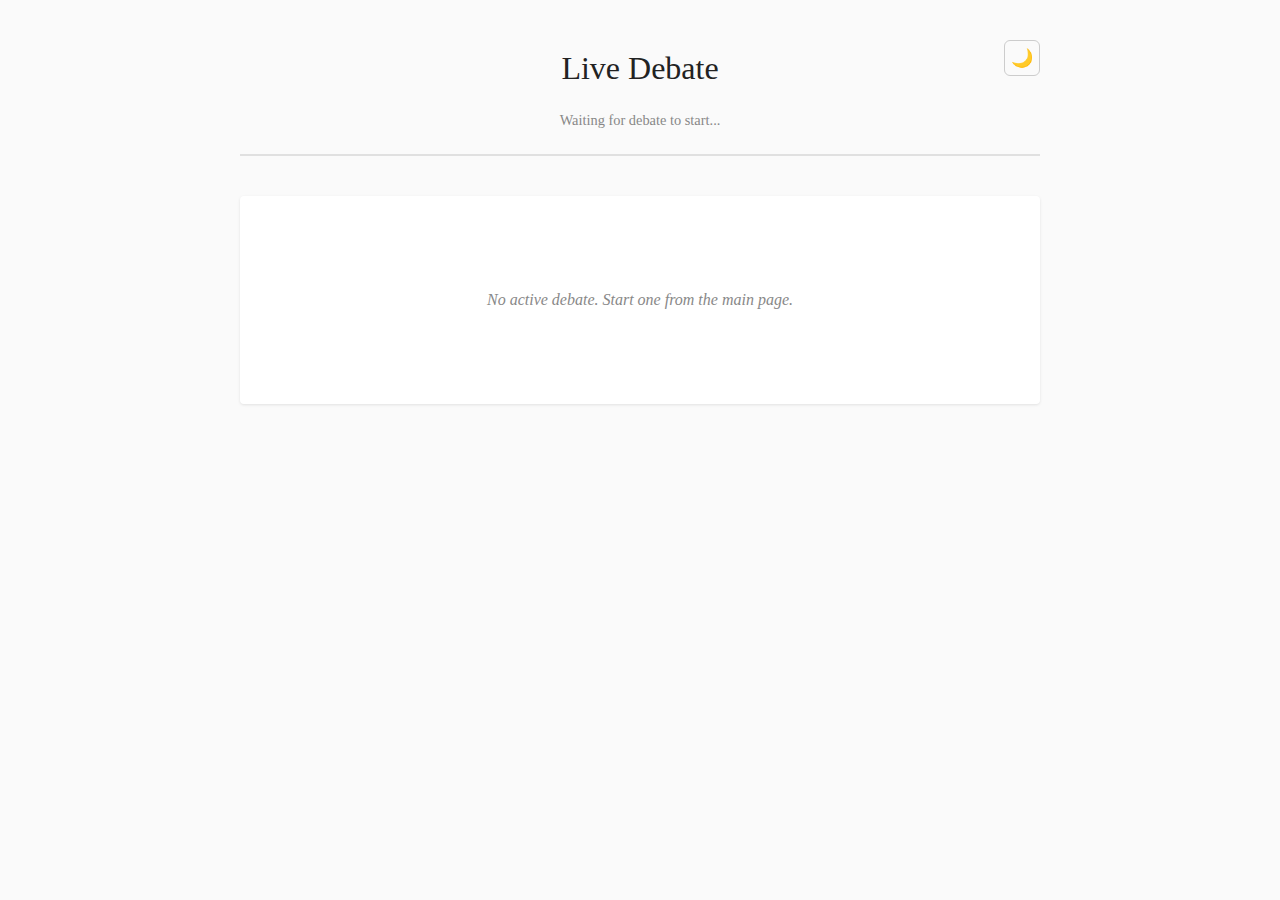
<file: intermediator_dialog/templates/live.html>
<!DOCTYPE html>
<html lang="en">
<head>
    <meta charset="UTF-8">
    <meta name="viewport" content="width=device-width, initial-scale=1.0">
    <title>Live Debate</title>
    <script src="https://cdn.socket.io/4.5.4/socket.io.min.js"></script>
    <style>
        :root {
            --bg: #fafafa;
            --text: #333;
            --heading: #222;
            --transcript-bg: white;
            --transcript-shadow: rgba(0,0,0,0.1);
            --turn-border: #eee;
            --header-border: #e0e0e0;
            --status: #888;
            --status-active: #4caf50;
            --moderator: #1976d2;
            --participant1: #388e3c;
            --participant2: #f57c00;
            --turn-number: #aaa;
            --waiting: #888;
            --toggle-bg: transparent;
            --toggle-border: #ccc;
            --toggle-text: #555;
        }

        html.dark {
            --bg: #1a1a2e;
            --text: #e0e0e0;
            --heading: #e0e0e0;
            --transcript-bg: #16213e;
            --transcript-shadow: rgba(0,0,0,0.3);
            --turn-border: #333;
            --header-border: #333;
            --status: #888;
            --status-active: #6abf69;
            --moderator: #5b9bd5;
            --participant1: #6abf69;
            --participant2: #f0a050;
            --turn-number: #666;
            --waiting: #888;
            --toggle-bg: transparent;
            --toggle-border: #555;
            --toggle-text: #ccc;
        }

        * {
            margin: 0;
            padding: 0;
            box-sizing: border-box;
        }

        body {
            font-family: Georgia, 'Times New Roman', serif;
            background: var(--bg);
            color: var(--text);
            line-height: 1.8;
            padding: 40px 20px;
        }

        .container {
            max-width: 800px;
            margin: 0 auto;
        }

        header {
            text-align: center;
            margin-bottom: 40px;
            padding-bottom: 20px;
            border-bottom: 2px solid var(--header-border);
            position: relative;
        }

        h1 {
            font-size: 2em;
            font-weight: normal;
            color: var(--heading);
            margin-bottom: 10px;
        }

        .status {
            font-size: 0.9em;
            color: var(--status);
        }

        .status.active {
            color: var(--status-active);
        }

        .dark-toggle {
            position: absolute;
            top: 0;
            right: 0;
            background: var(--toggle-bg);
            border: 1px solid var(--toggle-border);
            color: var(--toggle-text);
            border-radius: 6px;
            width: 36px;
            height: 36px;
            font-size: 18px;
            cursor: pointer;
            display: flex;
            align-items: center;
            justify-content: center;
            line-height: 1;
        }

        .transcript {
            background: var(--transcript-bg);
            padding: 30px;
            border-radius: 4px;
            box-shadow: 0 1px 3px var(--transcript-shadow);
        }

        .turn {
            margin-bottom: 30px;
            padding-bottom: 20px;
            border-bottom: 1px solid var(--turn-border);
        }

        .turn:last-child {
            border-bottom: none;
            margin-bottom: 0;
            padding-bottom: 0;
        }

        .speaker {
            font-weight: bold;
            font-size: 0.85em;
            text-transform: uppercase;
            letter-spacing: 0.5px;
            margin-bottom: 8px;
        }

        .speaker.moderator {
            color: var(--moderator);
        }

        .speaker.participant1 {
            color: var(--participant1);
        }

        .speaker.participant2 {
            color: var(--participant2);
        }

        .content {
            font-size: 1.1em;
            text-align: justify;
        }

        .streaming {
            opacity: 0.7;
        }

        .streaming::after {
            content: '...';
            animation: dots 1.5s infinite;
        }

        @keyframes dots {
            0%, 20% { content: '.'; }
            40% { content: '..'; }
            60%, 100% { content: '...'; }
        }

        .waiting {
            text-align: center;
            padding: 60px 20px;
            color: var(--waiting);
            font-style: italic;
        }

        .turn-number {
            font-size: 0.75em;
            color: var(--turn-number);
            float: right;
        }
    </style>
    <script>
        (function() {
            if (localStorage.getItem('liveDarkMode') === 'true') {
                document.documentElement.classList.add('dark');
            }
        })();
    </script>
</head>
<body>
    <div class="container">
        <header>
            <button class="dark-toggle" id="darkToggle" aria-label="Toggle dark mode"></button>
            <h1 id="title">Live Debate</h1>
            <div class="status" id="status">Waiting for debate to start...</div>
        </header>

        <div class="transcript" id="transcript">
            <div class="waiting">No active debate. Start one from the main page.</div>
        </div>
    </div>

    <script>
        const darkToggle = document.getElementById('darkToggle');
        function updateToggleIcon() {
            darkToggle.textContent = document.documentElement.classList.contains('dark') ? '\u2600\uFE0F' : '\uD83C\uDF19';
        }
        updateToggleIcon();
        darkToggle.addEventListener('click', () => {
            document.documentElement.classList.toggle('dark');
            const isDark = document.documentElement.classList.contains('dark');
            localStorage.setItem('liveDarkMode', isDark);
            updateToggleIcon();
        });

        const socket = io();
        let currentContent = {};
        let speakerNames = {
            intermediator: 'Moderator',
            participant1: 'Participant A',
            participant2: 'Participant B'
        };
        let activeSpeaker = null;
        let activeTurn = 0;
        let activePhase = null;
        let nameToSpeaker = {};

        socket.on('connect', () => {
            console.log('Connected to server');
        });

        socket.on('dialog_started', (data) => {
            document.getElementById('transcript').innerHTML = '';
            document.getElementById('status').textContent = 'Debate in progress...';
            document.getElementById('status').className = 'status active';

            if (data.intermediator) {
                speakerNames.intermediator = data.intermediator;
                nameToSpeaker[data.intermediator] = 'intermediator';
            }
            if (data.participant1) {
                speakerNames.participant1 = data.participant1;
                nameToSpeaker[data.participant1] = 'participant1';
            }
            if (data.participant2) {
                speakerNames.participant2 = data.participant2;
                nameToSpeaker[data.participant2] = 'participant2';
            }
        });

        socket.on('dialog_update', (data) => {
            const eventType = data.type || data.event;

            if (eventType === 'intermediator_turn') {
                activeSpeaker = 'intermediator';
                activeTurn = data.turn;
                activePhase = 'moderation';
                ensureTurnElement('intermediator', data.turn);
            } else if (eventType === 'participant_turn') {
                activeSpeaker = data.speaker;
                activeTurn = data.turn;
            } else if (eventType === 'participant_final_response_start') {
                activeSpeaker = data.speaker;
                activeTurn = data.turn;
                activePhase = 'final';
                ensureTurnElement(data.speaker, data.turn);
            } else if (eventType === 'content') {
                if (activePhase === 'moderation' || activePhase === 'final') {
                    let speaker = activeSpeaker;
                    if (data.name && nameToSpeaker[data.name]) {
                        speaker = nameToSpeaker[data.name];
                    }

                    const turnEl = document.getElementById(`turn-${speaker}-${activeTurn}`);
                    if (turnEl) {
                        const contentEl = turnEl.querySelector('.content');
                        if (contentEl) {
                            const key = `${speaker}-${activeTurn}`;
                            if (!currentContent[key]) {
                                currentContent[key] = '';
                            }
                            currentContent[key] += data.content || '';
                            contentEl.textContent = currentContent[key];
                            contentEl.classList.add('streaming');
                            scrollToBottom();
                        }
                    }
                }
            } else if (eventType === 'response_complete') {
                if (activePhase === 'moderation' || activePhase === 'final') {
                    let speaker = activeSpeaker;
                    if (data.name && nameToSpeaker[data.name]) {
                        speaker = nameToSpeaker[data.name];
                    }

                    const turnEl = document.getElementById(`turn-${speaker}-${activeTurn}`);
                    if (turnEl) {
                        const contentEl = turnEl.querySelector('.content');
                        if (contentEl) {
                            const key = `${speaker}-${activeTurn}`;
                            contentEl.textContent = data.answer || currentContent[key] || '';
                            contentEl.classList.remove('streaming');
                        }
                    }
                }
                activePhase = null;
            } else if (eventType === 'participant_draft_start') {
                activePhase = 'draft';
            } else if (eventType === 'participant_critique_start') {
                activePhase = 'critique';
            } else if (eventType === 'participant_final_response_complete') {
                const turnEl = document.getElementById(`turn-${data.speaker}-${data.turn}`);
                if (turnEl) {
                    const contentEl = turnEl.querySelector('.content');
                    if (contentEl && data.response) {
                        contentEl.textContent = data.response;
                        contentEl.classList.remove('streaming');
                    }
                }
                activePhase = null;
            }
        });

        socket.on('dialog_complete', () => {
            document.getElementById('status').textContent = 'Debate completed';
            document.getElementById('status').className = 'status';
        });

        function ensureTurnElement(speaker, turn) {
            const id = `turn-${speaker}-${turn}`;
            if (document.getElementById(id)) return;

            const transcript = document.getElementById('transcript');

            const waiting = transcript.querySelector('.waiting');
            if (waiting) waiting.remove();

            const turnEl = document.createElement('div');
            turnEl.className = 'turn';
            turnEl.id = id;

            const speakerClass = speaker === 'intermediator' ? 'moderator' : speaker;
            const speakerName = speakerNames[speaker] || speaker;

            turnEl.innerHTML = `
                <div class="speaker ${speakerClass}">
                    ${speakerName}
                    <span class="turn-number">Turn ${turn}</span>
                </div>
                <div class="content streaming"></div>
            `;

            transcript.appendChild(turnEl);
            currentContent[`${speaker}-${turn}`] = '';
            scrollToBottom();
        }

        function scrollToBottom() {
            window.scrollTo({
                top: document.body.scrollHeight,
                behavior: 'smooth'
            });
        }
    </script>
</body>
</html>
</file>
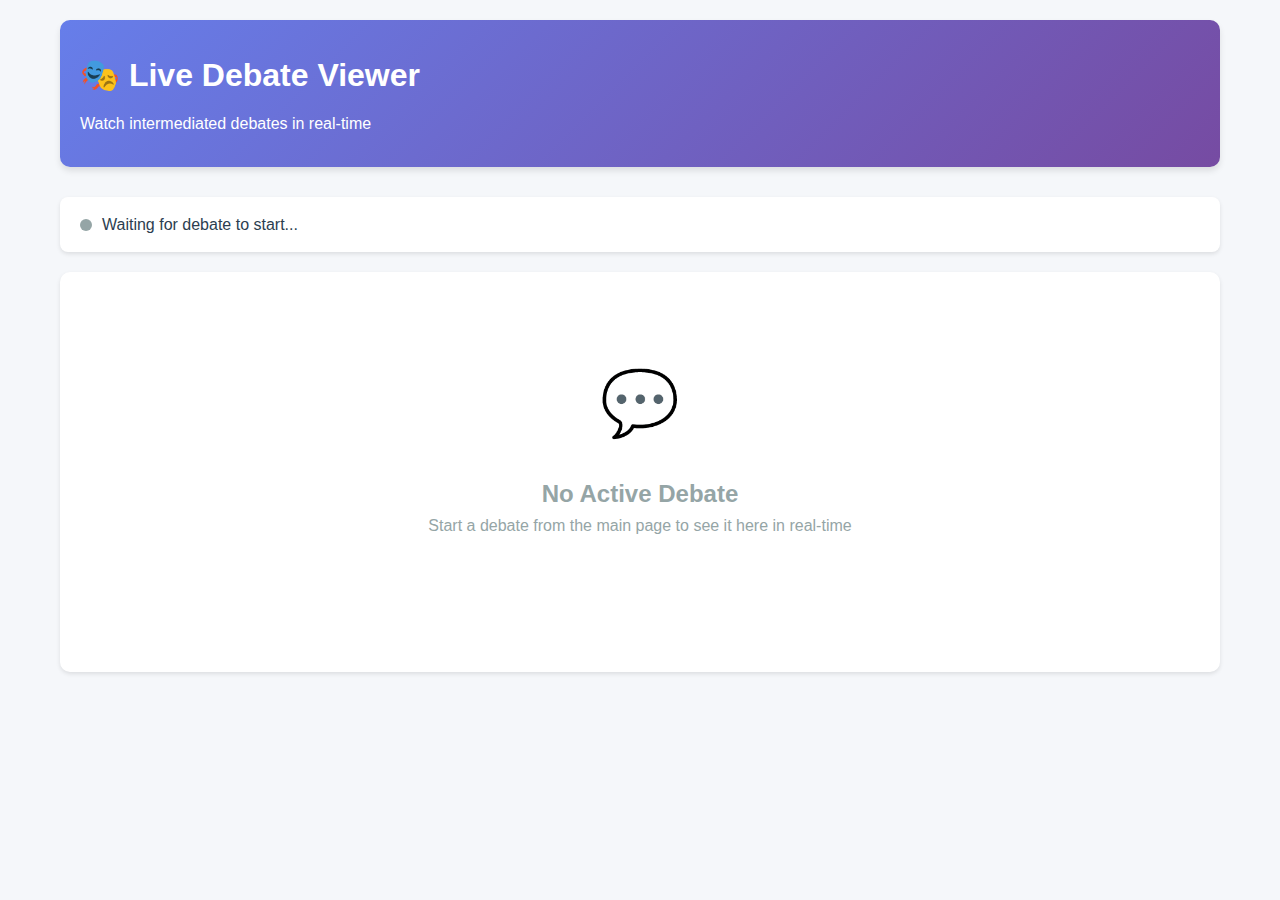
<file: intermediator_dialog/templates/live_viewer.html>
<!DOCTYPE html>
<html lang="en">
<head>
    <meta charset="UTF-8">
    <meta name="viewport" content="width=device-width, initial-scale=1.0">
    <title>Live Debate Viewer</title>
    <script src="https://cdn.socket.io/4.5.4/socket.io.min.js"></script>
    <style>
        * {
            margin: 0;
            padding: 0;
            box-sizing: border-box;
        }

        body {
            font-family: -apple-system, BlinkMacSystemFont, 'Segoe UI', Roboto, 'Helvetica Neue', Arial, sans-serif;
            background: #f5f7fa;
            color: #2c3e50;
            line-height: 1.6;
        }

        .container {
            max-width: 1200px;
            margin: 0 auto;
            padding: 20px;
        }

        header {
            background: linear-gradient(135deg, #667eea 0%, #764ba2 100%);
            color: white;
            padding: 30px 20px;
            border-radius: 10px;
            margin-bottom: 30px;
            box-shadow: 0 4px 6px rgba(0,0,0,0.1);
        }

        h1 {
            font-size: 2em;
            margin-bottom: 10px;
        }

        .metadata {
            background: white;
            padding: 20px;
            border-radius: 10px;
            margin-bottom: 20px;
            box-shadow: 0 2px 4px rgba(0,0,0,0.1);
        }

        .metadata-grid {
            display: grid;
            grid-template-columns: repeat(auto-fit, minmax(250px, 1fr));
            gap: 15px;
        }

        .metadata-item {
            padding: 10px;
            background: #f8f9fa;
            border-radius: 5px;
            border-left: 4px solid #667eea;
        }

        .metadata-label {
            font-weight: 600;
            color: #667eea;
            font-size: 0.9em;
            text-transform: uppercase;
            margin-bottom: 5px;
        }

        .metadata-value {
            color: #2c3e50;
            font-size: 1em;
        }

        .status-bar {
            background: white;
            padding: 15px 20px;
            border-radius: 8px;
            margin-bottom: 20px;
            box-shadow: 0 2px 4px rgba(0,0,0,0.1);
            display: flex;
            align-items: center;
            justify-content: space-between;
        }

        .status-indicator {
            display: flex;
            align-items: center;
            gap: 10px;
        }

        .status-dot {
            width: 12px;
            height: 12px;
            border-radius: 50%;
            background: #95a5a6;
            animation: pulse 2s infinite;
        }

        .status-dot.active {
            background: #2ecc71;
        }

        @keyframes pulse {
            0%, 100% { opacity: 1; }
            50% { opacity: 0.5; }
        }

        .transcript {
            background: white;
            border-radius: 10px;
            padding: 20px;
            box-shadow: 0 2px 4px rgba(0,0,0,0.1);
            min-height: 400px;
        }

        .message {
            margin-bottom: 20px;
            padding: 15px;
            border-radius: 8px;
            animation: fadeIn 0.5s ease-in;
        }

        @keyframes fadeIn {
            from {
                opacity: 0;
                transform: translateY(10px);
            }
            to {
                opacity: 1;
                transform: translateY(0);
            }
        }

        .message.intermediator {
            background: #e8f4fd;
            border-left: 4px solid #3498db;
        }

        .message.participant1 {
            background: #e8f8f5;
            border-left: 4px solid #1abc9c;
        }

        .message.participant2 {
            background: #fef5e7;
            border-left: 4px solid #f39c12;
        }

        .message-header {
            display: flex;
            justify-content: space-between;
            align-items: center;
            margin-bottom: 10px;
        }

        .speaker-name {
            font-weight: 700;
            font-size: 1.1em;
        }

        .message.intermediator .speaker-name {
            color: #2980b9;
        }

        .message.participant1 .speaker-name {
            color: #16a085;
        }

        .message.participant2 .speaker-name {
            color: #e67e22;
        }

        .turn-number {
            background: rgba(0,0,0,0.1);
            padding: 3px 8px;
            border-radius: 12px;
            font-size: 0.85em;
            font-weight: 600;
        }

        .message-content {
            color: #34495e;
            line-height: 1.8;
            white-space: pre-wrap;
            word-wrap: break-word;
        }

        .token-info {
            margin-top: 10px;
            padding-top: 10px;
            border-top: 1px solid rgba(0,0,0,0.1);
            font-size: 0.85em;
            color: #7f8c8d;
            display: flex;
            gap: 15px;
            flex-wrap: wrap;
        }

        .token-stat {
            display: flex;
            align-items: center;
            gap: 5px;
        }

        .streaming-indicator {
            background: #fff3cd;
            padding: 10px 15px;
            border-radius: 6px;
            margin-bottom: 15px;
            border-left: 4px solid #ffc107;
            display: none;
        }

        .streaming-indicator.active {
            display: block;
        }

        .no-dialog {
            text-align: center;
            padding: 60px 20px;
            color: #95a5a6;
        }

        .no-dialog-icon {
            font-size: 4em;
            margin-bottom: 20px;
        }

        .progress-info {
            background: #f8f9fa;
            padding: 10px 15px;
            border-radius: 6px;
            font-size: 0.9em;
            color: #6c757d;
        }
    </style>
</head>
<body>
    <div class="container">
        <header>
            <h1>🎭 Live Debate Viewer</h1>
            <p>Watch intermediated debates in real-time</p>
        </header>

        <div id="metadataSection" class="metadata" style="display: none;">
            <h2 style="margin-bottom: 15px; color: #2c3e50;">Debate Information</h2>
            <div class="metadata-grid">
                <div class="metadata-item">
                    <div class="metadata-label">Dialog ID</div>
                    <div class="metadata-value" id="metaDialogId">-</div>
                </div>
                <div class="metadata-item">
                    <div class="metadata-label">Intermediator</div>
                    <div class="metadata-value" id="metaIntermediator">-</div>
                </div>
                <div class="metadata-item">
                    <div class="metadata-label">Participant 1</div>
                    <div class="metadata-value" id="metaParticipant1">-</div>
                </div>
                <div class="metadata-item">
                    <div class="metadata-label">Participant 2</div>
                    <div class="metadata-value" id="metaParticipant2">-</div>
                </div>
                <div class="metadata-item" style="grid-column: 1 / -1;">
                    <div class="metadata-label">Topic</div>
                    <div class="metadata-value" id="metaTopic">-</div>
                </div>
            </div>
        </div>

        <div class="status-bar">
            <div class="status-indicator">
                <div class="status-dot" id="statusDot"></div>
                <span id="statusText">Waiting for debate to start...</span>
            </div>
            <div class="progress-info" id="progressInfo" style="display: none;">
                Turn <span id="currentTurn">0</span> of <span id="maxTurns">0</span>
            </div>
        </div>

        <div class="streaming-indicator" id="streamingIndicator">
            <strong>⏳ Streaming response...</strong>
        </div>

        <div class="transcript">
            <div id="transcriptContent">
                <div class="no-dialog">
                    <div class="no-dialog-icon">💬</div>
                    <h2>No Active Debate</h2>
                    <p>Start a debate from the main page to see it here in real-time</p>
                </div>
            </div>
        </div>
    </div>

    <script>
        const socket = io();
        let currentDialogId = null;
        let messageCount = 0;

        socket.on('connect', () => {
            console.log('Connected to server');
            updateStatus('Connected - Waiting for debate', false);
        });

        socket.on('disconnect', () => {
            console.log('Disconnected from server');
            updateStatus('Disconnected from server', false);
        });

        socket.on('dialog_started', (data) => {
            console.log('Dialog started:', data);
            currentDialogId = data.dialog_id;
            messageCount = 0;

            // Show metadata
            document.getElementById('metadataSection').style.display = 'block';
            document.getElementById('metaDialogId').textContent = data.dialog_id;
            document.getElementById('metaIntermediator').textContent = data.intermediator || '-';
            document.getElementById('metaParticipant1').textContent = data.participant1 || '-';
            document.getElementById('metaParticipant2').textContent = data.participant2 || '-';

            // Clear transcript
            document.getElementById('transcriptContent').innerHTML = '';

            updateStatus('Debate in progress', true);
        });

        socket.on('dialog_update', (data) => {
            console.log('Dialog update:', data);

            // Don't filter by dialog_id - show all updates
            const transcriptContent = document.getElementById('transcriptContent');
            const eventType = data.type || data.event;

            // Handle different event types
            if (eventType === 'intermediator_turn' || eventType === 'participant_turn') {
                // Show streaming indicator when thinking
                if (data.thinking) {
                    document.getElementById('streamingIndicator').classList.add('active');
                } else {
                    document.getElementById('streamingIndicator').classList.remove('active');
                }

                // Find or create message element
                const speaker = data.speaker || data.role;
                const turn = data.turn !== undefined ? data.turn : messageCount;
                let messageEl = document.getElementById(`message-${speaker}-${turn}`);
                
                if (!messageEl) {
                    messageEl = createMessageElement(data);
                    transcriptContent.appendChild(messageEl);
                    messageCount++;

                    // Scroll to bottom
                    messageEl.scrollIntoView({ behavior: 'smooth', block: 'end' });
                }

                // Update content
                const contentEl = messageEl.querySelector('.message-content');
                if (contentEl) {
                    const messageText = data.message || data.content || data.answer || '';
                    contentEl.textContent = messageText;
                    
                    // Update topic in metadata if it's the intro (turn 0)
                    if (turn === 0 && speaker === 'intermediator' && messageText) {
                        document.getElementById('metaTopic').textContent = messageText.substring(0, 200) + (messageText.length > 200 ? '...' : '');
                    }
                }

                // Update tokens if available
                if (data.tokens && !data.thinking) {
                    updateTokenInfo(messageEl, data.tokens);
                }

                // Update progress
                if (data.turn !== undefined) {
                    document.getElementById('progressInfo').style.display = 'block';
                    document.getElementById('currentTurn').textContent = turn;
                    // Estimate max turns (we don't have this in the event, so use a reasonable default)
                    const maxTurnsEl = document.getElementById('maxTurns');
                    if (maxTurnsEl && !maxTurnsEl.textContent || maxTurnsEl.textContent === '0') {
                        maxTurnsEl.textContent = (turn + 10).toString(); // Estimate
                    }
                }
            } else if (eventType === 'content') {
                // Streaming content update
                const speaker = data.name || data.speaker || data.role;
                const turn = data.turn !== undefined ? data.turn : messageCount - 1;
                let messageEl = document.getElementById(`message-${speaker}-${turn}`);
                
                if (messageEl) {
                    const contentEl = messageEl.querySelector('.message-content');
                    if (contentEl) {
                        contentEl.textContent += data.content || '';
                        messageEl.scrollIntoView({ behavior: 'smooth', block: 'nearest' });
                    }
                }
            } else if (eventType === 'response_complete') {
                // Response completed
                document.getElementById('streamingIndicator').classList.remove('active');
                
                const speaker = data.name || data.speaker || data.role;
                const turn = data.turn !== undefined ? data.turn : messageCount - 1;
                let messageEl = document.getElementById(`message-${speaker}-${turn}`);
                
                if (messageEl && data.answer) {
                    const contentEl = messageEl.querySelector('.message-content');
                    if (contentEl) {
                        contentEl.textContent = data.answer;
                    }
                }
                
                if (data.tokens) {
                    updateTokenInfo(messageEl, data.tokens);
                }
            } else if (eventType === 'dialog_started') {
                // Already handled above
            } else if (eventType === 'dialog_complete') {
                updateStatus('Debate completed', false);
                document.getElementById('streamingIndicator').classList.remove('active');
            }
        });

        socket.on('dialog_saved', (data) => {
            updateStatus('Debate completed and saved', false);
            document.getElementById('streamingIndicator').classList.remove('active');
        });

        socket.on('error', (data) => {
            console.error('Error:', data);
            updateStatus('Error: ' + (data.error || 'Unknown error'), false);
            document.getElementById('streamingIndicator').classList.remove('active');
        });

        function createMessageElement(data) {
            const speaker = data.speaker || data.role || data.name || 'unknown';
            const turn = data.turn !== undefined ? data.turn : messageCount;
            
            const messageEl = document.createElement('div');
            messageEl.className = `message ${speaker}`;
            messageEl.id = `message-${speaker}-${turn}`;

            const speakerNames = {
                'intermediator': 'Moderator',
                'participant1': 'Participant 1',
                'participant2': 'Participant 2'
            };

            let turnLabel = '';
            const isSummary = data.is_summary || false;
            if (isSummary) {
                turnLabel = `<span class="turn-number">Final Summary</span>`;
            } else if (turn !== undefined && turn !== null) {
                turnLabel = `<span class="turn-number">Turn ${turn}</span>`;
            }

            const speakerDisplayName = speakerNames[speaker] || speaker;
            const messageText = data.message || data.content || data.answer || '';

            messageEl.innerHTML = `
                <div class="message-header">
                    <span class="speaker-name">${speakerDisplayName}</span>
                    ${turnLabel}
                </div>
                <div class="message-content">${messageText}</div>
                <div class="token-info" id="tokens-${speaker}-${turn}"></div>
            `;

            return messageEl;
        }

        function updateTokenInfo(messageEl, tokens) {
            const tokenInfoEl = messageEl.querySelector('.token-info');
            if (!tokenInfoEl || !tokens) return;

            const stats = [];
            if (tokens.prompt_tokens) stats.push(`<span class="token-stat">📝 ${tokens.prompt_tokens} prompt</span>`);
            if (tokens.completion_tokens) stats.push(`<span class="token-stat">💬 ${tokens.completion_tokens} completion</span>`);
            if (tokens.total) stats.push(`<span class="token-stat">📊 ${tokens.total} total</span>`);
            if (tokens.tokens_per_second) stats.push(`<span class="token-stat">⚡ ${tokens.tokens_per_second.toFixed(2)} tok/s</span>`);
            if (tokens.time_to_first_token) stats.push(`<span class="token-stat">⏱️ ${tokens.time_to_first_token.toFixed(3)}s TTFT</span>`);

            tokenInfoEl.innerHTML = stats.join('');
        }

        function updateStatus(text, active) {
            document.getElementById('statusText').textContent = text;
            const statusDot = document.getElementById('statusDot');
            if (active) {
                statusDot.classList.add('active');
            } else {
                statusDot.classList.remove('active');
            }
        }
    </script>
</body>
</html>
</file>
